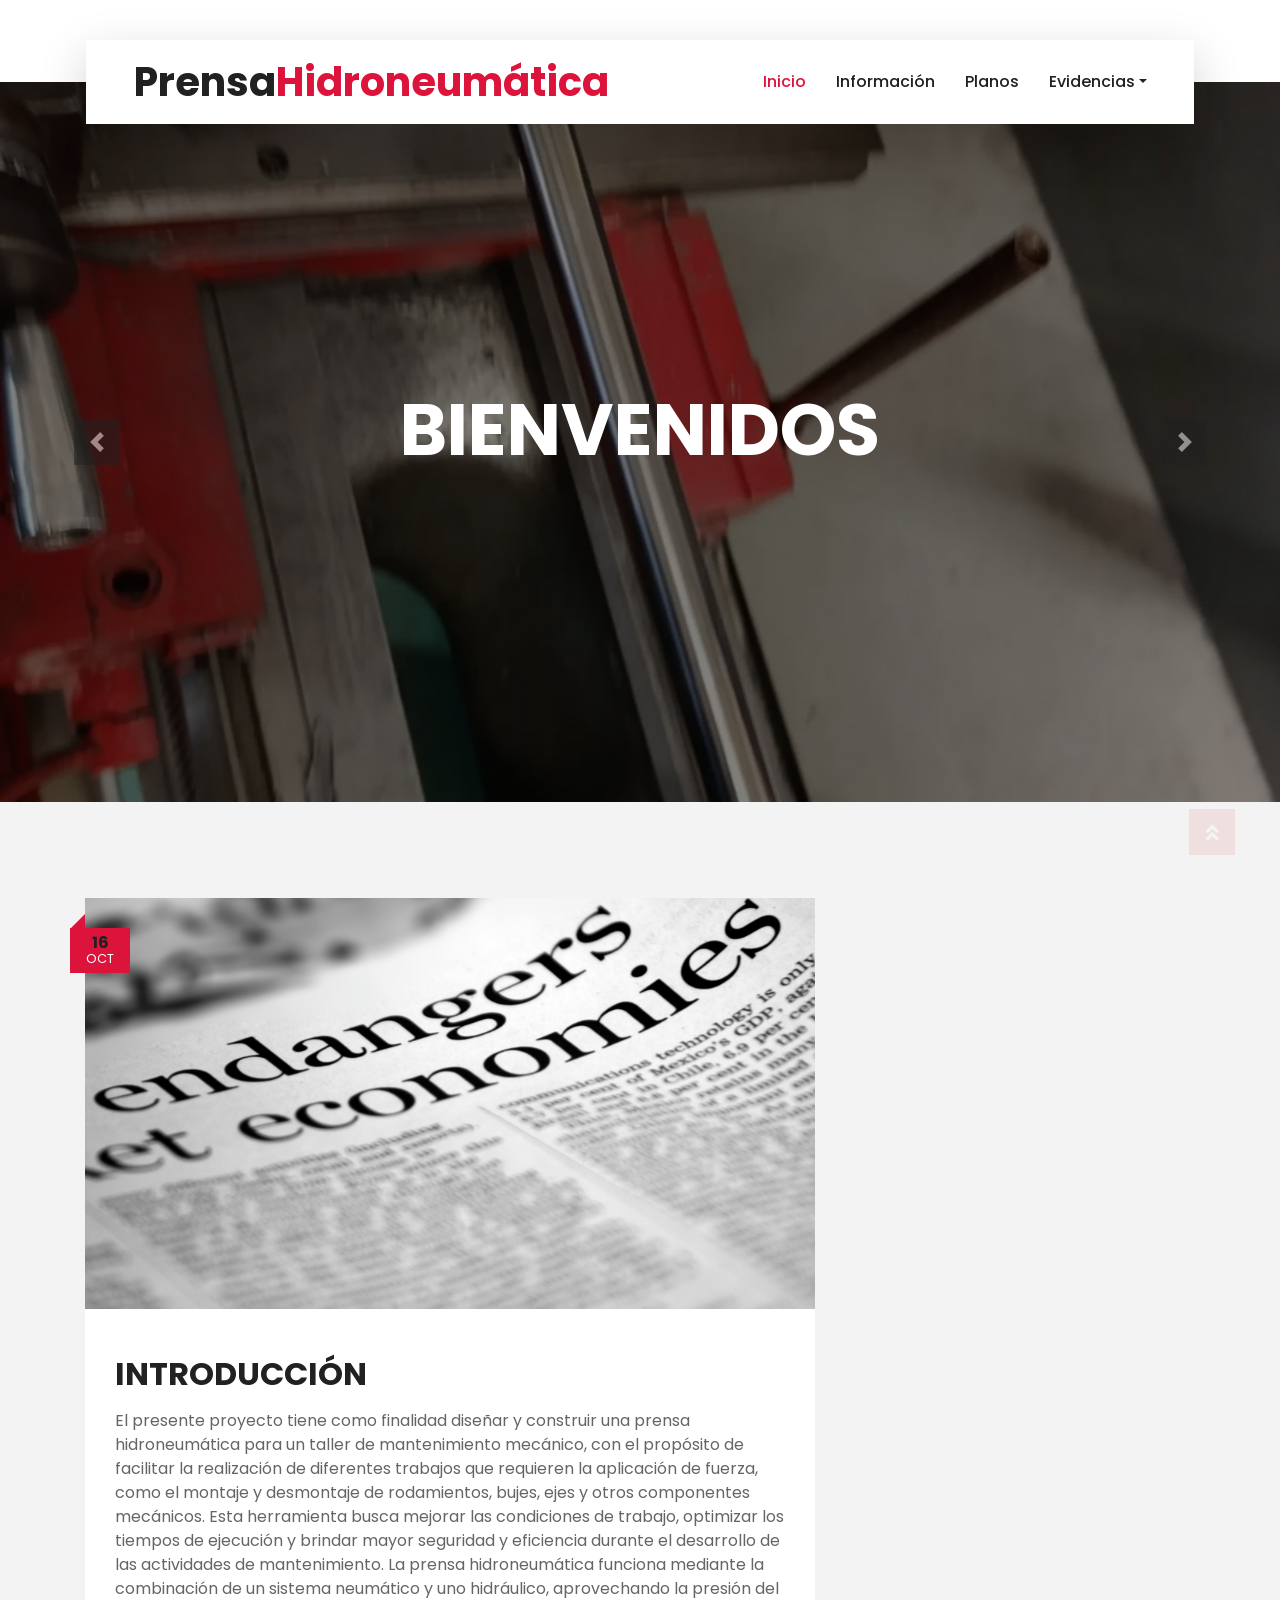
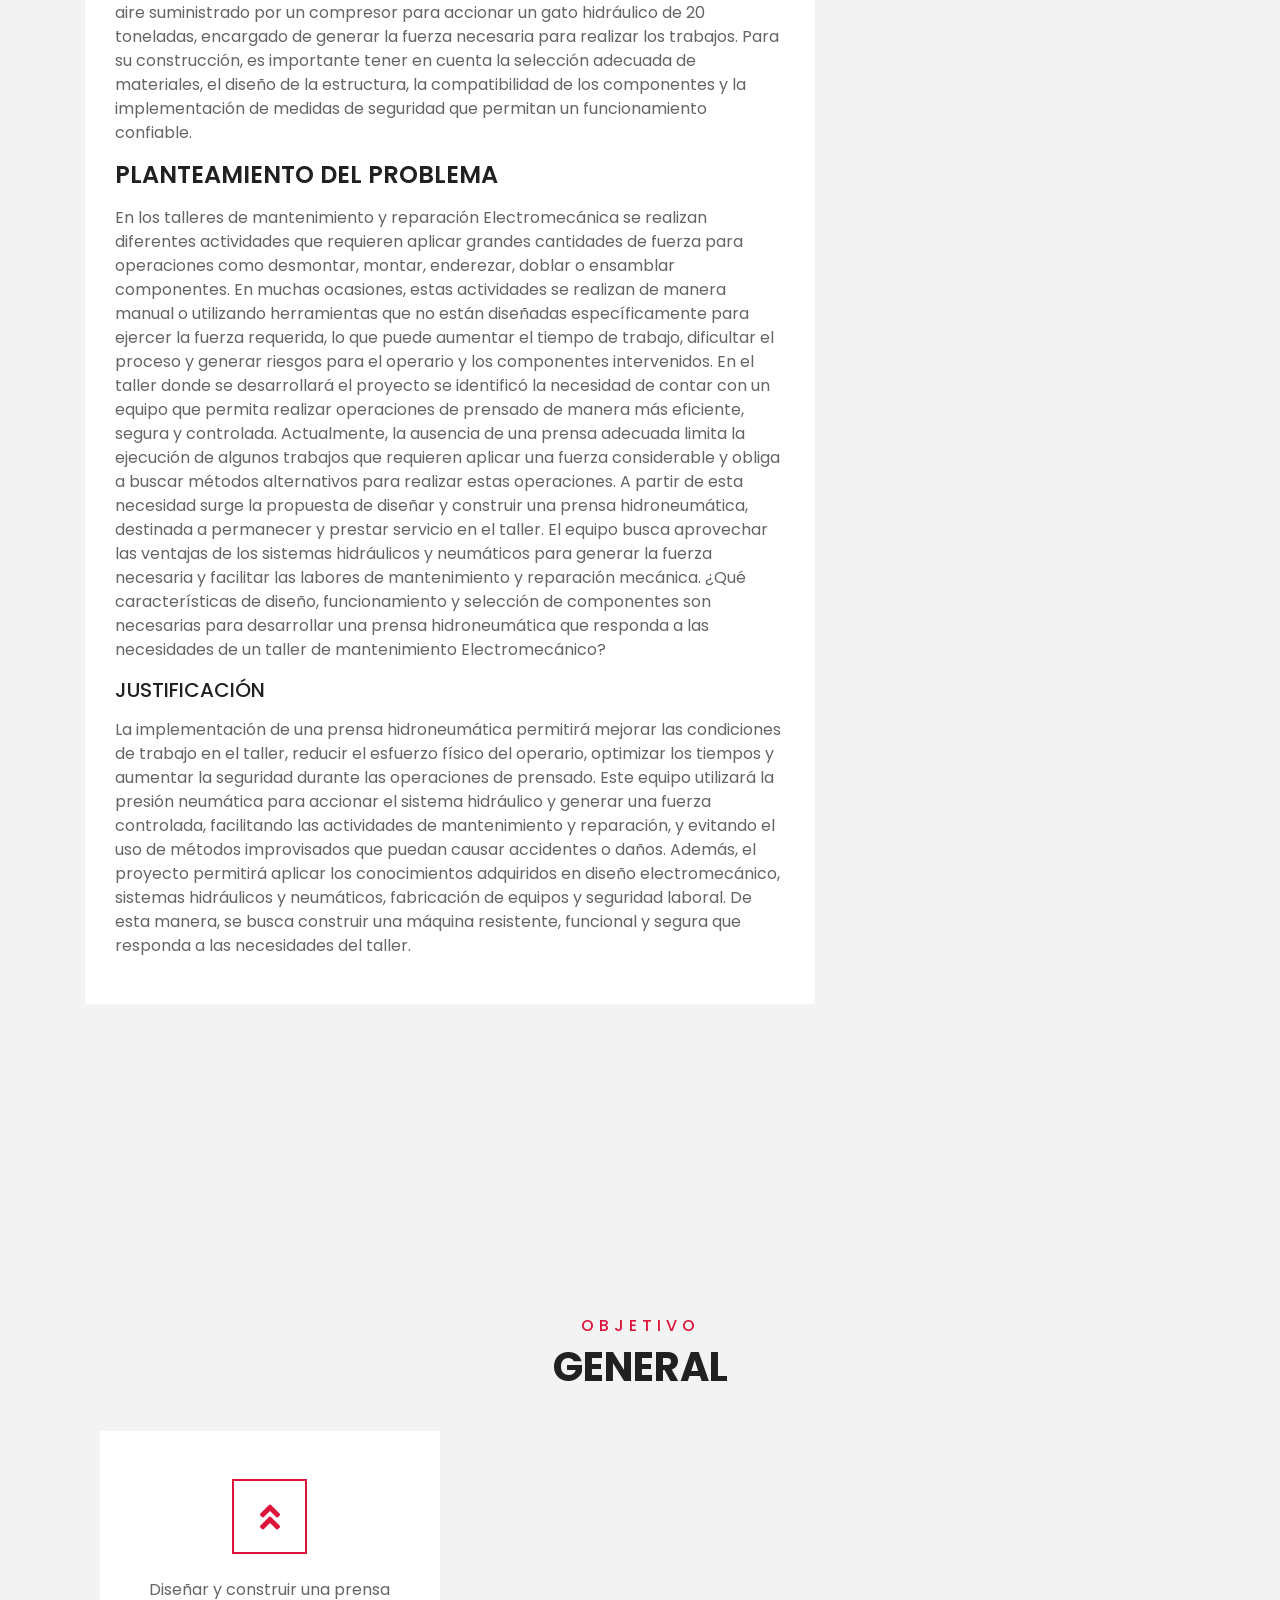
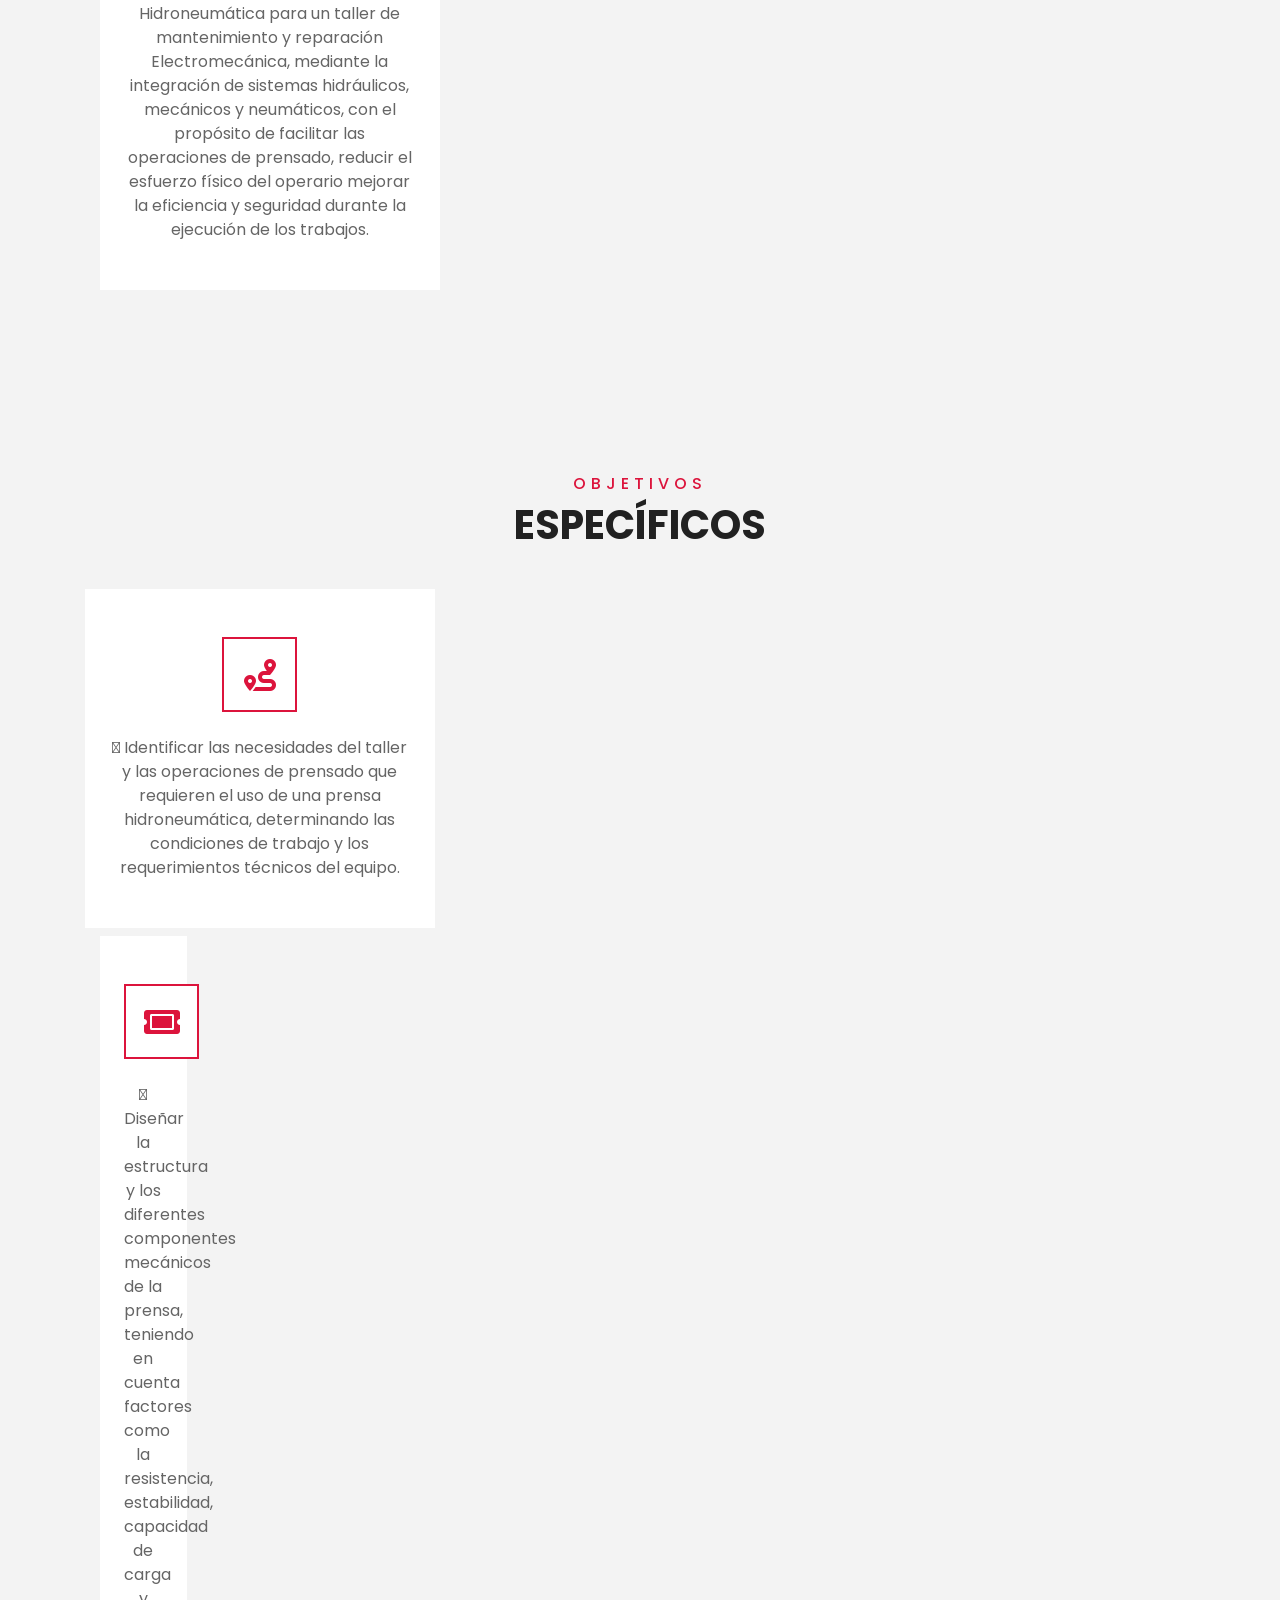
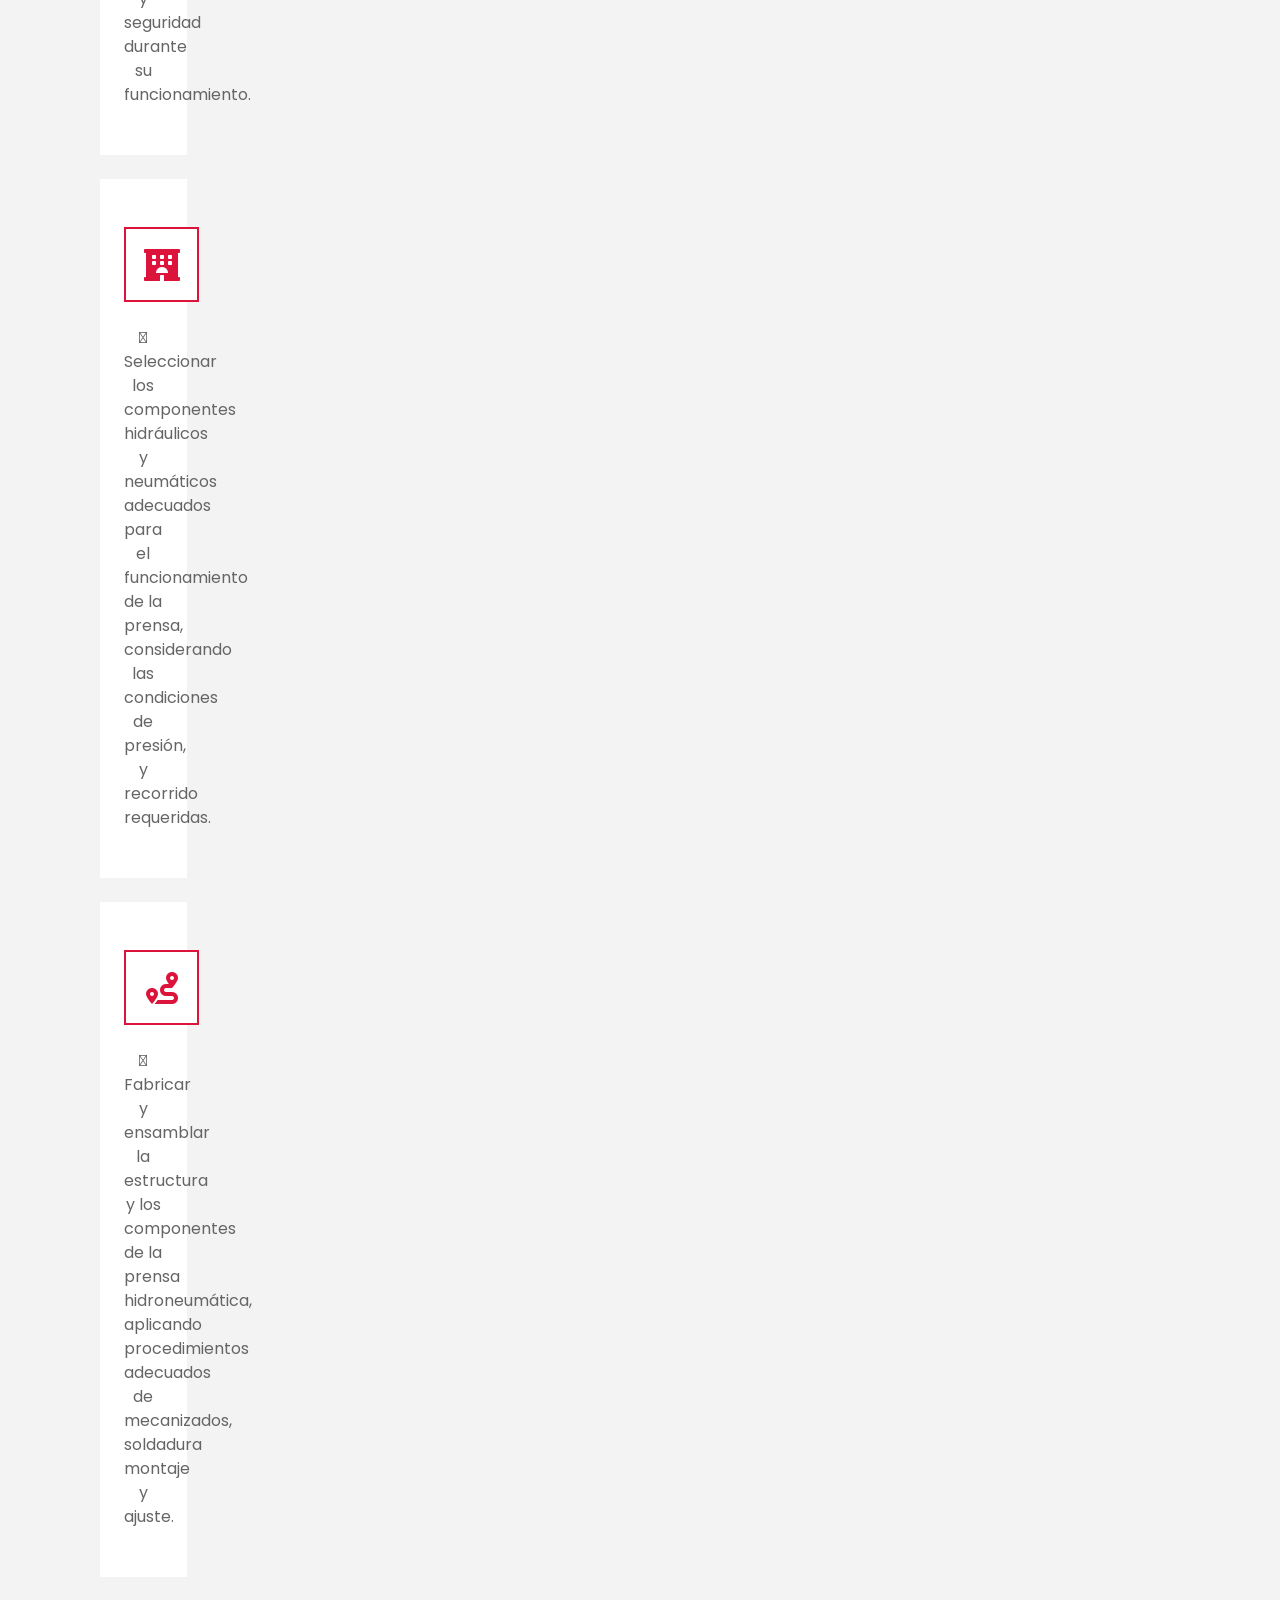
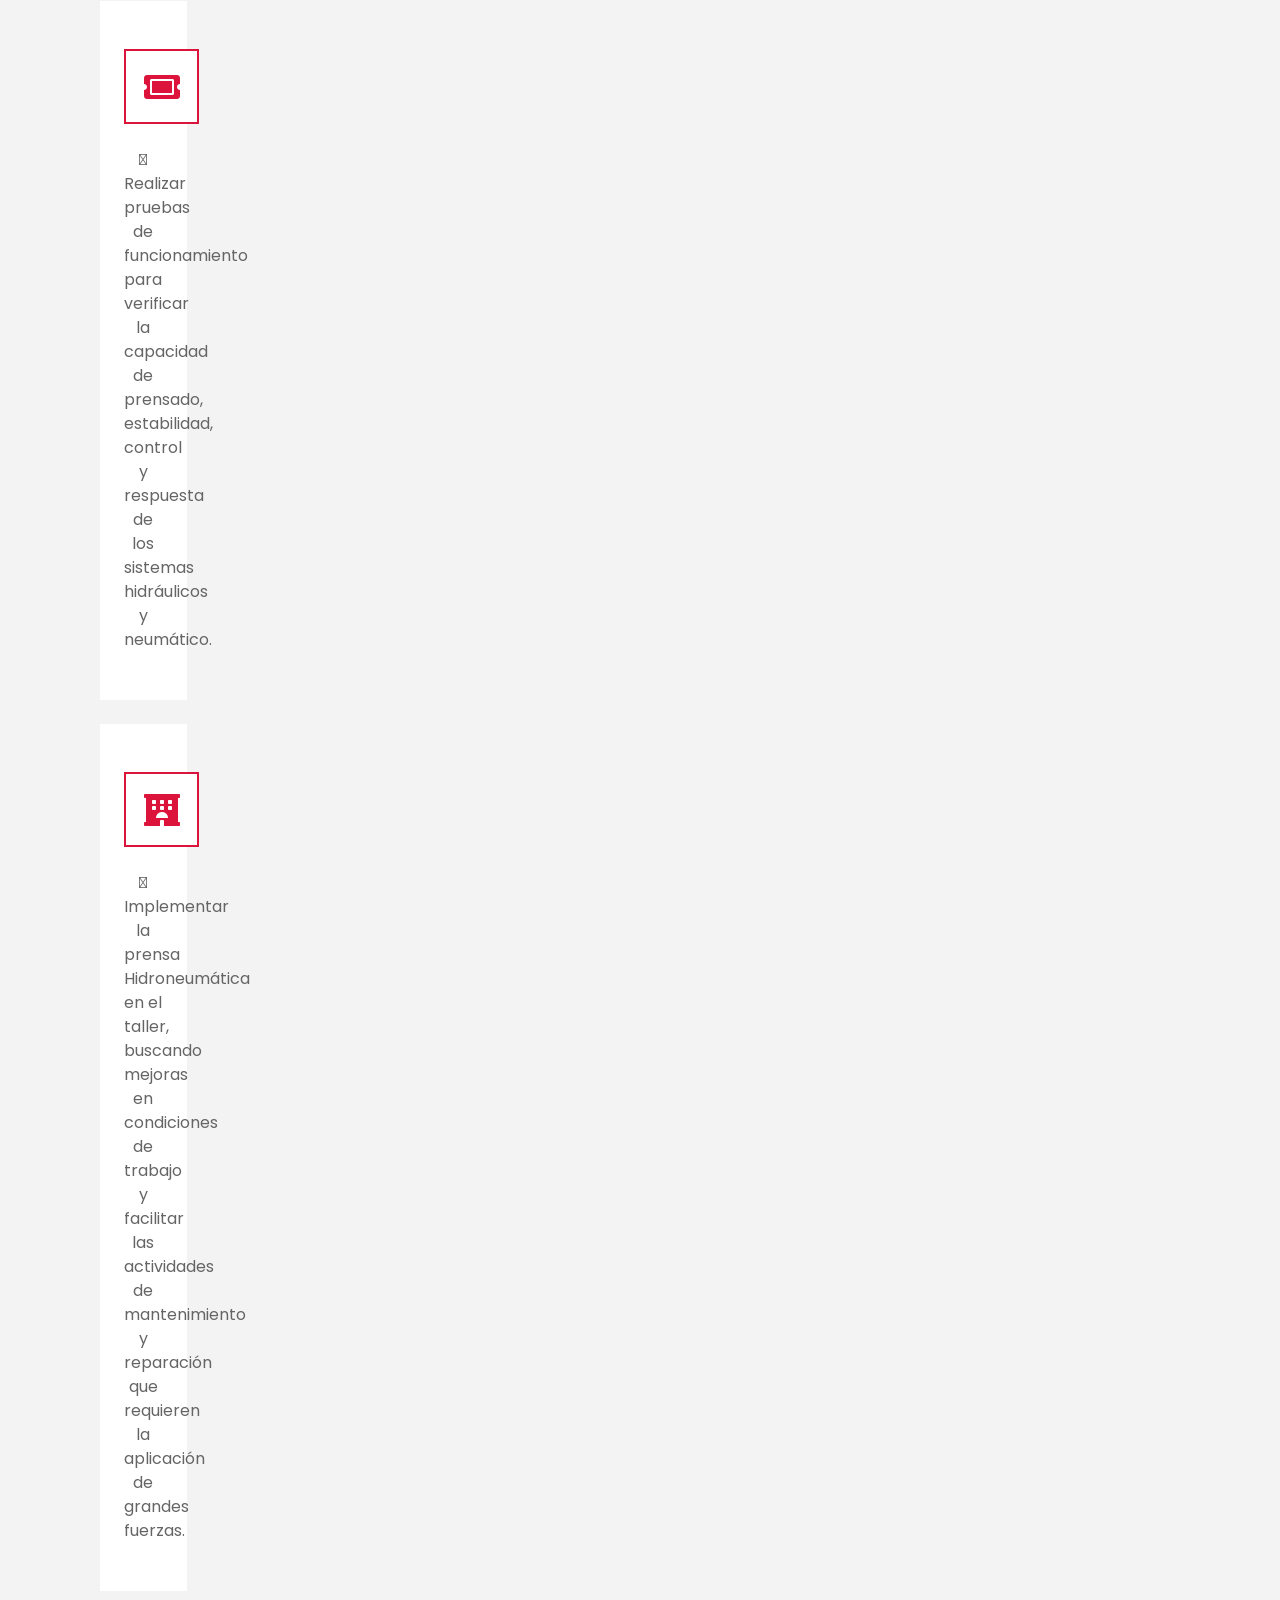
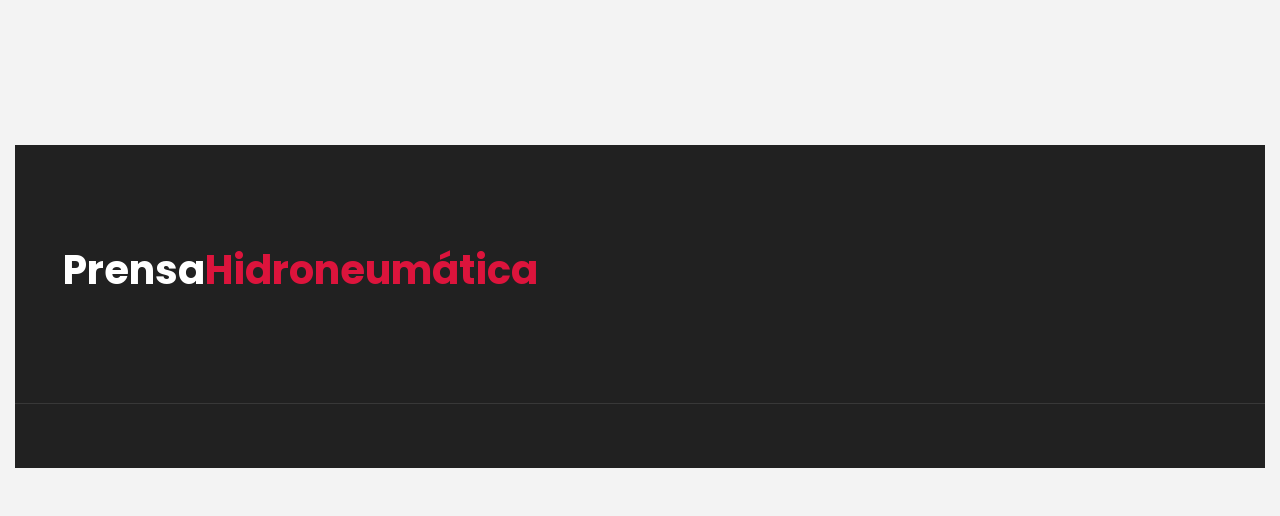
<file: index.html>
<!DOCTYPE html>
<html lang="en">

<head>
    <meta charset="utf-8">
    <title>Prensa Hidroneumática</title>
    <meta content="width=device-width, initial-scale=1.0" name="viewport">
    <meta content="Free HTML Templates" name="keywords">
    <meta content="Free HTML Templates" name="description">

    <!-- Favicon -->
    <link href="img/Banner 00.jpg" rel="icon">

    <!-- Google Web Fonts -->
    <link rel="preconnect" href="https://fonts.gstatic.com">
    <link href="https://fonts.googleapis.com/css2?family=Poppins:wght@400;500;600;700&display=swap" rel="stylesheet"> 

    <!-- Font Awesome -->
    <link href="https://cdnjs.cloudflare.com/ajax/libs/font-awesome/5.10.0/css/all.min.css" rel="stylesheet">

    <!-- Libraries Stylesheet -->
    <link href="lib/owlcarousel/assets/owl.carousel.min.css" rel="stylesheet">
    <link href="lib/tempusdominus/css/tempusdominus-bootstrap-4.min.css" rel="stylesheet" />

    <!-- Customized Bootstrap Stylesheet -->
    <link href="css/style.css" rel="stylesheet">
</head>

<body>
    <!-- Topbar Start -->
    <div class="container-fluid bg-light pt-3 d-none d-lg-block">
        <div class="container">
            <div class="row">
                <div class="col-lg-6 text-center text-lg-left mb-2 mb-lg-0">
                    <div class="d-inline-flex align-items-center">
                    </div>
                </div>
                <div class="col-lg-6 text-center text-lg-right">
                    <div class="d-inline-flex align-items-center">
                    </div>
                </div>
            </div>
        </div>
    </div>
    <!-- Topbar End -->


    <!-- Navbar Start -->
    <div class="container-fluid position-relative nav-bar p-0">
        <div class="container-lg position-relative p-0 px-lg-3" style="z-index: 9;">
            <nav class="navbar navbar-expand-lg bg-light navbar-light shadow-lg py-3 py-lg-0 pl-3 pl-lg-5">
                <a href="" class="navbar-brand">
                    <h1 class="m-0 text-primary"><span class="text-dark">Prensa</span>Hidroneumática</h1>
                </a>
                <button type="button" class="navbar-toggler" data-toggle="collapse" data-target="#navbarCollapse">
                    <span class="navbar-toggler-icon"></span>
                </button>
                <div class="collapse navbar-collapse justify-content-between px-3" id="navbarCollapse">
                    <div class="navbar-nav ml-auto py-0">
                        <a href="index.html" class="nav-item nav-link active">Inicio</a>
                        <a href="about.html" class="nav-item nav-link">Información</a>
                        <a href="package.html" class="nav-item nav-link">Planos</a>
                        <div class="nav-item dropdown">
                            <a href="#" class="nav-link dropdown-toggle" data-toggle="dropdown">Evidencias</a>
                            <div class="dropdown-menu border-0 rounded-0 m-0">
                                <a href="blog.html" class="dropdown-item">Evidencias</a>
                            </div>
                        </div>
                    </div>
                </div>
            </nav>
        </div>
    </div>
    <!-- Navbar End -->


    <!-- Carousel Start -->
    <div class="container-fluid p-0">
        <div id="header-carousel" class="carousel slide" data-ride="carousel">
            <div class="carousel-inner">
                <div class="carousel-item active">
                    <img class="w-100" src="img/carousel-1.jpg" alt="Image">
                    <div class="carousel-caption d-flex flex-column align-items-center justify-content-center">
                        <div class="p-3" style="max-width: 900px;">
                            <h1 class="display-3 text-white mb-md-4">BIENVENIDOS</h1>
                        </div>
                    </div>
                </div>
                <div class="carousel-item">
                    <img class="w-100" src="img/carousel-2.jpg" alt="Image">
                    <div class="carousel-caption d-flex flex-column align-items-center justify-content-center">
                        <div class="p-3" style="max-width: 900px;">
                            <h1 class="display-3 text-white mb-md-4">CONOCE NUESTRO PROYECTO FINAL </h1>
                        </div>
                    </div>
                </div>
            </div>
            <a class="carousel-control-prev" href="#header-carousel" data-slide="prev">
                <div class="btn btn-dark" style="width: 45px; height: 45px;">
                    <span class="carousel-control-prev-icon mb-n2"></span>
                </div>
            </a>
            <a class="carousel-control-next" href="#header-carousel" data-slide="next">
                <div class="btn btn-dark" style="width: 45px; height: 45px;">
                    <span class="carousel-control-next-icon mb-n2"></span>
                </div>
            </a>
        </div>
    </div>
    <!-- Carousel End -->
      <!-- Blog Start -->
    <div class="container-fluid py-5">
        <div class="container py-5">
            <div class="row">
                <div class="col-lg-8">
                    <!-- Blog Detail Start -->
                    <div class="pb-3">
                        <div class="blog-item">
                            <div class="position-relative">
                                <img class="img-fluid w-100" src="img/blog-1.jpg" alt="">
                                <div class="blog-date">
                                    <h6 class="font-weight-bold mb-n1">16</h6>
                                    <small class="text-white text-uppercase">OCT</small>
                                </div>
                            </div>
                        </div>
                        <div class="bg-white mb-3" style="padding: 30px;">
                            <div class="d-flex mb-3">
                                <span class="text-primary px-2"></span>
                            </div>
                            <h2 class="mb-3">INTRODUCCIÓN</h2>
                            <p>El presente proyecto tiene como finalidad diseñar y construir una prensa hidroneumática para un taller de mantenimiento mecánico, con el propósito de facilitar la realización de diferentes trabajos que requieren la aplicación de fuerza, como el montaje y desmontaje de rodamientos, bujes, ejes y otros componentes mecánicos. Esta herramienta busca mejorar las condiciones de trabajo, optimizar los tiempos de ejecución y brindar mayor seguridad y eficiencia durante el desarrollo de las actividades de mantenimiento.
La prensa hidroneumática funciona mediante la combinación de un sistema neumático y uno hidráulico, aprovechando la presión del aire suministrado por un compresor para accionar un gato hidráulico de 20 toneladas, encargado de generar la fuerza necesaria para realizar los trabajos. Para su construcción, es importante tener en cuenta la selección adecuada de materiales, el diseño de la estructura, la compatibilidad de los componentes y la implementación de medidas de seguridad que permitan un funcionamiento confiable.
</p>
                            <h4 class="mb-3">PLANTEAMIENTO DEL PROBLEMA</h4>
                            <p>En los talleres de mantenimiento y reparación Electromecánica se realizan diferentes actividades que requieren aplicar grandes cantidades de fuerza para operaciones como desmontar, montar, enderezar, doblar o ensamblar componentes. En muchas ocasiones, estas actividades se realizan de manera manual o utilizando herramientas que no están diseñadas específicamente para ejercer la fuerza requerida, lo que puede aumentar el tiempo de trabajo, dificultar el proceso y generar riesgos para el operario y los componentes intervenidos.
En el taller donde se desarrollará el proyecto se identificó la necesidad de contar con un equipo que permita realizar operaciones de prensado de manera más eficiente, segura y controlada. Actualmente, la ausencia de una prensa adecuada limita la ejecución de algunos trabajos que requieren aplicar una fuerza considerable y obliga a buscar métodos alternativos para realizar estas operaciones.
A partir de esta necesidad surge la propuesta de diseñar y construir una prensa hidroneumática, destinada a permanecer y prestar servicio en el taller. El equipo busca aprovechar las ventajas de los sistemas hidráulicos y neumáticos para generar la fuerza necesaria y facilitar las labores de mantenimiento y reparación mecánica.
¿Qué características de diseño, funcionamiento y selección de componentes son necesarias para desarrollar una prensa hidroneumática que responda a las necesidades de un taller de mantenimiento Electromecánico?
</p>
                            <h5 class="mb-3">JUSTIFICACIÓN</h5>
                            <p>La implementación de una prensa hidroneumática permitirá mejorar las condiciones de trabajo en el taller, reducir el esfuerzo físico del operario, optimizar los tiempos y aumentar la seguridad durante las operaciones de prensado.

Este equipo utilizará la presión neumática para accionar el sistema hidráulico y generar una fuerza controlada, facilitando las actividades de mantenimiento y reparación, y evitando el uso de métodos improvisados que puedan causar accidentes o daños.

Además, el proyecto permitirá aplicar los conocimientos adquiridos en diseño electromecánico, sistemas hidráulicos y neumáticos, fabricación de equipos y seguridad laboral. De esta manera, se busca construir una máquina resistente, funcional y segura que responda a las necesidades del taller.</p>
                        </div>
                    </div>
                    <!-- Blog Detail End -->

                
                    <!-- Recent Post -->
                    <div class="mb-5">
                            <div class="pl-3">
                            </div>
                        </a>
                        <a class="d-flex align-items-center text-decoration-none bg-white mb-3" href="">
                            <div class="pl-3">
                            </div>
                        </a>
                            <div class="pl-3">
                            </div>
                        </a>
                    </div>
    
                    <!-- Tag Cloud -->
                    <div class="mb-5">
                        <div class="d-flex flex-wrap m-n1">
                        </div>
                    </div>
                </div>
            </div>
        </div>
    </div>
    <!-- Blog End -->

  


    <!-- Service Start -->
    <div class="container-fluid py-5">
        <div class="container pt-5 pb-3">
            <div class="text-center mb-3 pb-3">
                <h6 class="text-primary text-uppercase" style="letter-spacing: 5px;">OBJETIVO</h6>
                <h1>GENERAL</h1>
            </div>
                <div class="col-lg-4 col-md-6 mb-4">
                    <div class="service-item bg-white text-center mb-2 py-5 px-4">
                        <i class="fa fa-2x fa-angle-double-up mx-auto mb-4"></i>
                        <p class="m-0">         Diseñar y construir una prensa Hidroneumática para un taller de mantenimiento y reparación Electromecánica, mediante la integración de sistemas hidráulicos, mecánicos y neumáticos, con el propósito de facilitar las operaciones de prensado, reducir el esfuerzo físico del operario mejorar la eficiencia y seguridad durante la ejecución de los trabajos. </p>
                    </div>
                </div>
            </div>
        </div>
    </div>
    <!-- Service End -->
       <!-- Service Start -->
    <div class="container-fluid py-5">
        <div class="container pt-5 pb-3">
            <div class="text-center mb-3 pb-3">
                <h6 class="text-primary text-uppercase" style="letter-spacing: 5px;">OBJETIVOS</h6>
                <h1>ESPECÍFICOS</h1>
            </div>
            <div class="row">
                <div class="col-lg-4 col-md-6 mb-4">
                    <div class="service-item bg-white text-center mb-2 py-5 px-4">
                        <i class="fa fa-2x fa-route mx-auto mb-4"></i>
                        <p class="m-0">	Identificar las necesidades del taller y las operaciones de prensado que requieren el uso de una prensa hidroneumática,
                             determinando las condiciones de trabajo y los requerimientos técnicos del equipo.
                </div>
                <div class="col-lg-4 col-md-6 mb-4">
                    <div class="service-item bg-white text-center mb-2 py-5 px-4">
                        <i class="fa fa-2x fa-ticket-alt mx-auto mb-4"></i>
                        <p class="m-0">	Diseñar la estructura y los diferentes componentes mecánicos de la prensa, teniendo en cuenta factores como la resistencia,
                             estabilidad, capacidad de carga y seguridad durante su funcionamiento.</p>
                    </div>
                </div>
                <div class="col-lg-4 col-md-6 mb-4">
                    <div class="service-item bg-white text-center mb-2 py-5 px-4">
                        <i class="fa fa-2x fa-hotel mx-auto mb-4"></i>
                        <p class="m-0">	Seleccionar los componentes hidráulicos y neumáticos adecuados para el funcionamiento de la prensa, considerando
                             las condiciones de presión, y recorrido requeridas.</p>
                    </div>
                </div>
                <div class="col-lg-4 col-md-6 mb-4">
                    <div class="service-item bg-white text-center mb-2 py-5 px-4">
                        <i class="fa fa-2x fa-route mx-auto mb-4"></i>
                        <p class="m-0">	Fabricar y ensamblar la estructura y los componentes de la prensa hidroneumática, aplicando
                             procedimientos adecuados de mecanizados, soldadura montaje y ajuste.</p>
                    </div>
                </div>
                <div class="col-lg-4 col-md-6 mb-4">
                    <div class="service-item bg-white text-center mb-2 py-5 px-4">
                        <i class="fa fa-2x fa-ticket-alt mx-auto mb-4"></i>
                        <p class="m-0">	Realizar pruebas de funcionamiento para verificar la capacidad de prensado, estabilidad, control y respuesta de los sistemas hidráulicos y
                             neumático.</p>
                    </div>
                </div>
                <div class="col-lg-4 col-md-6 mb-4">
                    <div class="service-item bg-white text-center mb-2 py-5 px-4">
                        <i class="fa fa-2x fa-hotel mx-auto mb-4"></i>
                        <p class="m-0">	Implementar la prensa Hidroneumática en el taller, buscando mejoras en condiciones de trabajo y
                             facilitar las actividades de mantenimiento y reparación que requieren la aplicación de grandes fuerzas.</p>
                    </div>
                </div>
            </div>
        </div>
    </div>
    <!-- Service End -->

   




    <!-- Footer Start -->
    <div class="container-fluid bg-dark text-white-50 py-5 px-sm-3 px-lg-5" style="margin-top: 90px;">
        <div class="row pt-5">
            <div class="col-lg-3 col-md-6 mb-5">
                <a href="" class="navbar-brand">
                    <h1 class="text-primary"><span class="text-white">Prensa</span>Hidroneumática</h1>
                </a>
                <div class="d-flex justify-content-start">

                </div>
            </div>
            <div class="col-lg-3 col-md-6 mb-5">
                <div class="d-flex flex-column justify-content-start">
                </div>
            </div>
            <div class="col-lg-3 col-md-6 mb-5">
            
                <div class="d-flex flex-column justify-content-start">
                </div>
            </div>
            <div class="col-lg-3 col-md-6 mb-5">
        
                <div class="w-100">
                    <div class="input-group">
                        <div class="input-group-append">
                        </div>
                    </div>
                </div>
            </div>
        </div>
    </div>
    <div class="container-fluid bg-dark text-white border-top py-4 px-sm-3 px-md-5" style="border-color: rgba(256, 256, 256, .1) !important;">
        <div class="row">
            <div class="col-lg-6 text-center text-md-left mb-3 mb-md-0">
                </p>
            </div>
            <div class="col-lg-6 text-center text-md-right">
                </p>
            </div>
        </div>
    </div>
    <!-- Footer End -->


    <!-- Back to Top -->
    <a href="#" class="btn btn-lg btn-primary btn-lg-square back-to-top"><i class="fa fa-angle-double-up"></i></a>


    <!-- JavaScript Libraries -->
    <script src="https://code.jquery.com/jquery-3.4.1.min.js"></script>
    <script src="https://stackpath.bootstrapcdn.com/bootstrap/4.4.1/js/bootstrap.bundle.min.js"></script>
    <script src="lib/easing/easing.min.js"></script>
    <script src="lib/owlcarousel/owl.carousel.min.js"></script>
    <script src="lib/tempusdominus/js/moment.min.js"></script>
    <script src="lib/tempusdominus/js/moment-timezone.min.js"></script>
    <script src="lib/tempusdominus/js/tempusdominus-bootstrap-4.min.js"></script>

    <!-- Contact Javascript File -->
    <script src="mail/jqBootstrapValidation.min.js"></script>
    <script src="mail/contact.js"></script>

    <!-- Template Javascript -->
    <script src="js/main.js"></script>
</body>

</html>
</file>
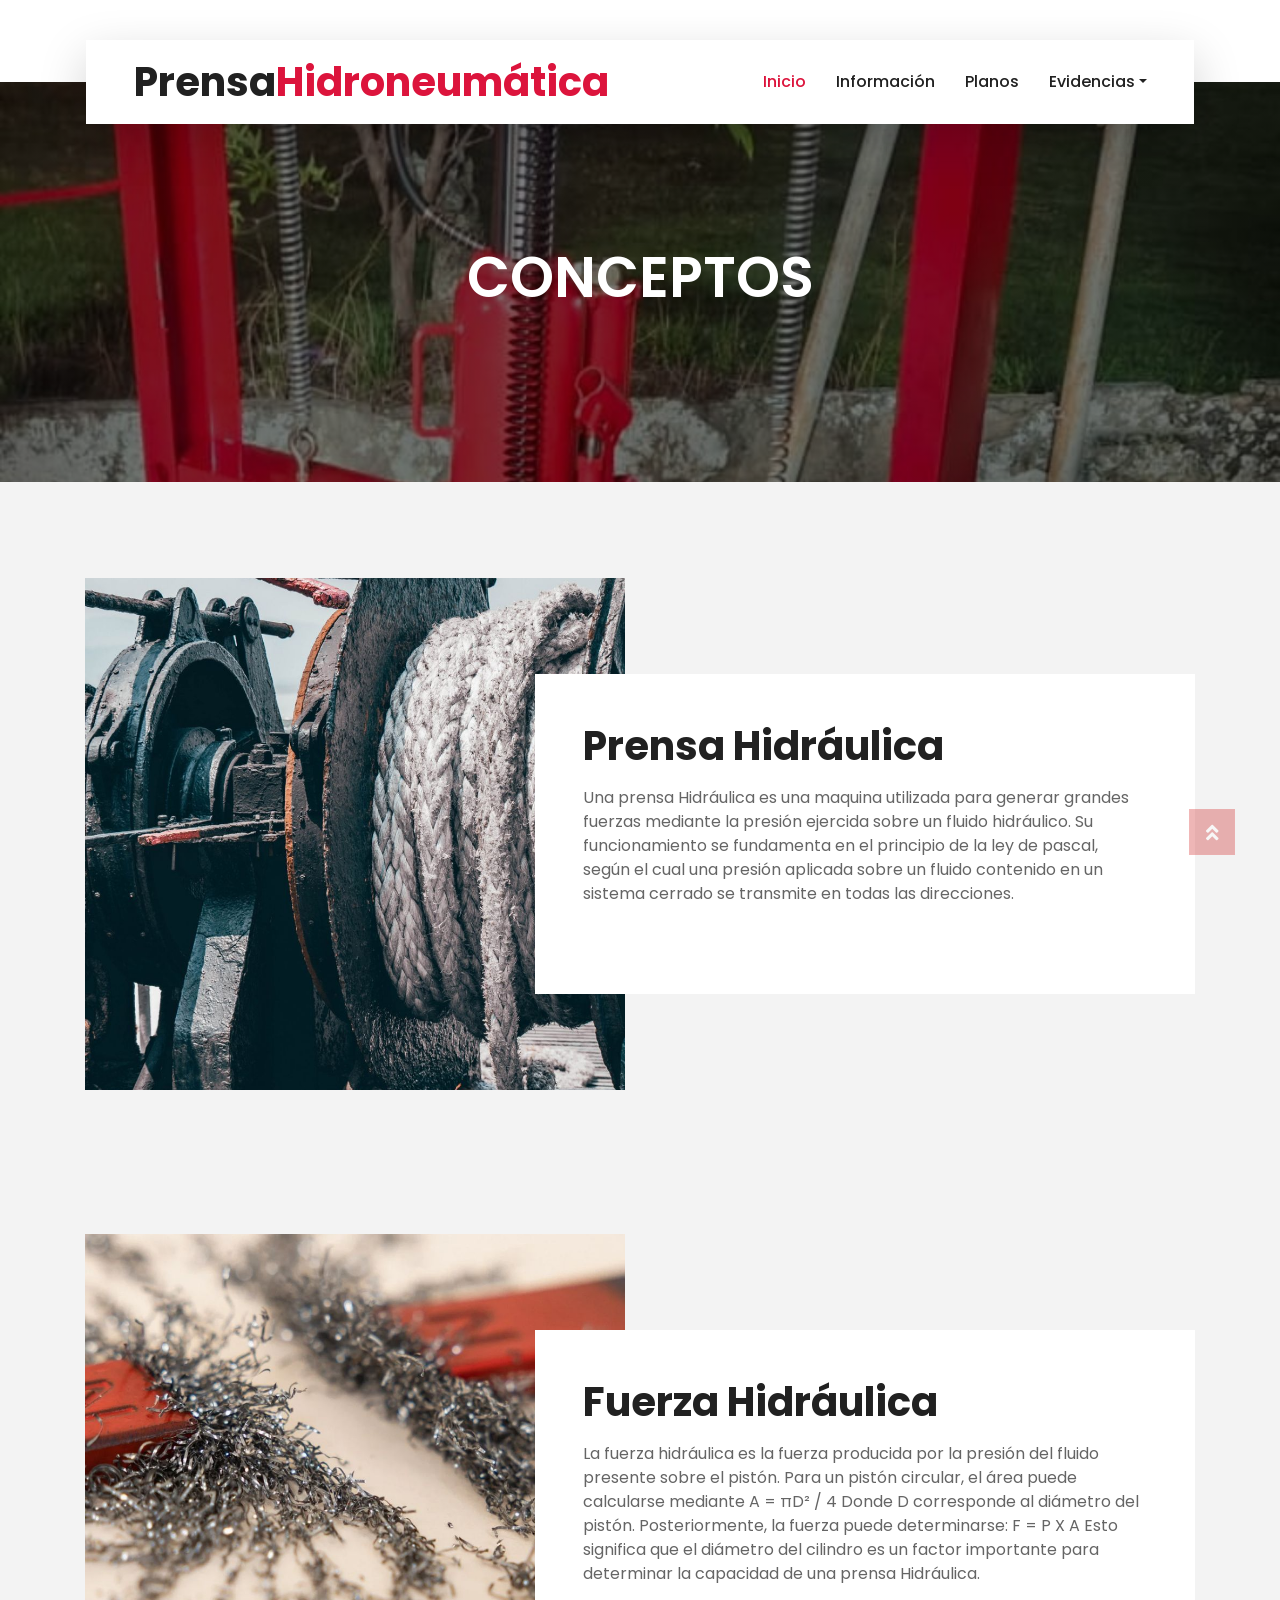
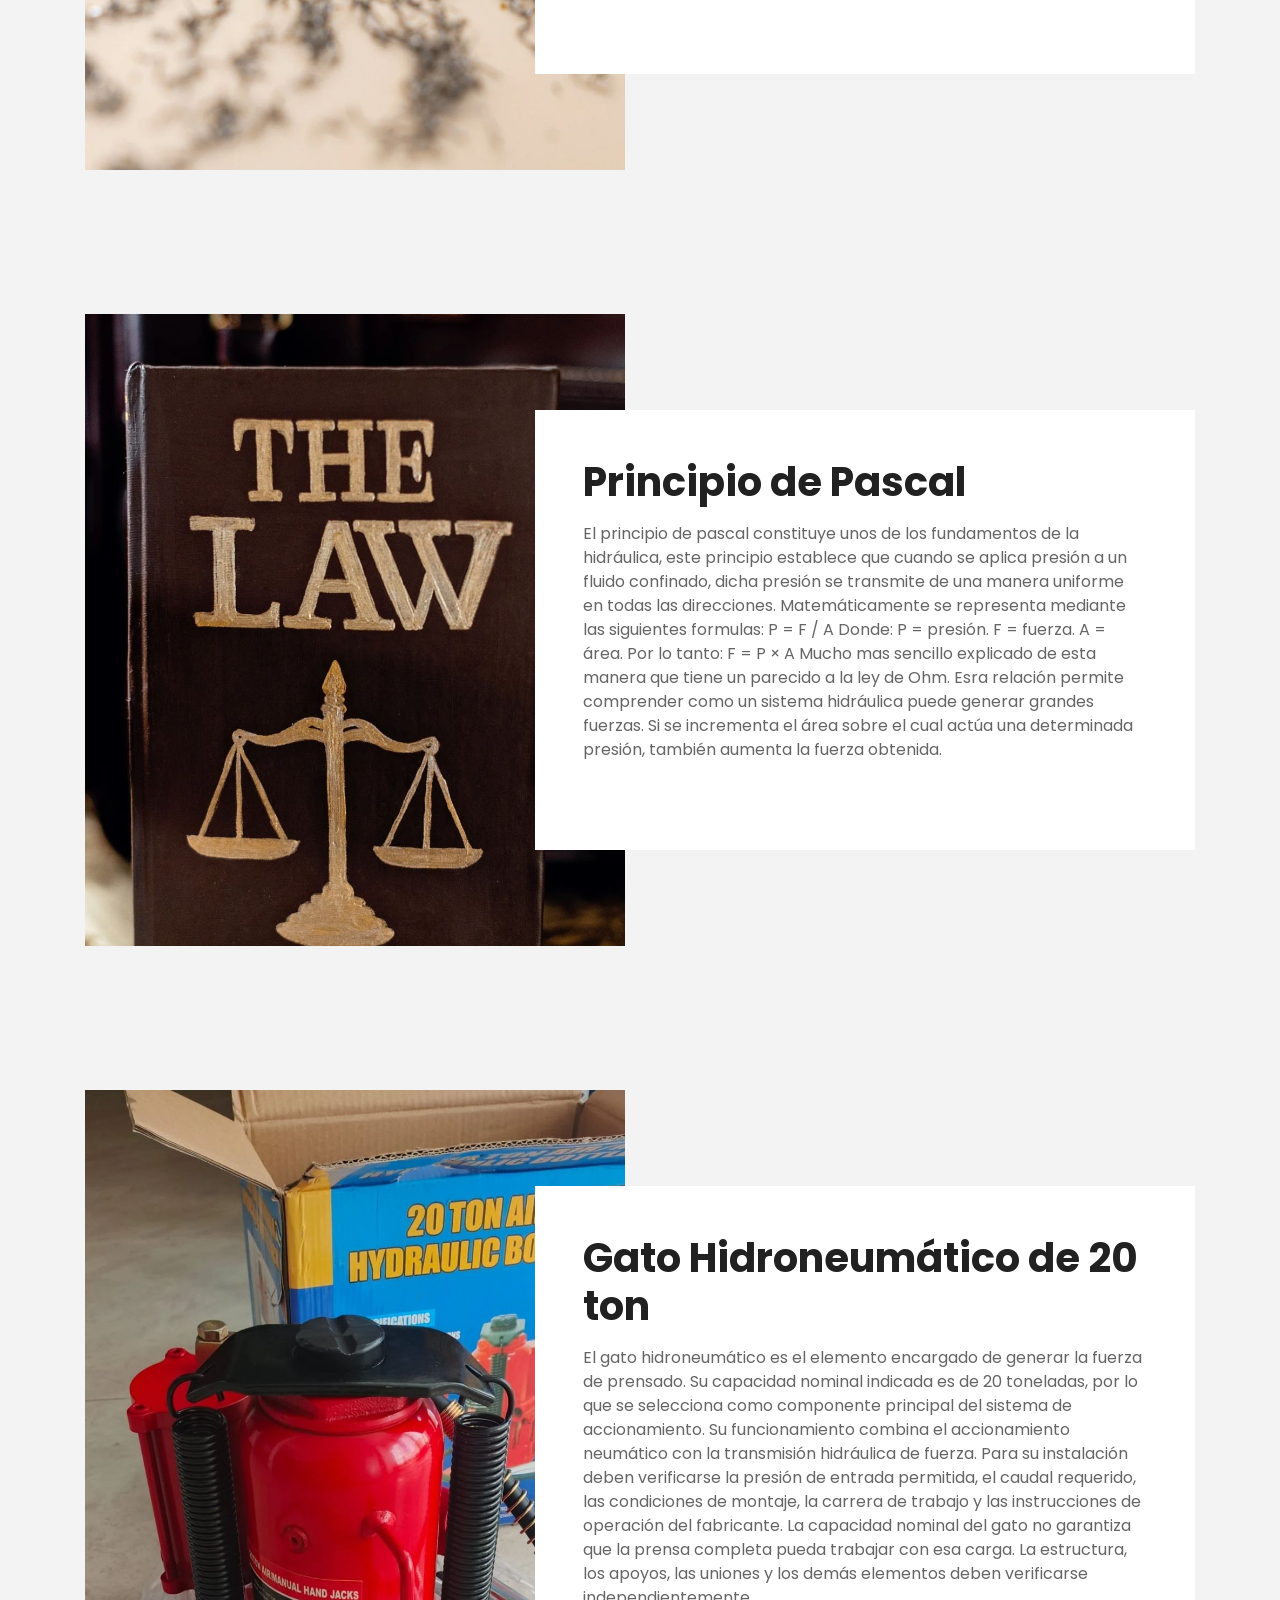
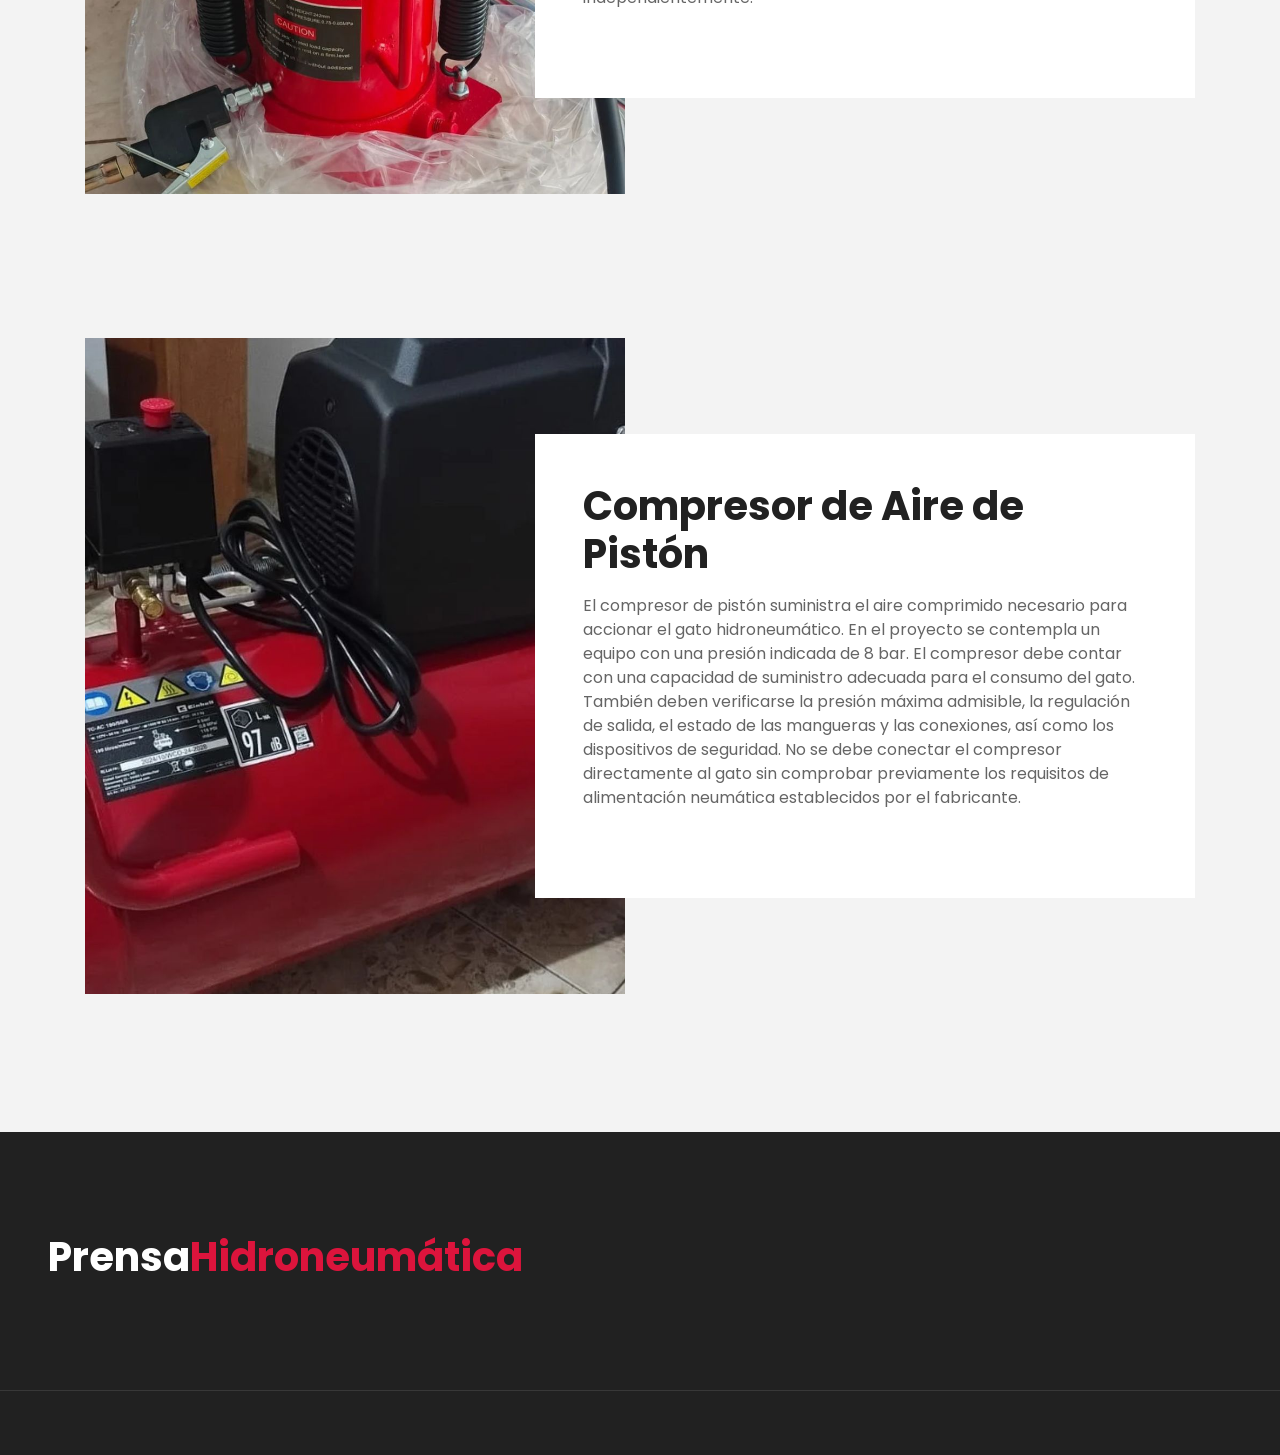
<file: about.html>
<!DOCTYPE html>
<html lang="en">

<head>
    <meta charset="utf-8">
    <title>Prensa Hidroneumática</title>
    <meta content="width=device-width, initial-scale=1.0" name="viewport">
    <meta content="Free HTML Templates" name="keywords">
    <meta content="Free HTML Templates" name="description">

    <!-- Favicon -->
    <link href="img/Banner 00.jpg" rel="icon">

    <!-- Google Web Fonts -->
    <link rel="preconnect" href="https://fonts.gstatic.com">
    <link href="https://fonts.googleapis.com/css2?family=Poppins:wght@400;500;600;700&display=swap" rel="stylesheet"> 

    <!-- Font Awesome -->
    <link href="https://cdnjs.cloudflare.com/ajax/libs/font-awesome/5.10.0/css/all.min.css" rel="stylesheet">

    <!-- Libraries Stylesheet -->
    <link href="lib/owlcarousel/assets/owl.carousel.min.css" rel="stylesheet">
    <link href="lib/tempusdominus/css/tempusdominus-bootstrap-4.min.css" rel="stylesheet" />

    <!-- Customized Bootstrap Stylesheet -->
    <link href="css/style.css" rel="stylesheet">
</head>

<body>
    <!-- Topbar Start -->
    <div class="container-fluid bg-light pt-3 d-none d-lg-block">
        <div class="container">
            <div class="row">
                <div class="col-lg-6 text-center text-lg-left mb-2 mb-lg-0">
                    <div class="d-inline-flex align-items-center">
                    </div>
                </div>
                <div class="col-lg-6 text-center text-lg-right">
                    <div class="d-inline-flex align-items-center">
                    </div>
                </div>
            </div>
        </div>
    </div>
    <!-- Topbar End -->


    <!-- Navbar Start -->
    <div class="container-fluid position-relative nav-bar p-0">
        <div class="container-lg position-relative p-0 px-lg-3" style="z-index: 9;">
            <nav class="navbar navbar-expand-lg bg-light navbar-light shadow-lg py-3 py-lg-0 pl-3 pl-lg-5">
                <a href="" class="navbar-brand">
                    <h1 class="m-0 text-primary"><span class="text-dark">Prensa</span>Hidroneumática</h1>
                </a>
                <button type="button" class="navbar-toggler" data-toggle="collapse" data-target="#navbarCollapse">
                    <span class="navbar-toggler-icon"></span>
                </button>
                <div class="collapse navbar-collapse justify-content-between px-3" id="navbarCollapse">
                    <div class="navbar-nav ml-auto py-0">
                        <a href="index.html" class="nav-item nav-link active">Inicio</a>
                        <a href="about.html" class="nav-item nav-link">Información</a>
                        <a href="package.html" class="nav-item nav-link">Planos</a>
                        <div class="nav-item dropdown">
                            <a href="#" class="nav-link dropdown-toggle" data-toggle="dropdown">Evidencias</a>
                            <div class="dropdown-menu border-0 rounded-0 m-0">
                                <a href="blog.html" class="dropdown-item">Evidencias</a>
                            </div>
                        </div>
                    </div>
                </div>
            </nav>
        </div>
    </div>
    <!-- Navbar End -->

    <!-- Header Start -->
    <div class="container-fluid page-header">
        <div class="container">
            <div class="d-flex flex-column align-items-center justify-content-center" style="min-height: 400px">
                <h3 class="display-4 text-white text-uppercase">CONCEPTOS</h3>
                <div class="d-inline-flex text-white">
                </div>
            </div>
        </div>
    </div>
    <!-- Header End -->





    <!-- About Start -->
    <div class="container-fluid py-5">
        <div class="container pt-5">
            <div class="row">
                <div class="col-lg-6" style="min-height: 500px;">
                    <div class="position-relative h-100">
                        <img class="position-absolute w-100 h-100" src="img/Banner 1.jpg" style="object-fit: cover;">
                    </div>
                </div>
                <div class="col-lg-6 pt-5 pb-lg-5">
                    <div class="about-text bg-white p-4 p-lg-5 my-lg-5">
                        <h1 class="mb-3">Prensa Hidráulica</h1>
                        <p>Una prensa Hidráulica es una maquina utilizada para generar grandes fuerzas mediante la presión ejercida sobre un fluido hidráulico. Su funcionamiento se fundamenta en el principio de la ley de pascal, según el cual una presión aplicada sobre un fluido contenido en un sistema cerrado se transmite en todas las direcciones.</p>
                        <div class="row mb-4">
                            <div class="col-6">
                            </div>
                            <div class="col-6">
                            </div>
                        </div>
                    </div>
                </div>
            </div>
        </div>
    </div>
    <!-- About End -->
      <!-- About Start -->
    <div class="container-fluid py-5">
        <div class="container pt-5">
            <div class="row">
                <div class="col-lg-6" style="min-height: 500px;">
                    <div class="position-relative h-100">
                        <img class="position-absolute w-100 h-100" src="img/Banner 2.jpg" style="object-fit: cover;">
                    </div>
                </div>
                <div class="col-lg-6 pt-5 pb-lg-5">
                    <div class="about-text bg-white p-4 p-lg-5 my-lg-5">
                        <h1 class="mb-3">Fuerza Hidráulica</h1>
                        <p>La fuerza hidráulica es la fuerza producida por la presión del fluido presente sobre el pistón.
Para un pistón circular, el área puede calcularse mediante 
A = πD² / 4
Donde D corresponde al diámetro del pistón.
Posteriormente, la fuerza puede determinarse:
F = P X A
Esto significa que el diámetro del cilindro es un factor importante para determinar la capacidad de una prensa Hidráulica.
</p>
                        <div class="row mb-4">
                            <div class="col-6">
                            </div>
                            <div class="col-6">
                            </div>
                        </div>
                    </div>
                </div>
            </div>
        </div>
    </div>
    <!-- About End -->
      <!-- About Start -->
    <div class="container-fluid py-5">
        <div class="container pt-5">
            <div class="row">
                <div class="col-lg-6" style="min-height: 500px;">
                    <div class="position-relative h-100">
                        <img class="position-absolute w-100 h-100" src="img/Banner 3.jpg" style="object-fit: cover;">
                    </div>
                </div>
                <div class="col-lg-6 pt-5 pb-lg-5">
                    <div class="about-text bg-white p-4 p-lg-5 my-lg-5">
                        <h1 class="mb-3">Principio de Pascal </h1>
                        <p>El principio de pascal constituye unos de los fundamentos de la hidráulica, este principio establece que cuando se aplica presión a un fluido confinado, dicha presión se transmite de una manera uniforme en todas las direcciones.
Matemáticamente se representa mediante las siguientes formulas: 

P = F / A
Donde:
P = presión.
F = fuerza.
A = área.
Por lo tanto:
F = P × A
Mucho mas sencillo explicado de esta manera que tiene un parecido a la ley de Ohm.
Esra relación permite comprender como un sistema hidráulica puede generar grandes fuerzas. Si se incrementa el área sobre el cual actúa una determinada presión, también aumenta la fuerza obtenida.
</p>
                        <div class="row mb-4">
                            <div class="col-6">
                            </div>
                            <div class="col-6">
                            </div>
                        </div>
                    </div>
                </div>
            </div>
        </div>
    </div>
    <!-- About End -->
      <!-- About Start -->
    <div class="container-fluid py-5">
        <div class="container pt-5">
            <div class="row">
                <div class="col-lg-6" style="min-height: 500px;">
                    <div class="position-relative h-100">
                        <img class="position-absolute w-100 h-100" src="img/Banner 4.jpg" style="object-fit: cover;">
                    </div>
                </div>
                <div class="col-lg-6 pt-5 pb-lg-5">
                    <div class="about-text bg-white p-4 p-lg-5 my-lg-5">
                        <h1 class="mb-3">Gato Hidroneumático de 20 ton</h1>
                        <p>El gato hidroneumático es el elemento encargado de generar la fuerza de prensado. Su capacidad nominal indicada es de 20 toneladas, por lo que se selecciona como componente principal del sistema de accionamiento.
Su funcionamiento combina el accionamiento neumático con la transmisión hidráulica de fuerza. Para su instalación deben verificarse la presión de entrada permitida, el caudal requerido, las condiciones de montaje, la carrera de trabajo y las instrucciones de operación del fabricante.
La capacidad nominal del gato no garantiza que la prensa completa pueda trabajar con esa carga. La estructura, los apoyos, las uniones y los demás elementos deben verificarse independientemente.
</p>
                        <div class="row mb-4">
                            <div class="col-6">
                            </div>
                            <div class="col-6">
                            </div>
                        </div>
                    </div>
                </div>
            </div>
        </div>
    </div>
    <!-- About End -->
      <!-- About Start -->
    <div class="container-fluid py-5">
        <div class="container pt-5">
            <div class="row">
                <div class="col-lg-6" style="min-height: 500px;">
                    <div class="position-relative h-100">
                        <img class="position-absolute w-100 h-100" src="img/Banner 5.jpg" style="object-fit: cover;">
                    </div>
                </div>
                <div class="col-lg-6 pt-5 pb-lg-5">
                    <div class="about-text bg-white p-4 p-lg-5 my-lg-5">
                        <h1 class="mb-3">Compresor de Aire de Pistón</h1>
                        <p>El compresor de pistón suministra el aire comprimido necesario para accionar el gato hidroneumático. En el proyecto se contempla un equipo con una presión indicada de 8 bar.
El compresor debe contar con una capacidad de suministro adecuada para el consumo del gato. También deben verificarse la presión máxima admisible, la regulación de salida, el estado de las mangueras y las conexiones, así como los dispositivos de seguridad.
No se debe conectar el compresor directamente al gato sin comprobar previamente los requisitos de alimentación neumática establecidos por el fabricante.
</p>
                        <div class="row mb-4">
                            <div class="col-6">
                            </div>
                            <div class="col-6">
                            </div>
                        </div>
                    </div>
                </div>
            </div>
        </div>
    </div>
    <!-- About End -->

     <!-- Footer Start -->
    <div class="container-fluid bg-dark text-white-50 py-5 px-sm-3 px-lg-5" style="margin-top: 90px;">
        <div class="row pt-5">
            <div class="col-lg-3 col-md-6 mb-5">
                <a href="" class="navbar-brand">
                    <h1 class="text-primary"><span class="text-white">Prensa</span>Hidroneumática</h1>
                </a>
                <div class="d-flex justify-content-start">

                </div>
            </div>
            <div class="col-lg-3 col-md-6 mb-5">
                <div class="d-flex flex-column justify-content-start">
                </div>
            </div>
            <div class="col-lg-3 col-md-6 mb-5">
            
                <div class="d-flex flex-column justify-content-start">
                </div>
            </div>
            <div class="col-lg-3 col-md-6 mb-5">
        
                <div class="w-100">
                    <div class="input-group">
                        <div class="input-group-append">
                        </div>
                    </div>
                </div>
            </div>
        </div>
    </div>
    <div class="container-fluid bg-dark text-white border-top py-4 px-sm-3 px-md-5" style="border-color: rgba(256, 256, 256, .1) !important;">
        <div class="row">
            <div class="col-lg-6 text-center text-md-left mb-3 mb-md-0">
                </p>
            </div>
            <div class="col-lg-6 text-center text-md-right">
                </p>
            </div>
        </div>
    </div>
    <!-- Footer End -->


    <!-- Back to Top -->
    <a href="#" class="btn btn-lg btn-primary btn-lg-square back-to-top"><i class="fa fa-angle-double-up"></i></a>


    <!-- JavaScript Libraries -->
    <script src="https://code.jquery.com/jquery-3.4.1.min.js"></script>
    <script src="https://stackpath.bootstrapcdn.com/bootstrap/4.4.1/js/bootstrap.bundle.min.js"></script>
    <script src="lib/easing/easing.min.js"></script>
    <script src="lib/owlcarousel/owl.carousel.min.js"></script>
    <script src="lib/tempusdominus/js/moment.min.js"></script>
    <script src="lib/tempusdominus/js/moment-timezone.min.js"></script>
    <script src="lib/tempusdominus/js/tempusdominus-bootstrap-4.min.js"></script>

    <!-- Contact Javascript File -->
    <script src="mail/jqBootstrapValidation.min.js"></script>
    <script src="mail/contact.js"></script>

    <!-- Template Javascript -->
    <script src="js/main.js"></script>
</body>

</html>
</file>
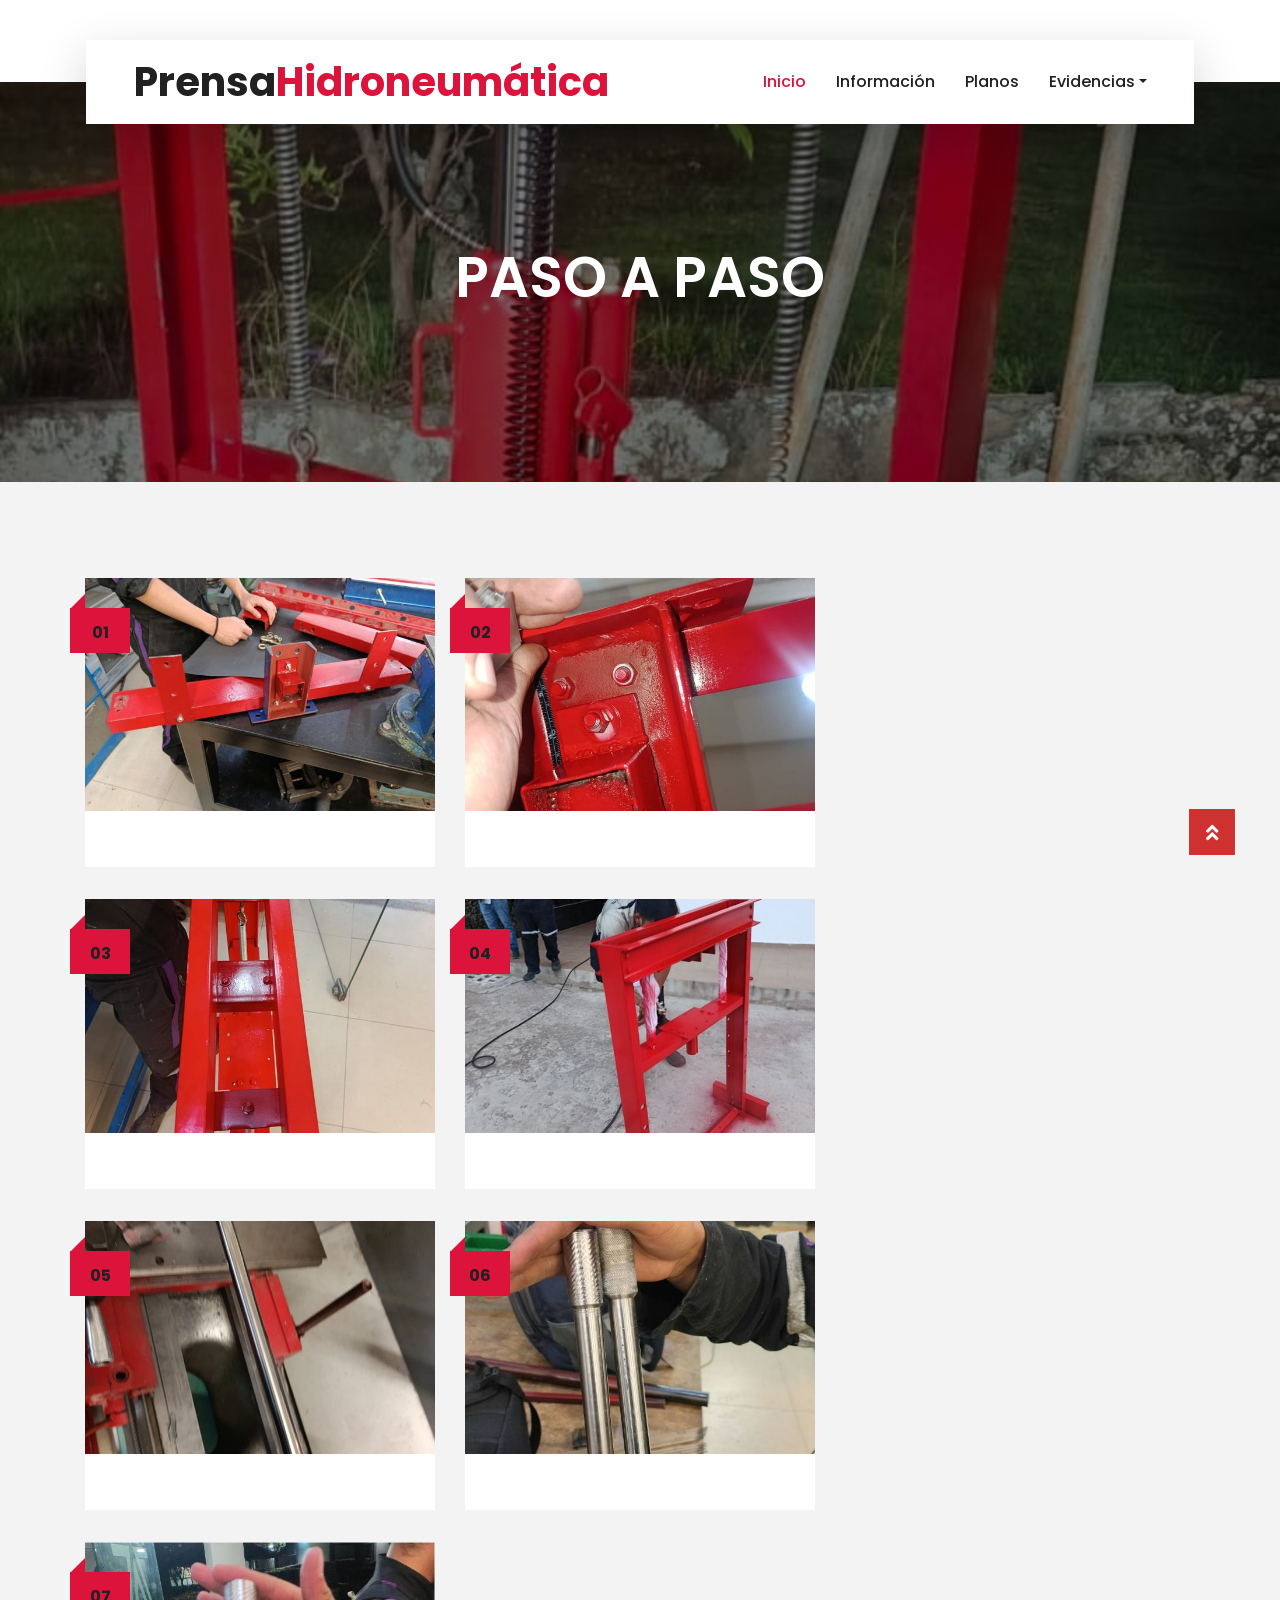
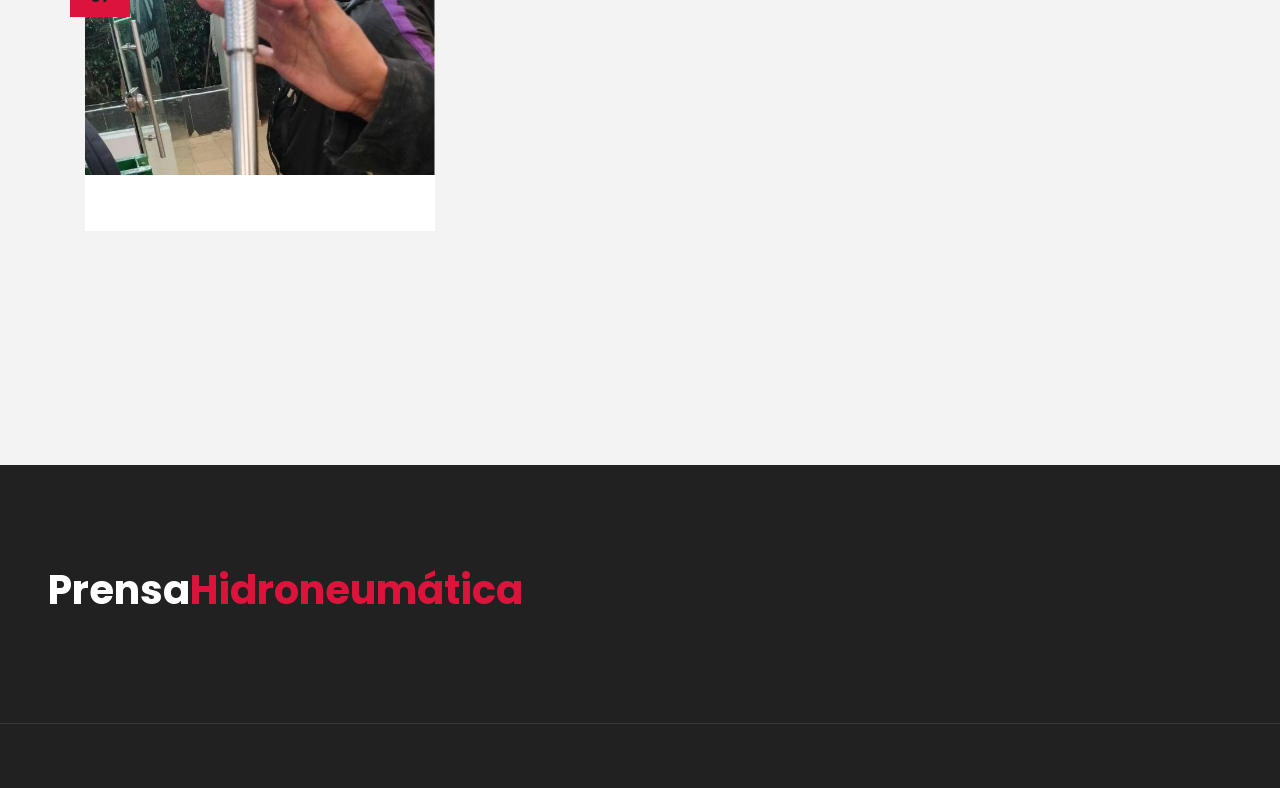
<file: blog.html>
<!DOCTYPE html>
<html lang="en">

<head>
    <meta charset="utf-8">
    <title>Prensa Hidroneumática</title>
    <meta content="width=device-width, initial-scale=1.0" name="viewport">
    <meta content="Free HTML Templates" name="keywords">
    <meta content="Free HTML Templates" name="description">

    <!-- Favicon -->
    <link href="img/Banner 00.jpg" rel="icon">

    <!-- Google Web Fonts -->
    <link rel="preconnect" href="https://fonts.gstatic.com">
    <link href="https://fonts.googleapis.com/css2?family=Poppins:wght@400;500;600;700&display=swap" rel="stylesheet"> 

    <!-- Font Awesome -->
    <link href="https://cdnjs.cloudflare.com/ajax/libs/font-awesome/5.10.0/css/all.min.css" rel="stylesheet">

    <!-- Libraries Stylesheet -->
    <link href="lib/owlcarousel/assets/owl.carousel.min.css" rel="stylesheet">
    <link href="lib/tempusdominus/css/tempusdominus-bootstrap-4.min.css" rel="stylesheet" />

    <!-- Customized Bootstrap Stylesheet -->
    <link href="css/style.css" rel="stylesheet">
</head>

<body>
    <!-- Topbar Start -->
    <div class="container-fluid bg-light pt-3 d-none d-lg-block">
        <div class="container">
            <div class="row">
                <div class="col-lg-6 text-center text-lg-left mb-2 mb-lg-0">
                    <div class="d-inline-flex align-items-center">
                    </div>
                </div>
                <div class="col-lg-6 text-center text-lg-right">
                    <div class="d-inline-flex align-items-center">
                    </div>
                </div>
            </div>
        </div>
    </div>
    <!-- Topbar End -->


    <!-- Navbar Start -->
    <div class="container-fluid position-relative nav-bar p-0">
        <div class="container-lg position-relative p-0 px-lg-3" style="z-index: 9;">
            <nav class="navbar navbar-expand-lg bg-light navbar-light shadow-lg py-3 py-lg-0 pl-3 pl-lg-5">
                <a href="" class="navbar-brand">
                    <h1 class="m-0 text-primary"><span class="text-dark">Prensa</span>Hidroneumática</h1>
                </a>
                <button type="button" class="navbar-toggler" data-toggle="collapse" data-target="#navbarCollapse">
                    <span class="navbar-toggler-icon"></span>
                </button>
                <div class="collapse navbar-collapse justify-content-between px-3" id="navbarCollapse">
                    <div class="navbar-nav ml-auto py-0">
                        <a href="index.html" class="nav-item nav-link active">Inicio</a>
                        <a href="about.html" class="nav-item nav-link">Información</a>
                        <a href="package.html" class="nav-item nav-link">Planos</a>
                        <div class="nav-item dropdown">
                            <a href="#" class="nav-link dropdown-toggle" data-toggle="dropdown">Evidencias</a>
                            <div class="dropdown-menu border-0 rounded-0 m-0">
                                <a href="blog.html" class="dropdown-item">Evidencias</a>
                            </div>
                        </div>
                    </div>
                </div>
            </nav>
        </div>
    </div>
    <!-- Navbar End -->



    <!-- Header Start -->
    <div class="container-fluid page-header">
        <div class="container">
            <div class="d-flex flex-column align-items-center justify-content-center" style="min-height: 400px">
                <h3 class="display-4 text-white text-uppercase">PASO A PASO</h3>
                </div>
            </div>
        </div>
    </div>
    <!-- Header End -->




    <!-- Blog Start -->
    <div class="container-fluid py-5">
        <div class="container py-5">
            <div class="row">
                <div class="col-lg-8">
                    <div class="row pb-3">
                        <div class="col-md-6 mb-4 pb-2">
                            <div class="blog-item">
                                <div class="position-relative">
                                    <img class="img-fluid w-100" src="img/Banner 6.jpg" alt="">
                                    <div class="blog-date">
                                        <h6 class="font-weight-bold mb-n1">01</h6>
                                    </div>
                                </div>
                                <div class="bg-white p-4">
                                    <div class="d-flex mb-2">
                                        <span class="text-primary px-2"></span>
                                    </div>
                                </div>
                            </div>
                        </div>
                        <div class="col-md-6 mb-4 pb-2">
                            <div class="blog-item">
                                <div class="position-relative">
                                    <img class="img-fluid w-100" src="img/Banner 7.jpg" alt="">
                                    <div class="blog-date">
                                        <h6 class="font-weight-bold mb-n1">02</h6>
                                    </div>
                                </div>
                                <div class="bg-white p-4">
                                    <div class="d-flex mb-2">
                                        <span class="text-primary px-2"></span>
                                    </div>
                                </div>
                            </div>
                        </div>
                        <div class="col-md-6 mb-4 pb-2">
                            <div class="blog-item">
                                <div class="position-relative">
                                    <img class="img-fluid w-100" src="img/Banner 8.jpg" alt="">
                                    <div class="blog-date">
                                        <h6 class="font-weight-bold mb-n1">03</h6>
                                    </div>
                                </div>
                                <div class="bg-white p-4">
                                    <div class="d-flex mb-2">
                                        <span class="text-primary px-2"></span>
                                    </div>
                                </div>
                            </div>
                        </div>
                        <div class="col-md-6 mb-4 pb-2">
                            <div class="blog-item">
                                <div class="position-relative">
                                    <img class="img-fluid w-100" src="img/Banner 9.jpg" alt="">
                                    <div class="blog-date">
                                        <h6 class="font-weight-bold mb-n1">04</h6>
                                    </div>
                                </div>
                                <div class="bg-white p-4">
                                    <div class="d-flex mb-2">
                                        <span class="text-primary px-2"></span>
                                    </div>
                                </div>
                            </div>
                        </div>
                        <div class="col-md-6 mb-4 pb-2">
                            <div class="blog-item">
                                <div class="position-relative">
                                    <img class="img-fluid w-100" src="img/Banner 10.jpg" alt="">
                                    <div class="blog-date">
                                        <h6 class="font-weight-bold mb-n1">05</h6>
                                    </div>
                                </div>
                                <div class="bg-white p-4">
                                    <div class="d-flex mb-2">
                                        <span class="text-primary px-2"></span>
                                    </div>
                                </div>
                            </div>
                        </div>
                        <div class="col-md-6 mb-4 pb-2">
                            <div class="blog-item">
                                <div class="position-relative">
                                    <img class="img-fluid w-100" src="img/Banner 11.jpg" alt="">
                                    <div class="blog-date">
                                        <h6 class="font-weight-bold mb-n1">06</h6>
                                    </div>
                                </div>
                                <div class="bg-white p-4">
                                    <div class="d-flex mb-2">
                                        <span class="text-primary px-2"></span>
                                    </div>
                                </div>
                            </div>
                        </div>
                        <div class="col-md-6 mb-4 pb-2">
                            <div class="blog-item">
                                <div class="position-relative">
                                    <img class="img-fluid w-100" src="img/Banner 12.jpg" alt="">
                                    <div class="blog-date">
                                        <h6 class="font-weight-bold mb-n1">07</h6>
                                    </div>
                                </div>
                                <div class="bg-white p-4">
                                    <div class="d-flex mb-2">
                                        <span class="text-primary px-2"></span>
                                    </div>
                                </div>
                            </div>
                        </div>
                        <div class="col-md-6 mb-4 pb-2">

                                    </div>
                                </div>

                                    <div class="d-flex mb-2">
                                    </div>
                                </div>
                            </div>
                        </div>
                        <div class="col-12">
                            <nav aria-label="Page navigation">
                                    </a>
                                  </li>
                                    </a>
                                  </li>
                                </ul>
                              </nav>
                        </div>
                    </div>
                </div>
    
                <div class="col-lg-4 mt-5 mt-lg-0">

    
                 
                    <!-- Tag Cloud -->
                    <div class="mb-5">
                        <div class="d-flex flex-wrap m-n1">
                        </div>
                    </div>
                </div>
            </div>
        </div>
    </div>
    <!-- Blog End -->


    <!-- Footer Start -->
    <div class="container-fluid bg-dark text-white-50 py-5 px-sm-3 px-lg-5" style="margin-top: 90px;">
        <div class="row pt-5">
            <div class="col-lg-3 col-md-6 mb-5">
                <a href="" class="navbar-brand">
                    <h1 class="text-primary"><span class="text-white">Prensa</span>Hidroneumática</h1>
                </a>
                <div class="d-flex justify-content-start">

                </div>
            </div>
            <div class="col-lg-3 col-md-6 mb-5">
                <div class="d-flex flex-column justify-content-start">
                </div>
            </div>
            <div class="col-lg-3 col-md-6 mb-5">
            
                <div class="d-flex flex-column justify-content-start">
                </div>
            </div>
            <div class="col-lg-3 col-md-6 mb-5">
        
                <div class="w-100">
                    <div class="input-group">
                        <div class="input-group-append">
                        </div>
                    </div>
                </div>
            </div>
        </div>
    </div>
    <div class="container-fluid bg-dark text-white border-top py-4 px-sm-3 px-md-5" style="border-color: rgba(256, 256, 256, .1) !important;">
        <div class="row">
            <div class="col-lg-6 text-center text-md-left mb-3 mb-md-0">
                </p>
            </div>
            <div class="col-lg-6 text-center text-md-right">
                </p>
            </div>
        </div>
    </div>
    <!-- Footer End -->


    <!-- Back to Top -->
    <a href="#" class="btn btn-lg btn-primary btn-lg-square back-to-top"><i class="fa fa-angle-double-up"></i></a>


    <!-- JavaScript Libraries -->
    <script src="https://code.jquery.com/jquery-3.4.1.min.js"></script>
    <script src="https://stackpath.bootstrapcdn.com/bootstrap/4.4.1/js/bootstrap.bundle.min.js"></script>
    <script src="lib/easing/easing.min.js"></script>
    <script src="lib/owlcarousel/owl.carousel.min.js"></script>
    <script src="lib/tempusdominus/js/moment.min.js"></script>
    <script src="lib/tempusdominus/js/moment-timezone.min.js"></script>
    <script src="lib/tempusdominus/js/tempusdominus-bootstrap-4.min.js"></script>

    <!-- Contact Javascript File -->
    <script src="mail/jqBootstrapValidation.min.js"></script>
    <script src="mail/contact.js"></script>

    <!-- Template Javascript -->
    <script src="js/main.js"></script>
</body>

</html>
</file>
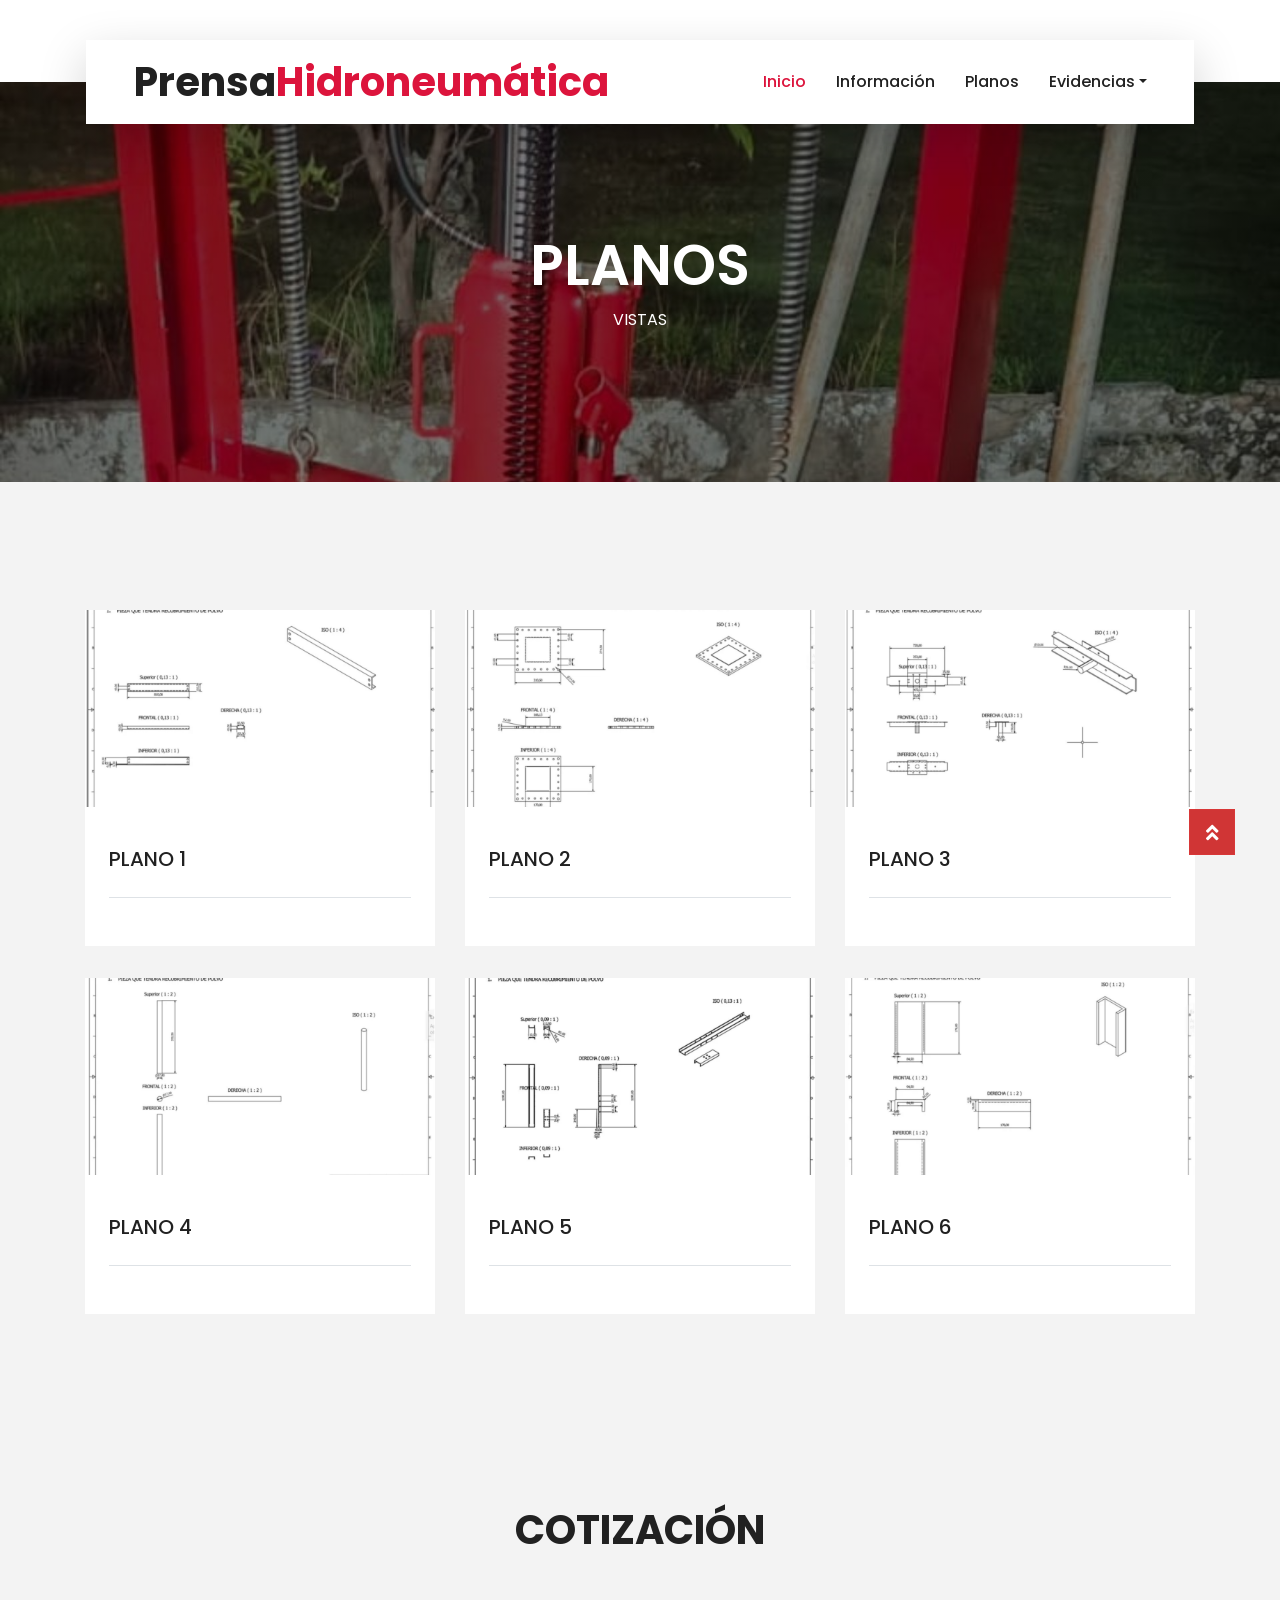
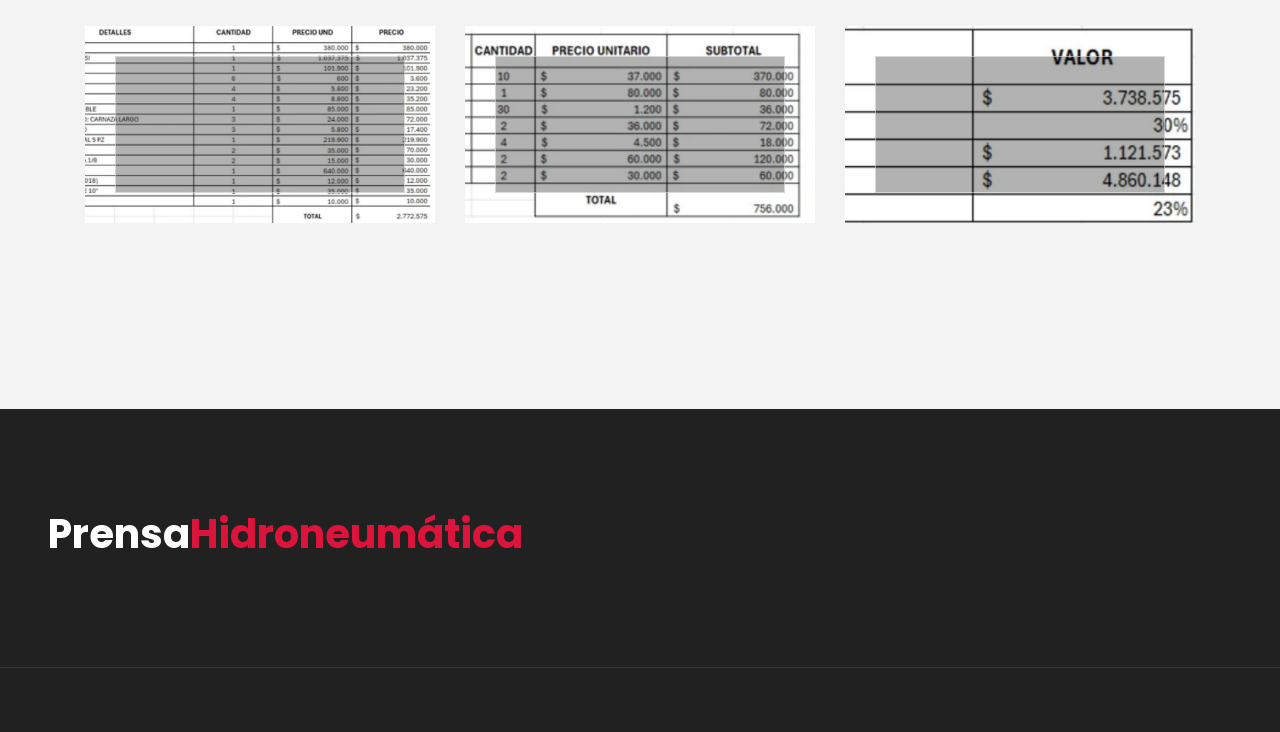
<file: package.html>
<!DOCTYPE html>
<html lang="en">

<head>
    <meta charset="utf-8">
    <title>Prensa Hidroneumática</title>
    <meta content="width=device-width, initial-scale=1.0" name="viewport">
    <meta content="Free HTML Templates" name="keywords">
    <meta content="Free HTML Templates" name="description">

    <!-- Favicon -->
    <link href="img/Banner 00.jpg" rel="icon">

    <!-- Google Web Fonts -->
    <link rel="preconnect" href="https://fonts.gstatic.com">
    <link href="https://fonts.googleapis.com/css2?family=Poppins:wght@400;500;600;700&display=swap" rel="stylesheet"> 

    <!-- Font Awesome -->
    <link href="https://cdnjs.cloudflare.com/ajax/libs/font-awesome/5.10.0/css/all.min.css" rel="stylesheet">

    <!-- Libraries Stylesheet -->
    <link href="lib/owlcarousel/assets/owl.carousel.min.css" rel="stylesheet">
    <link href="lib/tempusdominus/css/tempusdominus-bootstrap-4.min.css" rel="stylesheet" />

    <!-- Customized Bootstrap Stylesheet -->
    <link href="css/style.css" rel="stylesheet">
</head>

<body>
    <!-- Topbar Start -->
    <div class="container-fluid bg-light pt-3 d-none d-lg-block">
        <div class="container">
            <div class="row">
                <div class="col-lg-6 text-center text-lg-left mb-2 mb-lg-0">
                    <div class="d-inline-flex align-items-center">
                    </div>
                </div>
                <div class="col-lg-6 text-center text-lg-right">
                    <div class="d-inline-flex align-items-center">
                    </div>
                </div>
            </div>
        </div>
    </div>
    <!-- Topbar End -->


    <!-- Navbar Start -->
    <div class="container-fluid position-relative nav-bar p-0">
        <div class="container-lg position-relative p-0 px-lg-3" style="z-index: 9;">
            <nav class="navbar navbar-expand-lg bg-light navbar-light shadow-lg py-3 py-lg-0 pl-3 pl-lg-5">
                <a href="" class="navbar-brand">
                    <h1 class="m-0 text-primary"><span class="text-dark">Prensa</span>Hidroneumática</h1>
                </a>
                <button type="button" class="navbar-toggler" data-toggle="collapse" data-target="#navbarCollapse">
                    <span class="navbar-toggler-icon"></span>
                </button>
                <div class="collapse navbar-collapse justify-content-between px-3" id="navbarCollapse">
                    <div class="navbar-nav ml-auto py-0">
                        <a href="index.html" class="nav-item nav-link active">Inicio</a>
                        <a href="about.html" class="nav-item nav-link">Información</a>
                        <a href="package.html" class="nav-item nav-link">Planos</a>
                        <div class="nav-item dropdown">
                            <a href="#" class="nav-link dropdown-toggle" data-toggle="dropdown">Evidencias</a>
                            <div class="dropdown-menu border-0 rounded-0 m-0">
                                <a href="blog.html" class="dropdown-item">Evidencias</a>
                            </div>
                        </div>
                    </div>
                </div>
            </nav>
        </div>
    </div>
    <!-- Navbar End -->



    <!-- Header Start -->
    <div class="container-fluid page-header">
        <div class="container">
            <div class="d-flex flex-column align-items-center justify-content-center" style="min-height: 400px">
                <h3 class="display-4 text-white text-uppercase">Planos</h3>
                <div class="d-inline-flex text-white">
                    <p class="m-0 text-uppercase">Vistas</p>
                </div>
            </div>
        </div>
    </div>
    <!-- Header End -->


    <!-- Packages Start -->
    <div class="container-fluid py-5">
        <div class="container pt-5 pb-3">
            <div class="text-center mb-3 pb-3">
            </div>
            <div class="row">
                <div class="col-lg-4 col-md-6 mb-4">
                    <div class="package-item bg-white mb-2">
                        <img class="img-fluid" src="img/package-1.jpg" alt="">
                        <div class="p-4">
                            <div class="d-flex justify-content-between mb-3">
                            </div>
                            <a class="h5 text-decoration-none" href="#">PLANO 1</a>
                            <div class="border-top mt-4 pt-4">
                                <div class="d-flex justify-content-between">
                                </div>
                            </div>
                        </div>
                    </div>
                </div>
                <div class="col-lg-4 col-md-6 mb-4">
                    <div class="package-item bg-white mb-2">
                        <img class="img-fluid" src="img/package-2.jpg" alt="">
                        <div class="p-4">
                            <div class="d-flex justify-content-between mb-3">
                            </div>
                            <a class="h5 text-decoration-none" href="">PLANO 2</a>
                            <div class="border-top mt-4 pt-4">
                                <div class="d-flex justify-content-between">
                                </div>
                            </div>
                        </div>
                    </div>
                </div>
                <div class="col-lg-4 col-md-6 mb-4">
                    <div class="package-item bg-white mb-2">
                        <img class="img-fluid" src="img/package-3.jpg" alt="">
                        <div class="p-4">
                            <div class="d-flex justify-content-between mb-3">
                            </div>
                            <a class="h5 text-decoration-none" href="">PLANO 3</a>
                            <div class="border-top mt-4 pt-4">
                                <div class="d-flex justify-content-between">
                                </div>
                            </div>
                        </div>
                    </div>
                </div>
                <div class="col-lg-4 col-md-6 mb-4">
                    <div class="package-item bg-white mb-2">
                        <img class="img-fluid" src="img/package-4.jpg" alt="">
                        <div class="p-4">
                            <div class="d-flex justify-content-between mb-3">
                            </div>
                            <a class="h5 text-decoration-none" href="">PLANO 4</a>
                            <div class="border-top mt-4 pt-4">
                                <div class="d-flex justify-content-between">
                                </div>
                            </div>
                        </div>
                    </div>
                </div>
                <div class="col-lg-4 col-md-6 mb-4">
                    <div class="package-item bg-white mb-2">
                        <img class="img-fluid" src="img/package-5.jpg" alt="">
                        <div class="p-4">
                            <div class="d-flex justify-content-between mb-3">
                            </div>
                            <a class="h5 text-decoration-none" href="">PLANO 5</a>
                            <div class="border-top mt-4 pt-4">
                                <div class="d-flex justify-content-between">
                                </div>
                            </div>
                        </div>
                    </div>
                </div>
                <div class="col-lg-4 col-md-6 mb-4">
                    <div class="package-item bg-white mb-2">
                        <img class="img-fluid" src="img/package-6.jpg" alt="">
                        <div class="p-4">
                            <div class="d-flex justify-content-between mb-3">
                            </div>
                            <a class="h5 text-decoration-none" href="">PLANO 6</a>
                            <div class="border-top mt-4 pt-4">
                                <div class="d-flex justify-content-between">
                                </div>
                            </div>
                        </div>
                    </div>
                </div>
            </div>
        </div>
    </div>
    <!-- Packages End -->


    <!-- Destination Start -->
    <div class="container-fluid py-5">
        <div class="container pt-5 pb-3">
            <div class="text-center mb-3 pb-3">
                <h1>COTIZACIÓN</h1>
            </div>
            <div class="row">
                <div class="col-lg-4 col-md-6 mb-4">
                    <div class="destination-item position-relative overflow-hidden mb-2">

                    </div>
                </div>
                <div class="col-lg-4 col-md-6 mb-4">
                    <div class="destination-item position-relative overflow-hidden mb-2">
                        </a>
                    </div>
                </div>
                <div class="col-lg-4 col-md-6 mb-4">
                    <div class="destination-item position-relative overflow-hidden mb-2">
                        </a>
                    </div>
                </div>
                <div class="col-lg-4 col-md-6 mb-4">
                    <div class="destination-item position-relative overflow-hidden mb-2">
                        <img class="img-fluid" src="img/destination-4.jpg" alt="">
                        <a class="destination-overlay text-white text-decoration-none" href="">
                        </a>
                    </div>
                </div>
                <div class="col-lg-4 col-md-6 mb-4">
                    <div class="destination-item position-relative overflow-hidden mb-2">
                        <img class="img-fluid" src="img/destination-5.jpg" alt="">
                        <a class="destination-overlay text-white text-decoration-none" href="">
                        </a>
                    </div>
                </div>
                <div class="col-lg-4 col-md-6 mb-4">
                    <div class="destination-item position-relative overflow-hidden mb-2">
                        <img class="img-fluid" src="img/destination-6.jpg" alt="">
                        <a class="destination-overlay text-white text-decoration-none" href="">
                        </a>
                    </div>
                </div>
            </div>
        </div>
    </div>
    <!-- Destination Start -->


   <!-- Footer Start -->
    <div class="container-fluid bg-dark text-white-50 py-5 px-sm-3 px-lg-5" style="margin-top: 90px;">
        <div class="row pt-5">
            <div class="col-lg-3 col-md-6 mb-5">
                <a href="" class="navbar-brand">
                    <h1 class="text-primary"><span class="text-white">Prensa</span>Hidroneumática</h1>
                </a>
                <div class="d-flex justify-content-start">

                </div>
            </div>
            <div class="col-lg-3 col-md-6 mb-5">
                <div class="d-flex flex-column justify-content-start">
                </div>
            </div>
            <div class="col-lg-3 col-md-6 mb-5">
            
                <div class="d-flex flex-column justify-content-start">
                </div>
            </div>
            <div class="col-lg-3 col-md-6 mb-5">
        
                <div class="w-100">
                    <div class="input-group">
                        <div class="input-group-append">
                        </div>
                    </div>
                </div>
            </div>
        </div>
    </div>
    <div class="container-fluid bg-dark text-white border-top py-4 px-sm-3 px-md-5" style="border-color: rgba(256, 256, 256, .1) !important;">
        <div class="row">
            <div class="col-lg-6 text-center text-md-left mb-3 mb-md-0">
                </p>
            </div>
            <div class="col-lg-6 text-center text-md-right">
                </p>
            </div>
        </div>
    </div>
    <!-- Footer End -->


    <!-- Back to Top -->
    <a href="#" class="btn btn-lg btn-primary btn-lg-square back-to-top"><i class="fa fa-angle-double-up"></i></a>


    <!-- JavaScript Libraries -->
    <script src="https://code.jquery.com/jquery-3.4.1.min.js"></script>
    <script src="https://stackpath.bootstrapcdn.com/bootstrap/4.4.1/js/bootstrap.bundle.min.js"></script>
    <script src="lib/easing/easing.min.js"></script>
    <script src="lib/owlcarousel/owl.carousel.min.js"></script>
    <script src="lib/tempusdominus/js/moment.min.js"></script>
    <script src="lib/tempusdominus/js/moment-timezone.min.js"></script>
    <script src="lib/tempusdominus/js/tempusdominus-bootstrap-4.min.js"></script>

    <!-- Contact Javascript File -->
    <script src="mail/jqBootstrapValidation.min.js"></script>
    <script src="mail/contact.js"></script>

    <!-- Template Javascript -->
    <script src="js/main.js"></script>
</body>

</html>
</file>
<file: css/style.css>
/******* Bootstrap Theming ********/
/*!
 * Bootstrap v4.5.3 (https://getbootstrap.com/)
 * Copyright 2011-2020 The Bootstrap Authors
 * Copyright 2011-2020 Twitter, Inc.
 * Licensed under MIT (https://github.com/twbs/bootstrap/blob/main/LICENSE)
 */
:root {
  --blue: #007bff;
  --indigo: #6610f2;
  --purple: #6f42c1;
  --pink: #e83e8c;
  --red: hsl(354, 70%, 54%);
  --orange: #fd7e14;
  --yellow: #ffc107;
  --green: #28a745;
  --teal: #20c997;
  --cyan: #17a2b8;
  --white: #fff;
  --gray: #6c757d;
  --gray-dark: #343a40;
  --primary: #7AB730;
  --secondary: #f4faec;
  --success: #28a745;
  --info: #17a2b8;
  --warning: #ffc107;
  --danger: #dc3545;
  --light: #FFFFFF;
  --dark: #212121;
  --breakpoint-xs: 0;
  --breakpoint-sm: 576px;
  --breakpoint-md: 768px;
  --breakpoint-lg: 992px;
  --breakpoint-xl: 1200px;
  --font-family-sans-serif: "Poppins", sans-serif;
  --font-family-monospace: SFMono-Regular, Menlo, Monaco, Consolas, "Liberation Mono", "Courier New", monospace;
}

*,
*::before,
*::after {
  box-sizing: border-box;
}

html {
  font-family: sans-serif;
  line-height: 1.15;
  -webkit-text-size-adjust: 100%;
  -webkit-tap-highlight-color: rgba(0, 0, 0, 0);
}

article, aside, figcaption, figure, footer, header, hgroup, main, nav, section {
  display: block;
}

body {
  margin: 0;
  font-family: "Poppins", sans-serif;
  font-size: 1rem;
  font-weight: 400;
  line-height: 1.5;
  color: #656565;
  text-align: left;
  background-color: #F3F3F3;
}

[tabindex="-1"]:focus:not(:focus-visible) {
  outline: 0 !important;
}

hr {
  box-sizing: content-box;
  height: 0;
  overflow: visible;
}

h1, h2, h3, h4, h5, h6 {
  margin-top: 0;
  margin-bottom: 0.5rem;
}

p {
  margin-top: 0;
  margin-bottom: 1rem;
}

abbr[title],
abbr[data-original-title] {
  text-decoration: underline;
  text-decoration: underline dotted;
  cursor: help;
  border-bottom: 0;
  text-decoration-skip-ink: none;
}

address {
  margin-bottom: 1rem;
  font-style: normal;
  line-height: inherit;
}

ol,
ul,
dl {
  margin-top: 0;
  margin-bottom: 1rem;
}

ol ol,
ul ul,
ol ul,
ul ol {
  margin-bottom: 0;
}

dt {
  font-weight: 700;
}

dd {
  margin-bottom: .5rem;
  margin-left: 0;
}

blockquote {
  margin: 0 0 1rem;
}

b,
strong {
  font-weight: bolder;
}

small {
  font-size: 80%;
}

sub,
sup {
  position: relative;
  font-size: 75%;
  line-height: 0;
  vertical-align: baseline;
}

sub {
  bottom: -.25em;
}

sup {
  top: -.5em;
}

a {
  color: #8a1919;
  text-decoration: none;
  background-color: transparent;
}

a:hover {
  color: #a21c1c;
  text-decoration: underline;
}

a:not([href]):not([class]) {
  color: inherit;
  text-decoration: none;
}

a:not([href]):not([class]):hover {
  color: inherit;
  text-decoration: none;
}

pre,
code,
kbd,
samp {
  font-family: SFMono-Regular, Menlo, Monaco, Consolas, "Liberation Mono", "Courier New", monospace;
  font-size: 1em;
}

pre {
  margin-top: 0;
  margin-bottom: 1rem;
  overflow: auto;
  -ms-overflow-style: scrollbar;
}

figure {
  margin: 0 0 1rem;
}

img {
  vertical-align: middle;
  border-style: none;
}

svg {
  overflow: hidden;
  vertical-align: middle;
}

table {
  border-collapse: collapse;
}

caption {
  padding-top: 0.75rem;
  padding-bottom: 0.75rem;
  color: #6c757d;
  text-align: left;
  caption-side: bottom;
}

th {
  text-align: inherit;
  text-align: -webkit-match-parent;
}

label {
  display: inline-block;
  margin-bottom: 0.5rem;
}

button {
  border-radius: 0;
}

button:focus {
  outline: 1px dotted;
  outline: 5px auto -webkit-focus-ring-color;
}

input,
button,
select,
optgroup,
textarea {
  margin: 0;
  font-family: inherit;
  font-size: inherit;
  line-height: inherit;
}

button,
input {
  overflow: visible;
}

button,
select {
  text-transform: none;
}

[role="button"] {
  cursor: pointer;
}

select {
  word-wrap: normal;
}

button,
[type="button"],
[type="reset"],
[type="submit"] {
  -webkit-appearance: button;
}

button:not(:disabled),
[type="button"]:not(:disabled),
[type="reset"]:not(:disabled),
[type="submit"]:not(:disabled) {
  cursor: pointer;
}

button::-moz-focus-inner,
[type="button"]::-moz-focus-inner,
[type="reset"]::-moz-focus-inner,
[type="submit"]::-moz-focus-inner {
  padding: 0;
  border-style: none;
}

input[type="radio"],
input[type="checkbox"] {
  box-sizing: border-box;
  padding: 0;
}

textarea {
  overflow: auto;
  resize: vertical;
}

fieldset {
  min-width: 0;
  padding: 0;
  margin: 0;
  border: 0;
}

legend {
  display: block;
  width: 100%;
  max-width: 100%;
  padding: 0;
  margin-bottom: .5rem;
  font-size: 1.5rem;
  line-height: inherit;
  color: inherit;
  white-space: normal;
}

@media (max-width: 1200px) {
  legend {
    font-size: calc(1.275rem + 0.3vw) ;
  }
}

progress {
  vertical-align: baseline;
}

[type="number"]::-webkit-inner-spin-button,
[type="number"]::-webkit-outer-spin-button {
  height: auto;
}

[type="search"] {
  outline-offset: -2px;
  -webkit-appearance: none;
}

[type="search"]::-webkit-search-decoration {
  -webkit-appearance: none;
}

::-webkit-file-upload-button {
  font: inherit;
  -webkit-appearance: button;
}

output {
  display: inline-block;
}

summary {
  display: list-item;
  cursor: pointer;
}

template {
  display: none;
}

[hidden] {
  display: none !important;
}

h1, h2, h3, h4, h5, h6,
.h1, .h2, .h3, .h4, .h5, .h6 {
  margin-bottom: 0.5rem;
  font-weight: 500;
  line-height: 1.2;
  color: #212121;
}

h1, .h1 {
  font-size: 2.5rem;
}

@media (max-width: 1200px) {
  h1, .h1 {
    font-size: calc(1.375rem + 1.5vw) ;
  }
}

h2, .h2 {
  font-size: 2rem;
}

@media (max-width: 1200px) {
  h2, .h2 {
    font-size: calc(1.325rem + 0.9vw) ;
  }
}

h3, .h3 {
  font-size: 1.75rem;
}

@media (max-width: 1200px) {
  h3, .h3 {
    font-size: calc(1.3rem + 0.6vw) ;
  }
}

h4, .h4 {
  font-size: 1.5rem;
}

@media (max-width: 1200px) {
  h4, .h4 {
    font-size: calc(1.275rem + 0.3vw) ;
  }
}

h5, .h5 {
  font-size: 1.25rem;
}

h6, .h6 {
  font-size: 1rem;
}

.lead {
  font-size: 1.25rem;
  font-weight: 300;
}

.display-1 {
  font-size: 6rem;
  font-weight: 300;
  line-height: 1.2;
}

@media (max-width: 1200px) {
  .display-1 {
    font-size: calc(1.725rem + 5.7vw) ;
  }
}

.display-2 {
  font-size: 5.5rem;
  font-weight: 300;
  line-height: 1.2;
}

@media (max-width: 1200px) {
  .display-2 {
    font-size: calc(1.675rem + 5.1vw) ;
  }
}

.display-3 {
  font-size: 4.5rem;
  font-weight: 300;
  line-height: 1.2;
}

@media (max-width: 1200px) {
  .display-3 {
    font-size: calc(1.575rem + 3.9vw) ;
  }
}

.display-4 {
  font-size: 3.5rem;
  font-weight: 300;
  line-height: 1.2;
}

@media (max-width: 1200px) {
  .display-4 {
    font-size: calc(1.475rem + 2.7vw) ;
  }
}

hr {
  margin-top: 1rem;
  margin-bottom: 1rem;
  border: 0;
  border-top: 1px solid rgba(0, 0, 0, 0.1);
}

small,
.small {
  font-size: 80%;
  font-weight: 400;
}

mark,
.mark {
  padding: 0.2em;
  background-color: #fcf8e3;
}

.list-unstyled {
  padding-left: 0;
  list-style: none;
}

.list-inline {
  padding-left: 0;
  list-style: none;
}

.list-inline-item {
  display: inline-block;
}

.list-inline-item:not(:last-child) {
  margin-right: 0.5rem;
}

.initialism {
  font-size: 90%;
  text-transform: uppercase;
}

.blockquote {
  margin-bottom: 1rem;
  font-size: 1.25rem;
}

.blockquote-footer {
  display: block;
  font-size: 80%;
  color: #6c757d;
}

.blockquote-footer::before {
  content: "\2014\00A0";
}

.img-fluid {
  max-width: 100%;
  height: auto;
}

.img-thumbnail {
  padding: 0.25rem;
  background-color: #F3F3F3;
  border: 1px solid #dee2e6;
  max-width: 100%;
  height: auto;
}

.figure {
  display: inline-block;
}

.figure-img {
  margin-bottom: 0.5rem;
  line-height: 1;
}

.figure-caption {
  font-size: 90%;
  color: #6c757d;
}

code {
  font-size: 87.5%;
  color: #e83e8c;
  word-wrap: break-word;
}

a > code {
  color: inherit;
}

kbd {
  padding: 0.2rem 0.4rem;
  font-size: 87.5%;
  color: #fff;
  background-color: #212529;
}

kbd kbd {
  padding: 0;
  font-size: 100%;
  font-weight: 700;
}

pre {
  display: block;
  font-size: 87.5%;
  color: #212529;
}

pre code {
  font-size: inherit;
  color: inherit;
  word-break: normal;
}

.pre-scrollable {
  max-height: 340px;
  overflow-y: scroll;
}

.container,
.container-fluid,
.container-sm,
.container-md,
.container-lg,
.container-xl {
  width: 100%;
  padding-right: 15px;
  padding-left: 15px;
  margin-right: auto;
  margin-left: auto;
}

@media (min-width: 576px) {
  .container, .container-sm {
    max-width: 540px;
  }
}

@media (min-width: 768px) {
  .container, .container-sm, .container-md {
    max-width: 720px;
  }
}

@media (min-width: 992px) {
  .container, .container-sm, .container-md, .container-lg {
    max-width: 960px;
  }
}

@media (min-width: 1200px) {
  .container, .container-sm, .container-md, .container-lg, .container-xl {
    max-width: 1140px;
  }
}

.row {
  display: flex;
  flex-wrap: wrap;
  margin-right: -15px;
  margin-left: -15px;
}

.no-gutters {
  margin-right: 0;
  margin-left: 0;
}

.no-gutters > .col,
.no-gutters > [class*="col-"] {
  padding-right: 0;
  padding-left: 0;
}

.col-1, .col-2, .col-3, .col-4, .col-5, .col-6, .col-7, .col-8, .col-9, .col-10, .col-11, .col-12, .col,
.col-auto, .col-sm-1, .col-sm-2, .col-sm-3, .col-sm-4, .col-sm-5, .col-sm-6, .col-sm-7, .col-sm-8, .col-sm-9, .col-sm-10, .col-sm-11, .col-sm-12, .col-sm,
.col-sm-auto, .col-md-1, .col-md-2, .col-md-3, .col-md-4, .col-md-5, .col-md-6, .col-md-7, .col-md-8, .col-md-9, .col-md-10, .col-md-11, .col-md-12, .col-md,
.col-md-auto, .col-lg-1, .col-lg-2, .col-lg-3, .col-lg-4, .col-lg-5, .col-lg-6, .col-lg-7, .col-lg-8, .col-lg-9, .col-lg-10, .col-lg-11, .col-lg-12, .col-lg,
.col-lg-auto, .col-xl-1, .col-xl-2, .col-xl-3, .col-xl-4, .col-xl-5, .col-xl-6, .col-xl-7, .col-xl-8, .col-xl-9, .col-xl-10, .col-xl-11, .col-xl-12, .col-xl,
.col-xl-auto {
  position: relative;
  width: 100%;
  padding-right: 15px;
  padding-left: 15px;
}

.col {
  flex-basis: 0;
  flex-grow: 1;
  max-width: 100%;
}

.row-cols-1 > * {
  flex: 0 0 100%;
  max-width: 100%;
}

.row-cols-2 > * {
  flex: 0 0 50%;
  max-width: 50%;
}

.row-cols-3 > * {
  flex: 0 0 33.33333%;
  max-width: 33.33333%;
}

.row-cols-4 > * {
  flex: 0 0 25%;
  max-width: 25%;
}

.row-cols-5 > * {
  flex: 0 0 20%;
  max-width: 20%;
}

.row-cols-6 > * {
  flex: 0 0 16.66667%;
  max-width: 16.66667%;
}

.col-auto {
  flex: 0 0 auto;
  width: auto;
  max-width: 100%;
}

.col-1 {
  flex: 0 0 8.33333%;
  max-width: 8.33333%;
}

.col-2 {
  flex: 0 0 16.66667%;
  max-width: 16.66667%;
}

.col-3 {
  flex: 0 0 25%;
  max-width: 25%;
}

.col-4 {
  flex: 0 0 33.33333%;
  max-width: 33.33333%;
}

.col-5 {
  flex: 0 0 41.66667%;
  max-width: 41.66667%;
}

.col-6 {
  flex: 0 0 50%;
  max-width: 50%;
}

.col-7 {
  flex: 0 0 58.33333%;
  max-width: 58.33333%;
}

.col-8 {
  flex: 0 0 66.66667%;
  max-width: 66.66667%;
}

.col-9 {
  flex: 0 0 75%;
  max-width: 75%;
}

.col-10 {
  flex: 0 0 83.33333%;
  max-width: 83.33333%;
}

.col-11 {
  flex: 0 0 91.66667%;
  max-width: 91.66667%;
}

.col-12 {
  flex: 0 0 100%;
  max-width: 100%;
}

.order-first {
  order: -1;
}

.order-last {
  order: 13;
}

.order-0 {
  order: 0;
}

.order-1 {
  order: 1;
}

.order-2 {
  order: 2;
}

.order-3 {
  order: 3;
}

.order-4 {
  order: 4;
}

.order-5 {
  order: 5;
}

.order-6 {
  order: 6;
}

.order-7 {
  order: 7;
}

.order-8 {
  order: 8;
}

.order-9 {
  order: 9;
}

.order-10 {
  order: 10;
}

.order-11 {
  order: 11;
}

.order-12 {
  order: 12;
}

.offset-1 {
  margin-left: 8.33333%;
}

.offset-2 {
  margin-left: 16.66667%;
}

.offset-3 {
  margin-left: 25%;
}

.offset-4 {
  margin-left: 33.33333%;
}

.offset-5 {
  margin-left: 41.66667%;
}

.offset-6 {
  margin-left: 50%;
}

.offset-7 {
  margin-left: 58.33333%;
}

.offset-8 {
  margin-left: 66.66667%;
}

.offset-9 {
  margin-left: 75%;
}

.offset-10 {
  margin-left: 83.33333%;
}

.offset-11 {
  margin-left: 91.66667%;
}

@media (min-width: 576px) {
  .col-sm {
    flex-basis: 0;
    flex-grow: 1;
    max-width: 100%;
  }
  .row-cols-sm-1 > * {
    flex: 0 0 100%;
    max-width: 100%;
  }
  .row-cols-sm-2 > * {
    flex: 0 0 50%;
    max-width: 50%;
  }
  .row-cols-sm-3 > * {
    flex: 0 0 33.33333%;
    max-width: 33.33333%;
  }
  .row-cols-sm-4 > * {
    flex: 0 0 25%;
    max-width: 25%;
  }
  .row-cols-sm-5 > * {
    flex: 0 0 20%;
    max-width: 20%;
  }
  .row-cols-sm-6 > * {
    flex: 0 0 16.66667%;
    max-width: 16.66667%;
  }
  .col-sm-auto {
    flex: 0 0 auto;
    width: auto;
    max-width: 100%;
  }
  .col-sm-1 {
    flex: 0 0 8.33333%;
    max-width: 8.33333%;
  }
  .col-sm-2 {
    flex: 0 0 16.66667%;
    max-width: 16.66667%;
  }
  .col-sm-3 {
    flex: 0 0 25%;
    max-width: 25%;
  }
  .col-sm-4 {
    flex: 0 0 33.33333%;
    max-width: 33.33333%;
  }
  .col-sm-5 {
    flex: 0 0 41.66667%;
    max-width: 41.66667%;
  }
  .col-sm-6 {
    flex: 0 0 50%;
    max-width: 50%;
  }
  .col-sm-7 {
    flex: 0 0 58.33333%;
    max-width: 58.33333%;
  }
  .col-sm-8 {
    flex: 0 0 66.66667%;
    max-width: 66.66667%;
  }
  .col-sm-9 {
    flex: 0 0 75%;
    max-width: 75%;
  }
  .col-sm-10 {
    flex: 0 0 83.33333%;
    max-width: 83.33333%;
  }
  .col-sm-11 {
    flex: 0 0 91.66667%;
    max-width: 91.66667%;
  }
  .col-sm-12 {
    flex: 0 0 100%;
    max-width: 100%;
  }
  .order-sm-first {
    order: -1;
  }
  .order-sm-last {
    order: 13;
  }
  .order-sm-0 {
    order: 0;
  }
  .order-sm-1 {
    order: 1;
  }
  .order-sm-2 {
    order: 2;
  }
  .order-sm-3 {
    order: 3;
  }
  .order-sm-4 {
    order: 4;
  }
  .order-sm-5 {
    order: 5;
  }
  .order-sm-6 {
    order: 6;
  }
  .order-sm-7 {
    order: 7;
  }
  .order-sm-8 {
    order: 8;
  }
  .order-sm-9 {
    order: 9;
  }
  .order-sm-10 {
    order: 10;
  }
  .order-sm-11 {
    order: 11;
  }
  .order-sm-12 {
    order: 12;
  }
  .offset-sm-0 {
    margin-left: 0;
  }
  .offset-sm-1 {
    margin-left: 8.33333%;
  }
  .offset-sm-2 {
    margin-left: 16.66667%;
  }
  .offset-sm-3 {
    margin-left: 25%;
  }
  .offset-sm-4 {
    margin-left: 33.33333%;
  }
  .offset-sm-5 {
    margin-left: 41.66667%;
  }
  .offset-sm-6 {
    margin-left: 50%;
  }
  .offset-sm-7 {
    margin-left: 58.33333%;
  }
  .offset-sm-8 {
    margin-left: 66.66667%;
  }
  .offset-sm-9 {
    margin-left: 75%;
  }
  .offset-sm-10 {
    margin-left: 83.33333%;
  }
  .offset-sm-11 {
    margin-left: 91.66667%;
  }
}

@media (min-width: 768px) {
  .col-md {
    flex-basis: 0;
    flex-grow: 1;
    max-width: 100%;
  }
  .row-cols-md-1 > * {
    flex: 0 0 100%;
    max-width: 100%;
  }
  .row-cols-md-2 > * {
    flex: 0 0 50%;
    max-width: 50%;
  }
  .row-cols-md-3 > * {
    flex: 0 0 33.33333%;
    max-width: 33.33333%;
  }
  .row-cols-md-4 > * {
    flex: 0 0 25%;
    max-width: 25%;
  }
  .row-cols-md-5 > * {
    flex: 0 0 20%;
    max-width: 20%;
  }
  .row-cols-md-6 > * {
    flex: 0 0 16.66667%;
    max-width: 16.66667%;
  }
  .col-md-auto {
    flex: 0 0 auto;
    width: auto;
    max-width: 100%;
  }
  .col-md-1 {
    flex: 0 0 8.33333%;
    max-width: 8.33333%;
  }
  .col-md-2 {
    flex: 0 0 16.66667%;
    max-width: 16.66667%;
  }
  .col-md-3 {
    flex: 0 0 25%;
    max-width: 25%;
  }
  .col-md-4 {
    flex: 0 0 33.33333%;
    max-width: 33.33333%;
  }
  .col-md-5 {
    flex: 0 0 41.66667%;
    max-width: 41.66667%;
  }
  .col-md-6 {
    flex: 0 0 50%;
    max-width: 50%;
  }
  .col-md-7 {
    flex: 0 0 58.33333%;
    max-width: 58.33333%;
  }
  .col-md-8 {
    flex: 0 0 66.66667%;
    max-width: 66.66667%;
  }
  .col-md-9 {
    flex: 0 0 75%;
    max-width: 75%;
  }
  .col-md-10 {
    flex: 0 0 83.33333%;
    max-width: 83.33333%;
  }
  .col-md-11 {
    flex: 0 0 91.66667%;
    max-width: 91.66667%;
  }
  .col-md-12 {
    flex: 0 0 100%;
    max-width: 100%;
  }
  .order-md-first {
    order: -1;
  }
  .order-md-last {
    order: 13;
  }
  .order-md-0 {
    order: 0;
  }
  .order-md-1 {
    order: 1;
  }
  .order-md-2 {
    order: 2;
  }
  .order-md-3 {
    order: 3;
  }
  .order-md-4 {
    order: 4;
  }
  .order-md-5 {
    order: 5;
  }
  .order-md-6 {
    order: 6;
  }
  .order-md-7 {
    order: 7;
  }
  .order-md-8 {
    order: 8;
  }
  .order-md-9 {
    order: 9;
  }
  .order-md-10 {
    order: 10;
  }
  .order-md-11 {
    order: 11;
  }
  .order-md-12 {
    order: 12;
  }
  .offset-md-0 {
    margin-left: 0;
  }
  .offset-md-1 {
    margin-left: 8.33333%;
  }
  .offset-md-2 {
    margin-left: 16.66667%;
  }
  .offset-md-3 {
    margin-left: 25%;
  }
  .offset-md-4 {
    margin-left: 33.33333%;
  }
  .offset-md-5 {
    margin-left: 41.66667%;
  }
  .offset-md-6 {
    margin-left: 50%;
  }
  .offset-md-7 {
    margin-left: 58.33333%;
  }
  .offset-md-8 {
    margin-left: 66.66667%;
  }
  .offset-md-9 {
    margin-left: 75%;
  }
  .offset-md-10 {
    margin-left: 83.33333%;
  }
  .offset-md-11 {
    margin-left: 91.66667%;
  }
}

@media (min-width: 992px) {
  .col-lg {
    flex-basis: 0;
    flex-grow: 1;
    max-width: 100%;
  }
  .row-cols-lg-1 > * {
    flex: 0 0 100%;
    max-width: 100%;
  }
  .row-cols-lg-2 > * {
    flex: 0 0 50%;
    max-width: 50%;
  }
  .row-cols-lg-3 > * {
    flex: 0 0 33.33333%;
    max-width: 33.33333%;
  }
  .row-cols-lg-4 > * {
    flex: 0 0 25%;
    max-width: 25%;
  }
  .row-cols-lg-5 > * {
    flex: 0 0 20%;
    max-width: 20%;
  }
  .row-cols-lg-6 > * {
    flex: 0 0 16.66667%;
    max-width: 16.66667%;
  }
  .col-lg-auto {
    flex: 0 0 auto;
    width: auto;
    max-width: 100%;
  }
  .col-lg-1 {
    flex: 0 0 8.33333%;
    max-width: 8.33333%;
  }
  .col-lg-2 {
    flex: 0 0 16.66667%;
    max-width: 16.66667%;
  }
  .col-lg-3 {
    flex: 0 0 25%;
    max-width: 25%;
  }
  .col-lg-4 {
    flex: 0 0 33.33333%;
    max-width: 33.33333%;
  }
  .col-lg-5 {
    flex: 0 0 41.66667%;
    max-width: 41.66667%;
  }
  .col-lg-6 {
    flex: 0 0 50%;
    max-width: 50%;
  }
  .col-lg-7 {
    flex: 0 0 58.33333%;
    max-width: 58.33333%;
  }
  .col-lg-8 {
    flex: 0 0 66.66667%;
    max-width: 66.66667%;
  }
  .col-lg-9 {
    flex: 0 0 75%;
    max-width: 75%;
  }
  .col-lg-10 {
    flex: 0 0 83.33333%;
    max-width: 83.33333%;
  }
  .col-lg-11 {
    flex: 0 0 91.66667%;
    max-width: 91.66667%;
  }
  .col-lg-12 {
    flex: 0 0 100%;
    max-width: 100%;
  }
  .order-lg-first {
    order: -1;
  }
  .order-lg-last {
    order: 13;
  }
  .order-lg-0 {
    order: 0;
  }
  .order-lg-1 {
    order: 1;
  }
  .order-lg-2 {
    order: 2;
  }
  .order-lg-3 {
    order: 3;
  }
  .order-lg-4 {
    order: 4;
  }
  .order-lg-5 {
    order: 5;
  }
  .order-lg-6 {
    order: 6;
  }
  .order-lg-7 {
    order: 7;
  }
  .order-lg-8 {
    order: 8;
  }
  .order-lg-9 {
    order: 9;
  }
  .order-lg-10 {
    order: 10;
  }
  .order-lg-11 {
    order: 11;
  }
  .order-lg-12 {
    order: 12;
  }
  .offset-lg-0 {
    margin-left: 0;
  }
  .offset-lg-1 {
    margin-left: 8.33333%;
  }
  .offset-lg-2 {
    margin-left: 16.66667%;
  }
  .offset-lg-3 {
    margin-left: 25%;
  }
  .offset-lg-4 {
    margin-left: 33.33333%;
  }
  .offset-lg-5 {
    margin-left: 41.66667%;
  }
  .offset-lg-6 {
    margin-left: 50%;
  }
  .offset-lg-7 {
    margin-left: 58.33333%;
  }
  .offset-lg-8 {
    margin-left: 66.66667%;
  }
  .offset-lg-9 {
    margin-left: 75%;
  }
  .offset-lg-10 {
    margin-left: 83.33333%;
  }
  .offset-lg-11 {
    margin-left: 91.66667%;
  }
}

@media (min-width: 1200px) {
  .col-xl {
    flex-basis: 0;
    flex-grow: 1;
    max-width: 100%;
  }
  .row-cols-xl-1 > * {
    flex: 0 0 100%;
    max-width: 100%;
  }
  .row-cols-xl-2 > * {
    flex: 0 0 50%;
    max-width: 50%;
  }
  .row-cols-xl-3 > * {
    flex: 0 0 33.33333%;
    max-width: 33.33333%;
  }
  .row-cols-xl-4 > * {
    flex: 0 0 25%;
    max-width: 25%;
  }
  .row-cols-xl-5 > * {
    flex: 0 0 20%;
    max-width: 20%;
  }
  .row-cols-xl-6 > * {
    flex: 0 0 16.66667%;
    max-width: 16.66667%;
  }
  .col-xl-auto {
    flex: 0 0 auto;
    width: auto;
    max-width: 100%;
  }
  .col-xl-1 {
    flex: 0 0 8.33333%;
    max-width: 8.33333%;
  }
  .col-xl-2 {
    flex: 0 0 16.66667%;
    max-width: 16.66667%;
  }
  .col-xl-3 {
    flex: 0 0 25%;
    max-width: 25%;
  }
  .col-xl-4 {
    flex: 0 0 33.33333%;
    max-width: 33.33333%;
  }
  .col-xl-5 {
    flex: 0 0 41.66667%;
    max-width: 41.66667%;
  }
  .col-xl-6 {
    flex: 0 0 50%;
    max-width: 50%;
  }
  .col-xl-7 {
    flex: 0 0 58.33333%;
    max-width: 58.33333%;
  }
  .col-xl-8 {
    flex: 0 0 66.66667%;
    max-width: 66.66667%;
  }
  .col-xl-9 {
    flex: 0 0 75%;
    max-width: 75%;
  }
  .col-xl-10 {
    flex: 0 0 83.33333%;
    max-width: 83.33333%;
  }
  .col-xl-11 {
    flex: 0 0 91.66667%;
    max-width: 91.66667%;
  }
  .col-xl-12 {
    flex: 0 0 100%;
    max-width: 100%;
  }
  .order-xl-first {
    order: -1;
  }
  .order-xl-last {
    order: 13;
  }
  .order-xl-0 {
    order: 0;
  }
  .order-xl-1 {
    order: 1;
  }
  .order-xl-2 {
    order: 2;
  }
  .order-xl-3 {
    order: 3;
  }
  .order-xl-4 {
    order: 4;
  }
  .order-xl-5 {
    order: 5;
  }
  .order-xl-6 {
    order: 6;
  }
  .order-xl-7 {
    order: 7;
  }
  .order-xl-8 {
    order: 8;
  }
  .order-xl-9 {
    order: 9;
  }
  .order-xl-10 {
    order: 10;
  }
  .order-xl-11 {
    order: 11;
  }
  .order-xl-12 {
    order: 12;
  }
  .offset-xl-0 {
    margin-left: 0;
  }
  .offset-xl-1 {
    margin-left: 8.33333%;
  }
  .offset-xl-2 {
    margin-left: 16.66667%;
  }
  .offset-xl-3 {
    margin-left: 25%;
  }
  .offset-xl-4 {
    margin-left: 33.33333%;
  }
  .offset-xl-5 {
    margin-left: 41.66667%;
  }
  .offset-xl-6 {
    margin-left: 50%;
  }
  .offset-xl-7 {
    margin-left: 58.33333%;
  }
  .offset-xl-8 {
    margin-left: 66.66667%;
  }
  .offset-xl-9 {
    margin-left: 75%;
  }
  .offset-xl-10 {
    margin-left: 83.33333%;
  }
  .offset-xl-11 {
    margin-left: 91.66667%;
  }
}

.table {
  width: 100%;
  margin-bottom: 1rem;
  color: #656565;
}

.table th,
.table td {
  padding: 0.75rem;
  vertical-align: top;
  border-top: 1px solid #dee2e6;
}

.table thead th {
  vertical-align: bottom;
  border-bottom: 2px solid #dee2e6;
}

.table tbody + tbody {
  border-top: 2px solid #dee2e6;
}

.table-sm th,
.table-sm td {
  padding: 0.3rem;
}

.table-bordered {
  border: 1px solid #dee2e6;
}

.table-bordered th,
.table-bordered td {
  border: 1px solid #dee2e6;
}

.table-bordered thead th,
.table-bordered thead td {
  border-bottom-width: 2px;
}

.table-borderless th,
.table-borderless td,
.table-borderless thead th,
.table-borderless tbody + tbody {
  border: 0;
}

.table-striped tbody tr:nth-of-type(odd) {
  background-color: rgba(0, 0, 0, 0.05);
}

.table-hover tbody tr:hover {
  color: #656565;
  background-color: rgba(0, 0, 0, 0.075);
}

.table-primary,
.table-primary > th,
.table-primary > td {
  background-color: #daebc5;
}

.table-primary th,
.table-primary td,
.table-primary thead th,
.table-primary tbody + tbody {
  border-color: #bada93;
}

.table-hover .table-primary:hover {
  background-color: #cee4b2;
}

.table-hover .table-primary:hover > td,
.table-hover .table-primary:hover > th {
  background-color: #cee4b2;
}

.table-secondary,
.table-secondary > th,
.table-secondary > td {
  background-color: #fcfefa;
}

.table-secondary th,
.table-secondary td,
.table-secondary thead th,
.table-secondary tbody + tbody {
  border-color: #f9fcf5;
}

.table-hover .table-secondary:hover {
  background-color: #effae5;
}

.table-hover .table-secondary:hover > td,
.table-hover .table-secondary:hover > th {
  background-color: #effae5;
}

.table-success,
.table-success > th,
.table-success > td {
  background-color: #c3e6cb;
}

.table-success th,
.table-success td,
.table-success thead th,
.table-success tbody + tbody {
  border-color: #c32c2c;
}

.table-hover .table-success:hover {
  background-color: #DC143C;
}

.table-hover .table-success:hover > td,
.table-hover .table-success:hover > th {
  background-color: #DC143C;
}

.table-info,
.table-info > th,
.table-info > td {
  background-color: #DC143C;
}

.table-info th,
.table-info td,
.table-info thead th,
.table-info tbody + tbody {
  border-color: #86cfda;
}

.table-hover .table-info:hover {
  background-color: #abdde5;
}

.table-hover .table-info:hover > td,
.table-hover .table-info:hover > th {
  background-color: #abdde5;
}

.table-warning,
.table-warning > th,
.table-warning > td {
  background-color: #ffeeba;
}

.table-warning th,
.table-warning td,
.table-warning thead th,
.table-warning tbody + tbody {
  border-color: #ffdf7e;
}

.table-hover .table-warning:hover {
  background-color: #ffe8a1;
}

.table-hover .table-warning:hover > td,
.table-hover .table-warning:hover > th {
  background-color: #ffe8a1;
}

.table-danger,
.table-danger > th,
.table-danger > td {
  background-color: #f5c6cb;
}

.table-danger th,
.table-danger td,
.table-danger thead th,
.table-danger tbody + tbody {
  border-color: #ed969e;
}

.table-hover .table-danger:hover {
  background-color: #f1b0b7;
}

.table-hover .table-danger:hover > td,
.table-hover .table-danger:hover > th {
  background-color: #f1b0b7;
}

.table-light,
.table-light > th,
.table-light > td {
  background-color: white;
}

.table-light th,
.table-light td,
.table-light thead th,
.table-light tbody + tbody {
  border-color: white;
}

.table-hover .table-light:hover {
  background-color: #f2f2f2;
}

.table-hover .table-light:hover > td,
.table-hover .table-light:hover > th {
  background-color: #f2f2f2;
}

.table-dark,
.table-dark > th,
.table-dark > td {
  background-color: #c1c1c1;
}

.table-dark th,
.table-dark td,
.table-dark thead th,
.table-dark tbody + tbody {
  border-color: #8c8c8c;
}

.table-hover .table-dark:hover {
  background-color: #b4b4b4;
}

.table-hover .table-dark:hover > td,
.table-hover .table-dark:hover > th {
  background-color: #b4b4b4;
}

.table-active,
.table-active > th,
.table-active > td {
  background-color: rgba(0, 0, 0, 0.075);
}

.table-hover .table-active:hover {
  background-color: rgba(0, 0, 0, 0.075);
}

.table-hover .table-active:hover > td,
.table-hover .table-active:hover > th {
  background-color: rgba(0, 0, 0, 0.075);
}

.table .thead-dark th {
  color: #fff;
  background-color: #343a40;
  border-color: #454d55;
}

.table .thead-light th {
  color: #495057;
  background-color: #e9ecef;
  border-color: #dee2e6;
}

.table-dark {
  color: #fff;
  background-color: #343a40;
}

.table-dark th,
.table-dark td,
.table-dark thead th {
  border-color: #454d55;
}

.table-dark.table-bordered {
  border: 0;
}

.table-dark.table-striped tbody tr:nth-of-type(odd) {
  background-color: rgba(255, 255, 255, 0.05);
}

.table-dark.table-hover tbody tr:hover {
  color: #fff;
  background-color: rgba(255, 255, 255, 0.075);
}

@media (max-width: 575.98px) {
  .table-responsive-sm {
    display: block;
    width: 100%;
    overflow-x: auto;
    -webkit-overflow-scrolling: touch;
  }
  .table-responsive-sm > .table-bordered {
    border: 0;
  }
}

@media (max-width: 767.98px) {
  .table-responsive-md {
    display: block;
    width: 100%;
    overflow-x: auto;
    -webkit-overflow-scrolling: touch;
  }
  .table-responsive-md > .table-bordered {
    border: 0;
  }
}

@media (max-width: 991.98px) {
  .table-responsive-lg {
    display: block;
    width: 100%;
    overflow-x: auto;
    -webkit-overflow-scrolling: touch;
  }
  .table-responsive-lg > .table-bordered {
    border: 0;
  }
}

@media (max-width: 1199.98px) {
  .table-responsive-xl {
    display: block;
    width: 100%;
    overflow-x: auto;
    -webkit-overflow-scrolling: touch;
  }
  .table-responsive-xl > .table-bordered {
    border: 0;
  }
}

.table-responsive {
  display: block;
  width: 100%;
  overflow-x: auto;
  -webkit-overflow-scrolling: touch;
}

.table-responsive > .table-bordered {
  border: 0;
}

.form-control {
  display: block;
  width: 100%;
  height: calc(1.5em + 0.75rem + 2px);
  padding: 0.375rem 0.75rem;
  font-size: 1rem;
  font-weight: 400;
  line-height: 1.5;
  color: #495057;
  background-color: #fff;
  background-clip: padding-box;
  border: 1px solid #ced4da;
  border-radius: 0;
  transition: border-color 0.15s ease-in-out, box-shadow 0.15s ease-in-out;
}

@media (prefers-reduced-motion: reduce) {
  .form-control {
    transition: none;
  }
}

.form-control::-ms-expand {
  background-color: transparent;
  border: 0;
}

.form-control:-moz-focusring {
  color: transparent;
  text-shadow: 0 0 0 #495057;
}

.form-control:focus {
  color: #495057;
  background-color: #fff;
  border-color: #e13c3c;
  outline: 0;
  box-shadow: 0 0 0 0.2rem rgba(122, 183, 48, 0.25);
}

.form-control::placeholder {
  color: #6c757d;
  opacity: 1;
}

.form-control:disabled, .form-control[readonly] {
  background-color: #e9ecef;
  opacity: 1;
}

input[type="date"].form-control,
input[type="time"].form-control,
input[type="datetime-local"].form-control,
input[type="month"].form-control {
  appearance: none;
}

select.form-control:focus::-ms-value {
  color: #495057;
  background-color: #fff;
}

.form-control-file,
.form-control-range {
  display: block;
  width: 100%;
}

.col-form-label {
  padding-top: calc(0.375rem + 1px);
  padding-bottom: calc(0.375rem + 1px);
  margin-bottom: 0;
  font-size: inherit;
  line-height: 1.5;
}

.col-form-label-lg {
  padding-top: calc(0.5rem + 1px);
  padding-bottom: calc(0.5rem + 1px);
  font-size: 1.25rem;
  line-height: 1.5;
}

.col-form-label-sm {
  padding-top: calc(0.25rem + 1px);
  padding-bottom: calc(0.25rem + 1px);
  font-size: 0.875rem;
  line-height: 1.5;
}

.form-control-plaintext {
  display: block;
  width: 100%;
  padding: 0.375rem 0;
  margin-bottom: 0;
  font-size: 1rem;
  line-height: 1.5;
  color: #656565;
  background-color: transparent;
  border: solid transparent;
  border-width: 1px 0;
}

.form-control-plaintext.form-control-sm, .form-control-plaintext.form-control-lg {
  padding-right: 0;
  padding-left: 0;
}

.form-control-sm {
  height: calc(1.5em + 0.5rem + 2px);
  padding: 0.25rem 0.5rem;
  font-size: 0.875rem;
  line-height: 1.5;
}

.form-control-lg {
  height: calc(1.5em + 1rem + 2px);
  padding: 0.5rem 1rem;
  font-size: 1.25rem;
  line-height: 1.5;
}

select.form-control[size], select.form-control[multiple] {
  height: auto;
}

textarea.form-control {
  height: auto;
}

.form-group {
  margin-bottom: 1rem;
}

.form-text {
  display: block;
  margin-top: 0.25rem;
}

.form-row {
  display: flex;
  flex-wrap: wrap;
  margin-right: -5px;
  margin-left: -5px;
}

.form-row > .col,
.form-row > [class*="col-"] {
  padding-right: 5px;
  padding-left: 5px;
}

.form-check {
  position: relative;
  display: block;
  padding-left: 1.25rem;
}

.form-check-input {
  position: absolute;
  margin-top: 0.3rem;
  margin-left: -1.25rem;
}

.form-check-input[disabled] ~ .form-check-label,
.form-check-input:disabled ~ .form-check-label {
  color: #6c757d;
}

.form-check-label {
  margin-bottom: 0;
}

.form-check-inline {
  display: inline-flex;
  align-items: center;
  padding-left: 0;
  margin-right: 0.75rem;
}

.form-check-inline .form-check-input {
  position: static;
  margin-top: 0;
  margin-right: 0.3125rem;
  margin-left: 0;
}

.valid-feedback {
  display: none;
  width: 100%;
  margin-top: 0.25rem;
  font-size: 80%;
  color: #a81f1f;
}

.valid-tooltip {
  position: absolute;
  top: 100%;
  left: 0;
  z-index: 5;
  display: none;
  max-width: 100%;
  padding: 0.25rem 0.5rem;
  margin-top: .1rem;
  font-size: 0.875rem;
  line-height: 1.5;
  color: #fff;
  background-color: rgba(197, 36, 36, 0.9);
}

.was-validated :valid ~ .valid-feedback,
.was-validated :valid ~ .valid-tooltip,
.is-valid ~ .valid-feedback,
.is-valid ~ .valid-tooltip {
  display: block;
}

.was-validated .form-control:valid, .form-control.is-valid {
  border-color: #af2424;
  padding-right: calc(1.5em + 0.75rem);
  background-image: url("data:image/svg+xml,%3csvg xmlns='http://www.w3.org/2000/svg' width='8' height='8' viewBox='0 0 8 8'%3e%3cpath fill='%2328a745' d='M2.3 6.73L.6 4.53c-.4-1.04.46-1.4 1.1-.8l1.1 1.4 3.4-3.8c.6-.63 1.6-.27 1.2.7l-4 4.6c-.43.5-.8.4-1.1.1z'/%3e%3c/svg%3e");
  background-repeat: no-repeat;
  background-position: right calc(0.375em + 0.1875rem) center;
  background-size: calc(0.75em + 0.375rem) calc(0.75em + 0.375rem);
}

.was-validated .form-control:valid:focus, .form-control.is-valid:focus {
  border-color: #b02727;
  box-shadow: 0 0 0 0.2rem rgba(40, 167, 69, 0.25);
}

.was-validated textarea.form-control:valid, textarea.form-control.is-valid {
  padding-right: calc(1.5em + 0.75rem);
  background-position: top calc(0.375em + 0.1875rem) right calc(0.375em + 0.1875rem);
}

.was-validated .custom-select:valid, .custom-select.is-valid {
  border-color: #a12424;
  padding-right: calc(0.75em + 2.3125rem);
  background: url("data:image/svg+xml,%3csvg xmlns='http://www.w3.org/2000/svg' width='4' height='5' viewBox='0 0 4 5'%3e%3cpath fill='%23343a40' d='M2 0L0 2h4zm0 5L0 3h4z'/%3e%3c/svg%3e") no-repeat right 0.75rem center/8px 10px, url("data:image/svg+xml,%3csvg xmlns='http://www.w3.org/2000/svg' width='8' height='8' viewBox='0 0 8 8'%3e%3cpath fill='%2328a745' d='M2.3 6.73L.6 4.53c-.4-1.04.46-1.4 1.1-.8l1.1 1.4 3.4-3.8c.6-.63 1.6-.27 1.2.7l-4 4.6c-.43.5-.8.4-1.1.1z'/%3e%3c/svg%3e") #fff no-repeat center right 1.75rem/calc(0.75em + 0.375rem) calc(0.75em + 0.375rem);
}

.was-validated .custom-select:valid:focus, .custom-select.is-valid:focus {
  border-color: #a82727;
  box-shadow: 0 0 0 0.2rem rgba(40, 167, 69, 0.25);
}

.was-validated .form-check-input:valid ~ .form-check-label, .form-check-input.is-valid ~ .form-check-label {
  color: #ad2121;
}

.was-validated .form-check-input:valid ~ .valid-feedback,
.was-validated .form-check-input:valid ~ .valid-tooltip, .form-check-input.is-valid ~ .valid-feedback,
.form-check-input.is-valid ~ .valid-tooltip {
  display: block;
}

.was-validated .custom-control-input:valid ~ .custom-control-label, .custom-control-input.is-valid ~ .custom-control-label {
  color: #be1e1e;
}

.was-validated .custom-control-input:valid ~ .custom-control-label::before, .custom-control-input.is-valid ~ .custom-control-label::before {
  border-color: #cd1f1f;
}

.was-validated .custom-control-input:valid:checked ~ .custom-control-label::before, .custom-control-input.is-valid:checked ~ .custom-control-label::before {
  border-color: #b22121;
  background-color: #ba2020;
}

.was-validated .custom-control-input:valid:focus ~ .custom-control-label::before, .custom-control-input.is-valid:focus ~ .custom-control-label::before {
  box-shadow: 0 0 0 0.2rem rgba(40, 167, 69, 0.25);
}

.was-validated .custom-control-input:valid:focus:not(:checked) ~ .custom-control-label::before, .custom-control-input.is-valid:focus:not(:checked) ~ .custom-control-label::before {
  border-color: #ca2626;
}

.was-validated .custom-file-input:valid ~ .custom-file-label, .custom-file-input.is-valid ~ .custom-file-label {
  border-color: #cc2a2a;
}

.was-validated .custom-file-input:valid:focus ~ .custom-file-label, .custom-file-input.is-valid:focus ~ .custom-file-label {
  border-color: #d23232;
  box-shadow: 0 0 0 0.2rem rgba(40, 167, 69, 0.25);
}

.invalid-feedback {
  display: none;
  width: 100%;
  margin-top: 0.25rem;
  font-size: 80%;
  color: #dc3545;
}

.invalid-tooltip {
  position: absolute;
  top: 100%;
  left: 0;
  z-index: 5;
  display: none;
  max-width: 100%;
  padding: 0.25rem 0.5rem;
  margin-top: .1rem;
  font-size: 0.875rem;
  line-height: 1.5;
  color: #fff;
  background-color: rgba(220, 53, 69, 0.9);
}

.was-validated :invalid ~ .invalid-feedback,
.was-validated :invalid ~ .invalid-tooltip,
.is-invalid ~ .invalid-feedback,
.is-invalid ~ .invalid-tooltip {
  display: block;
}

.was-validated .form-control:invalid, .form-control.is-invalid {
  border-color: #dc3545;
  padding-right: calc(1.5em + 0.75rem);
  background-image: url("data:image/svg+xml,%3csvg xmlns='http://www.w3.org/2000/svg' width='12' height='12' fill='none' stroke='%23dc3545' viewBox='0 0 12 12'%3e%3ccircle cx='6' cy='6' r='4.5'/%3e%3cpath stroke-linejoin='round' d='M5.8 3.6h.4L6 6.5z'/%3e%3ccircle cx='6' cy='8.2' r='.6' fill='%23dc3545' stroke='none'/%3e%3c/svg%3e");
  background-repeat: no-repeat;
  background-position: right calc(0.375em + 0.1875rem) center;
  background-size: calc(0.75em + 0.375rem) calc(0.75em + 0.375rem);
}

.was-validated .form-control:invalid:focus, .form-control.is-invalid:focus {
  border-color: #dc3545;
  box-shadow: 0 0 0 0.2rem rgba(220, 53, 69, 0.25);
}

.was-validated textarea.form-control:invalid, textarea.form-control.is-invalid {
  padding-right: calc(1.5em + 0.75rem);
  background-position: top calc(0.375em + 0.1875rem) right calc(0.375em + 0.1875rem);
}

.was-validated .custom-select:invalid, .custom-select.is-invalid {
  border-color: #dc3545;
  padding-right: calc(0.75em + 2.3125rem);
  background: url("data:image/svg+xml,%3csvg xmlns='http://www.w3.org/2000/svg' width='4' height='5' viewBox='0 0 4 5'%3e%3cpath fill='%23343a40' d='M2 0L0 2h4zm0 5L0 3h4z'/%3e%3c/svg%3e") no-repeat right 0.75rem center/8px 10px, url("data:image/svg+xml,%3csvg xmlns='http://www.w3.org/2000/svg' width='12' height='12' fill='none' stroke='%23dc3545' viewBox='0 0 12 12'%3e%3ccircle cx='6' cy='6' r='4.5'/%3e%3cpath stroke-linejoin='round' d='M5.8 3.6h.4L6 6.5z'/%3e%3ccircle cx='6' cy='8.2' r='.6' fill='%23dc3545' stroke='none'/%3e%3c/svg%3e") #fff no-repeat center right 1.75rem/calc(0.75em + 0.375rem) calc(0.75em + 0.375rem);
}

.was-validated .custom-select:invalid:focus, .custom-select.is-invalid:focus {
  border-color: #dc3545;
  box-shadow: 0 0 0 0.2rem rgba(220, 53, 69, 0.25);
}

.was-validated .form-check-input:invalid ~ .form-check-label, .form-check-input.is-invalid ~ .form-check-label {
  color: #dc3545;
}

.was-validated .form-check-input:invalid ~ .invalid-feedback,
.was-validated .form-check-input:invalid ~ .invalid-tooltip, .form-check-input.is-invalid ~ .invalid-feedback,
.form-check-input.is-invalid ~ .invalid-tooltip {
  display: block;
}

.was-validated .custom-control-input:invalid ~ .custom-control-label, .custom-control-input.is-invalid ~ .custom-control-label {
  color: #dc3545;
}

.was-validated .custom-control-input:invalid ~ .custom-control-label::before, .custom-control-input.is-invalid ~ .custom-control-label::before {
  border-color: #dc3545;
}

.was-validated .custom-control-input:invalid:checked ~ .custom-control-label::before, .custom-control-input.is-invalid:checked ~ .custom-control-label::before {
  border-color: #e4606d;
  background-color: #e4606d;
}

.was-validated .custom-control-input:invalid:focus ~ .custom-control-label::before, .custom-control-input.is-invalid:focus ~ .custom-control-label::before {
  box-shadow: 0 0 0 0.2rem rgba(220, 53, 69, 0.25);
}

.was-validated .custom-control-input:invalid:focus:not(:checked) ~ .custom-control-label::before, .custom-control-input.is-invalid:focus:not(:checked) ~ .custom-control-label::before {
  border-color: #dc3545;
}

.was-validated .custom-file-input:invalid ~ .custom-file-label, .custom-file-input.is-invalid ~ .custom-file-label {
  border-color: #dc3545;
}

.was-validated .custom-file-input:invalid:focus ~ .custom-file-label, .custom-file-input.is-invalid:focus ~ .custom-file-label {
  border-color: #dc3545;
  box-shadow: 0 0 0 0.2rem rgba(220, 53, 69, 0.25);
}

.form-inline {
  display: flex;
  flex-flow: row wrap;
  align-items: center;
}

.form-inline .form-check {
  width: 100%;
}

@media (min-width: 576px) {
  .form-inline label {
    display: flex;
    align-items: center;
    justify-content: center;
    margin-bottom: 0;
  }
  .form-inline .form-group {
    display: flex;
    flex: 0 0 auto;
    flex-flow: row wrap;
    align-items: center;
    margin-bottom: 0;
  }
  .form-inline .form-control {
    display: inline-block;
    width: auto;
    vertical-align: middle;
  }
  .form-inline .form-control-plaintext {
    display: inline-block;
  }
  .form-inline .input-group,
  .form-inline .custom-select {
    width: auto;
  }
  .form-inline .form-check {
    display: flex;
    align-items: center;
    justify-content: center;
    width: auto;
    padding-left: 0;
  }
  .form-inline .form-check-input {
    position: relative;
    flex-shrink: 0;
    margin-top: 0;
    margin-right: 0.25rem;
    margin-left: 0;
  }
  .form-inline .custom-control {
    align-items: center;
    justify-content: center;
  }
  .form-inline .custom-control-label {
    margin-bottom: 0;
  }
}

.btn {
  display: inline-block;
  font-weight: 400;
  color: #656565;
  text-align: center;
  vertical-align: middle;
  user-select: none;
  background-color: transparent;
  border: 1px solid transparent;
  padding: 0.375rem 0.75rem;
  font-size: 1rem;
  line-height: 1.5;
  border-radius: 0;
  transition: color 0.15s ease-in-out, background-color 0.15s ease-in-out, border-color 0.15s ease-in-out, box-shadow 0.15s ease-in-out;
}

@media (prefers-reduced-motion: reduce) {
  .btn {
    transition: none;
  }
}

.btn:hover {
  color: #656565;
  text-decoration: none;
}

.btn:focus, .btn.focus {
  outline: 0;
  box-shadow: 0 0 0 0.2rem rgba(197, 43, 43, 0.941);
}

.btn.disabled, .btn:disabled {
  opacity: 0.65;
}

.btn:not(:disabled):not(.disabled) {
  cursor: pointer;
}

a.btn.disabled,
fieldset:disabled a.btn {
  pointer-events: none;
}

.btn-primary {
  color: #fff;
  background-color: #cf2e2e;
  border-color: #d73030;
}

.btn-primary:hover {
  color: #fff;
  background-color: #ca3838;
  border-color: #c52d2d;
}

.btn-primary:focus, .btn-primary.focus {
  color: #fff;
  background-color: #c73631;
  border-color: #c83434;
  box-shadow: 0 0 0 0.2rem rgba(206, 55, 55, 0.64);
}

.btn-primary.disabled, .btn-primary:disabled {
  color: #fff;
  background-color: #d13434;
  border-color: #b73030;
}

.btn-primary:not(:disabled):not(.disabled):active, .btn-primary:not(:disabled):not(.disabled).active,
.show > .btn-primary.dropdown-toggle {
  color: #fff;
  background-color: #b73333;
  border-color: #781818;
}

.btn-primary:not(:disabled):not(.disabled):active:focus, .btn-primary:not(:disabled):not(.disabled).active:focus,
.show > .btn-primary.dropdown-toggle:focus {
  box-shadow: 0 0 0 0.2rem rgba(219, 43, 43, 0.916);
}

.btn-secondary {
  color: #212529;
  background-color: #f4faec;
  border-color: #f4faec;
}

.btn-secondary:hover {
  color: #212529;
  background-color: #e2f2ce;
  border-color: #dcefc4;
}

.btn-secondary:focus, .btn-secondary.focus {
  color: #212529;
  background-color: #e2f2ce;
  border-color: #dcefc4;
  box-shadow: 0 0 0 0.2rem rgba(212, 218, 207, 0.5);
}

.btn-secondary.disabled, .btn-secondary:disabled {
  color: #212529;
  background-color: #f4faec;
  border-color: #f4faec;
}

.btn-secondary:not(:disabled):not(.disabled):active, .btn-secondary:not(:disabled):not(.disabled).active,
.show > .btn-secondary.dropdown-toggle {
  color: #212529;
  background-color: #dcefc4;
  border-color: #d6edb9;
}

.btn-secondary:not(:disabled):not(.disabled):active:focus, .btn-secondary:not(:disabled):not(.disabled).active:focus,
.show > .btn-secondary.dropdown-toggle:focus {
  box-shadow: 0 0 0 0.2rem rgba(212, 218, 207, 0.5);
}

.btn-success {
  color: #fff;
  background-color: #c82626;
  border-color: #c32828;
}

.btn-success:hover {
  color: #fff;
  background-color: #bd2c2c;
  border-color: #bb2c2c;
}

.btn-success:focus, .btn-success.focus {
  color: #fff;
  background-color: #c13d3d;
  border-color: #e43f3f;
  box-shadow: 0 0 0 0.2rem rgba(196, 40, 40, 0.5);
}

.btn-success.disabled, .btn-success:disabled {
  color: #fff;
  background-color: #bb1b1b;
  border-color: #cb2525;
}

.btn-success:not(:disabled):not(.disabled):active, .btn-success:not(:disabled):not(.disabled).active,
.show > .btn-success.dropdown-toggle {
  color: #fff;
  background-color: #a11414;
  border-color: #a80d0d;
}

.btn-success:not(:disabled):not(.disabled):active:focus, .btn-success:not(:disabled):not(.disabled).active:focus,
.show > .btn-success.dropdown-toggle:focus {
  box-shadow: 0 0 0 0.2rem rgba(201, 39, 33, 0.5);
}

.btn-info {
  color: #fff;
  background-color: #17a2b8;
  border-color: #17a2b8;
}

.btn-info:hover {
  color: #fff;
  background-color: #138496;
  border-color: #117a8b;
}

.btn-info:focus, .btn-info.focus {
  color: #fff;
  background-color: #138496;
  border-color: #117a8b;
  box-shadow: 0 0 0 0.2rem rgba(58, 176, 195, 0.5);
}

.btn-info.disabled, .btn-info:disabled {
  color: #fff;
  background-color: #17a2b8;
  border-color: #17a2b8;
}

.btn-info:not(:disabled):not(.disabled):active, .btn-info:not(:disabled):not(.disabled).active,
.show > .btn-info.dropdown-toggle {
  color: #fff;
  background-color: #117a8b;
  border-color: #10707f;
}

.btn-info:not(:disabled):not(.disabled):active:focus, .btn-info:not(:disabled):not(.disabled).active:focus,
.show > .btn-info.dropdown-toggle:focus {
  box-shadow: 0 0 0 0.2rem rgba(58, 176, 195, 0.5);
}

.btn-warning {
  color: #212529;
  background-color: #ffc107;
  border-color: #ffc107;
}

.btn-warning:hover {
  color: #212529;
  background-color: #e0a800;
  border-color: #d39e00;
}

.btn-warning:focus, .btn-warning.focus {
  color: #212529;
  background-color: #e0a800;
  border-color: #d39e00;
  box-shadow: 0 0 0 0.2rem rgba(222, 170, 12, 0.5);
}

.btn-warning.disabled, .btn-warning:disabled {
  color: #212529;
  background-color: #ffc107;
  border-color: #ffc107;
}

.btn-warning:not(:disabled):not(.disabled):active, .btn-warning:not(:disabled):not(.disabled).active,
.show > .btn-warning.dropdown-toggle {
  color: #212529;
  background-color: #d39e00;
  border-color: #c69500;
}

.btn-warning:not(:disabled):not(.disabled):active:focus, .btn-warning:not(:disabled):not(.disabled).active:focus,
.show > .btn-warning.dropdown-toggle:focus {
  box-shadow: 0 0 0 0.2rem rgba(222, 170, 12, 0.5);
}

.btn-danger {
  color: #fff;
  background-color: #dc3545;
  border-color: #dc3545;
}

.btn-danger:hover {
  color: #fff;
  background-color: #c82333;
  border-color: #bd2130;
}

.btn-danger:focus, .btn-danger.focus {
  color: #fff;
  background-color: #c82333;
  border-color: #bd2130;
  box-shadow: 0 0 0 0.2rem rgba(225, 83, 97, 0.5);
}

.btn-danger.disabled, .btn-danger:disabled {
  color: #fff;
  background-color: #dc3545;
  border-color: #dc3545;
}

.btn-danger:not(:disabled):not(.disabled):active, .btn-danger:not(:disabled):not(.disabled).active,
.show > .btn-danger.dropdown-toggle {
  color: #fff;
  background-color: #bd2130;
  border-color: #b21f2d;
}

.btn-danger:not(:disabled):not(.disabled):active:focus, .btn-danger:not(:disabled):not(.disabled).active:focus,
.show > .btn-danger.dropdown-toggle:focus {
  box-shadow: 0 0 0 0.2rem rgba(225, 83, 97, 0.5);
}

.btn-light {
  color: #212529;
  background-color: #FFFFFF;
  border-color: #FFFFFF;
}

.btn-light:hover {
  color: #212529;
  background-color: #ececec;
  border-color: #e6e6e6;
}

.btn-light:focus, .btn-light.focus {
  color: #212529;
  background-color: #ececec;
  border-color: #e6e6e6;
  box-shadow: 0 0 0 0.2rem rgba(222, 222, 223, 0.5);
}

.btn-light.disabled, .btn-light:disabled {
  color: #212529;
  background-color: #FFFFFF;
  border-color: #FFFFFF;
}

.btn-light:not(:disabled):not(.disabled):active, .btn-light:not(:disabled):not(.disabled).active,
.show > .btn-light.dropdown-toggle {
  color: #212529;
  background-color: #e6e6e6;
  border-color: #dfdfdf;
}

.btn-light:not(:disabled):not(.disabled):active:focus, .btn-light:not(:disabled):not(.disabled).active:focus,
.show > .btn-light.dropdown-toggle:focus {
  box-shadow: 0 0 0 0.2rem rgba(222, 222, 223, 0.5);
}

.btn-dark {
  color: #fff;
  background-color: #212121;
  border-color: #212121;
}

.btn-dark:hover {
  color: #fff;
  background-color: #0e0e0e;
  border-color: #080808;
}

.btn-dark:focus, .btn-dark.focus {
  color: #fff;
  background-color: #0e0e0e;
  border-color: #080808;
  box-shadow: 0 0 0 0.2rem rgba(66, 66, 66, 0.5);
}

.btn-dark.disabled, .btn-dark:disabled {
  color: #fff;
  background-color: #212121;
  border-color: #212121;
}

.btn-dark:not(:disabled):not(.disabled):active, .btn-dark:not(:disabled):not(.disabled).active,
.show > .btn-dark.dropdown-toggle {
  color: #fff;
  background-color: #080808;
  border-color: #010101;
}

.btn-dark:not(:disabled):not(.disabled):active:focus, .btn-dark:not(:disabled):not(.disabled).active:focus,
.show > .btn-dark.dropdown-toggle:focus {
  box-shadow: 0 0 0 0.2rem rgba(216, 43, 43, 0.893);
}

.btn-outline-primary {
  color: #d62828;
  border-color: #db2828;
}

.btn-outline-primary:hover {
  color: #fff;
  background-color: #c72626;
  border-color: #dc4139;
}

.btn-outline-primary:focus, .btn-outline-primary.focus {
  box-shadow: 0 0 0 0.2rem rgba(221, 37, 37, 0.645);
}

.btn-outline-primary.disabled, .btn-outline-primary:disabled {
  color: #b21313;
  background-color: transparent;
}

.btn-outline-primary:not(:disabled):not(.disabled):active, .btn-outline-primary:not(:disabled):not(.disabled).active,
.show > .btn-outline-primary.dropdown-toggle {
  color: #fff;
  background-color: #d12828;
  border-color: #c22a2a;
}

.btn-outline-primary:not(:disabled):not(.disabled):active:focus, .btn-outline-primary:not(:disabled):not(.disabled).active:focus,
.show > .btn-outline-primary.dropdown-toggle:focus {
  box-shadow: 0 0 0 0.2rem rgba(122, 183, 48, 0.5);
}

.btn-outline-secondary {
  color: #f4faec;
  border-color: #f4faec;
}

.btn-outline-secondary:hover {
  color: #212529;
  background-color: #f4faec;
  border-color: #f4faec;
}

.btn-outline-secondary:focus, .btn-outline-secondary.focus {
  box-shadow: 0 0 0 0.2rem rgba(244, 250, 236, 0.5);
}

.btn-outline-secondary.disabled, .btn-outline-secondary:disabled {
  color: #f4faec;
  background-color: transparent;
}

.btn-outline-secondary:not(:disabled):not(.disabled):active, .btn-outline-secondary:not(:disabled):not(.disabled).active,
.show > .btn-outline-secondary.dropdown-toggle {
  color: #212529;
  background-color: #f4faec;
  border-color: #f4faec;
}

.btn-outline-secondary:not(:disabled):not(.disabled):active:focus, .btn-outline-secondary:not(:disabled):not(.disabled).active:focus,
.show > .btn-outline-secondary.dropdown-toggle:focus {
  box-shadow: 0 0 0 0.2rem rgba(244, 250, 236, 0.5);
}

.btn-outline-success {
  color: #b11b18;
  border-color: #b82319;
}

.btn-outline-success:hover {
  color: #fff;
  background-color: #cd1818;
  border-color: #d33131;
}

.btn-outline-success:focus, .btn-outline-success.focus {
  box-shadow: 0 0 0 0.2rem rgba(220, 48, 48, 0.793);
}

.btn-outline-success.disabled, .btn-outline-success:disabled {
  color: #931010;
  background-color: transparent;
}

.btn-outline-success:not(:disabled):not(.disabled):active, .btn-outline-success:not(:disabled):not(.disabled).active,
.show > .btn-outline-success.dropdown-toggle {
  color: #fff;
  background-color: #9c1a1a;
  border-color: #941111;
}

.btn-outline-success:not(:disabled):not(.disabled):active:focus, .btn-outline-success:not(:disabled):not(.disabled).active:focus,
.show > .btn-outline-success.dropdown-toggle:focus {
  box-shadow: 0 0 0 0.2rem rgba(40, 167, 69, 0.5);
}

.btn-outline-info {
  color: #17a2b8;
  border-color: #17a2b8;
}

.btn-outline-info:hover {
  color: #fff;
  background-color: #17a2b8;
  border-color: #17a2b8;
}

.btn-outline-info:focus, .btn-outline-info.focus {
  box-shadow: 0 0 0 0.2rem rgba(23, 162, 184, 0.5);
}

.btn-outline-info.disabled, .btn-outline-info:disabled {
  color: #17a2b8;
  background-color: transparent;
}

.btn-outline-info:not(:disabled):not(.disabled):active, .btn-outline-info:not(:disabled):not(.disabled).active,
.show > .btn-outline-info.dropdown-toggle {
  color: #fff;
  background-color: #17a2b8;
  border-color: #17a2b8;
}

.btn-outline-info:not(:disabled):not(.disabled):active:focus, .btn-outline-info:not(:disabled):not(.disabled).active:focus,
.show > .btn-outline-info.dropdown-toggle:focus {
  box-shadow: 0 0 0 0.2rem rgba(23, 162, 184, 0.5);
}

.btn-outline-warning {
  color: #ffc107;
  border-color: #ffc107;
}

.btn-outline-warning:hover {
  color: #212529;
  background-color: #ffc107;
  border-color: #ffc107;
}

.btn-outline-warning:focus, .btn-outline-warning.focus {
  box-shadow: 0 0 0 0.2rem rgba(255, 193, 7, 0.5);
}

.btn-outline-warning.disabled, .btn-outline-warning:disabled {
  color: #ffc107;
  background-color: transparent;
}

.btn-outline-warning:not(:disabled):not(.disabled):active, .btn-outline-warning:not(:disabled):not(.disabled).active,
.show > .btn-outline-warning.dropdown-toggle {
  color: #212529;
  background-color: #ffc107;
  border-color: #ffc107;
}

.btn-outline-warning:not(:disabled):not(.disabled):active:focus, .btn-outline-warning:not(:disabled):not(.disabled).active:focus,
.show > .btn-outline-warning.dropdown-toggle:focus {
  box-shadow: 0 0 0 0.2rem rgba(255, 193, 7, 0.5);
}

.btn-outline-danger {
  color: #dc3545;
  border-color: #dc3545;
}

.btn-outline-danger:hover {
  color: #fff;
  background-color: #dc3545;
  border-color: #dc3545;
}

.btn-outline-danger:focus, .btn-outline-danger.focus {
  box-shadow: 0 0 0 0.2rem rgba(220, 53, 69, 0.5);
}

.btn-outline-danger.disabled, .btn-outline-danger:disabled {
  color: #dc3545;
  background-color: transparent;
}

.btn-outline-danger:not(:disabled):not(.disabled):active, .btn-outline-danger:not(:disabled):not(.disabled).active,
.show > .btn-outline-danger.dropdown-toggle {
  color: #fff;
  background-color: #dc3545;
  border-color: #dc3545;
}

.btn-outline-danger:not(:disabled):not(.disabled):active:focus, .btn-outline-danger:not(:disabled):not(.disabled).active:focus,
.show > .btn-outline-danger.dropdown-toggle:focus {
  box-shadow: 0 0 0 0.2rem rgba(220, 53, 69, 0.5);
}

.btn-outline-light {
  color: #FFFFFF;
  border-color: #FFFFFF;
}

.btn-outline-light:hover {
  color: #212529;
  background-color: #FFFFFF;
  border-color: #FFFFFF;
}

.btn-outline-light:focus, .btn-outline-light.focus {
  box-shadow: 0 0 0 0.2rem rgba(255, 255, 255, 0.5);
}

.btn-outline-light.disabled, .btn-outline-light:disabled {
  color: #FFFFFF;
  background-color: transparent;
}

.btn-outline-light:not(:disabled):not(.disabled):active, .btn-outline-light:not(:disabled):not(.disabled).active,
.show > .btn-outline-light.dropdown-toggle {
  color: #212529;
  background-color: #FFFFFF;
  border-color: #FFFFFF;
}

.btn-outline-light:not(:disabled):not(.disabled):active:focus, .btn-outline-light:not(:disabled):not(.disabled).active:focus,
.show > .btn-outline-light.dropdown-toggle:focus {
  box-shadow: 0 0 0 0.2rem rgba(255, 255, 255, 0.5);
}

.btn-outline-dark {
  color: #212121;
  border-color: #212121;
}

.btn-outline-dark:hover {
  color: #fff;
  background-color: #212121;
  border-color: #212121;
}

.btn-outline-dark:focus, .btn-outline-dark.focus {
  box-shadow: 0 0 0 0.2rem rgba(33, 33, 33, 0.5);
}

.btn-outline-dark.disabled, .btn-outline-dark:disabled {
  color: #212121;
  background-color: transparent;
}

.btn-outline-dark:not(:disabled):not(.disabled):active, .btn-outline-dark:not(:disabled):not(.disabled).active,
.show > .btn-outline-dark.dropdown-toggle {
  color: #fff;
  background-color: #212121;
  border-color: #212121;
}

.btn-outline-dark:not(:disabled):not(.disabled):active:focus, .btn-outline-dark:not(:disabled):not(.disabled).active:focus,
.show > .btn-outline-dark.dropdown-toggle:focus {
  box-shadow: 0 0 0 0.2rem rgba(33, 33, 33, 0.5);
}

.btn-link {
  font-weight: 400;
  color: #841414;
  text-decoration: none;
}

.btn-link:hover {
  color: #9c1010;
  text-decoration: underline;
}

.btn-link:focus, .btn-link.focus {
  text-decoration: underline;
}

.btn-link:disabled, .btn-link.disabled {
  color: #6c757d;
  pointer-events: none;
}

.btn-lg, .btn-group-lg > .btn {
  padding: 0.5rem 1rem;
  font-size: 1.25rem;
  line-height: 1.5;
  border-radius: 0;
}

.btn-sm, .btn-group-sm > .btn {
  padding: 0.25rem 0.5rem;
  font-size: 0.875rem;
  line-height: 1.5;
  border-radius: 0;
}

.btn-block {
  display: block;
  width: 100%;
}

.btn-block + .btn-block {
  margin-top: 0.5rem;
}

input[type="submit"].btn-block,
input[type="reset"].btn-block,
input[type="button"].btn-block {
  width: 100%;
}

.fade {
  transition: opacity 0.15s linear;
}

@media (prefers-reduced-motion: reduce) {
  .fade {
    transition: none;
  }
}

.fade:not(.show) {
  opacity: 0;
}

.collapse:not(.show) {
  display: none;
}

.collapsing {
  position: relative;
  height: 0;
  overflow: hidden;
  transition: height 0.35s ease;
}

@media (prefers-reduced-motion: reduce) {
  .collapsing {
    transition: none;
  }
}

.dropup,
.dropright,
.dropdown,
.dropleft {
  position: relative;
}

.dropdown-toggle {
  white-space: nowrap;
}

.dropdown-toggle::after {
  display: inline-block;
  margin-left: 0.255em;
  vertical-align: 0.255em;
  content: "";
  border-top: 0.3em solid;
  border-right: 0.3em solid transparent;
  border-bottom: 0;
  border-left: 0.3em solid transparent;
}

.dropdown-toggle:empty::after {
  margin-left: 0;
}

.dropdown-menu {
  position: absolute;
  top: 100%;
  left: 0;
  z-index: 1000;
  display: none;
  float: left;
  min-width: 10rem;
  padding: 0.5rem 0;
  margin: 0.125rem 0 0;
  font-size: 1rem;
  color: #656565;
  text-align: left;
  list-style: none;
  background-color: #fff;
  background-clip: padding-box;
  border: 1px solid rgba(0, 0, 0, 0.15);
}

.dropdown-menu-left {
  right: auto;
  left: 0;
}

.dropdown-menu-right {
  right: 0;
  left: auto;
}

@media (min-width: 576px) {
  .dropdown-menu-sm-left {
    right: auto;
    left: 0;
  }
  .dropdown-menu-sm-right {
    right: 0;
    left: auto;
  }
}

@media (min-width: 768px) {
  .dropdown-menu-md-left {
    right: auto;
    left: 0;
  }
  .dropdown-menu-md-right {
    right: 0;
    left: auto;
  }
}

@media (min-width: 992px) {
  .dropdown-menu-lg-left {
    right: auto;
    left: 0;
  }
  .dropdown-menu-lg-right {
    right: 0;
    left: auto;
  }
}

@media (min-width: 1200px) {
  .dropdown-menu-xl-left {
    right: auto;
    left: 0;
  }
  .dropdown-menu-xl-right {
    right: 0;
    left: auto;
  }
}

.dropup .dropdown-menu {
  top: auto;
  bottom: 100%;
  margin-top: 0;
  margin-bottom: 0.125rem;
}

.dropup .dropdown-toggle::after {
  display: inline-block;
  margin-left: 0.255em;
  vertical-align: 0.255em;
  content: "";
  border-top: 0;
  border-right: 0.3em solid transparent;
  border-bottom: 0.3em solid;
  border-left: 0.3em solid transparent;
}

.dropup .dropdown-toggle:empty::after {
  margin-left: 0;
}

.dropright .dropdown-menu {
  top: 0;
  right: auto;
  left: 100%;
  margin-top: 0;
  margin-left: 0.125rem;
}

.dropright .dropdown-toggle::after {
  display: inline-block;
  margin-left: 0.255em;
  vertical-align: 0.255em;
  content: "";
  border-top: 0.3em solid transparent;
  border-right: 0;
  border-bottom: 0.3em solid transparent;
  border-left: 0.3em solid;
}

.dropright .dropdown-toggle:empty::after {
  margin-left: 0;
}

.dropright .dropdown-toggle::after {
  vertical-align: 0;
}

.dropleft .dropdown-menu {
  top: 0;
  right: 100%;
  left: auto;
  margin-top: 0;
  margin-right: 0.125rem;
}

.dropleft .dropdown-toggle::after {
  display: inline-block;
  margin-left: 0.255em;
  vertical-align: 0.255em;
  content: "";
}

.dropleft .dropdown-toggle::after {
  display: none;
}

.dropleft .dropdown-toggle::before {
  display: inline-block;
  margin-right: 0.255em;
  vertical-align: 0.255em;
  content: "";
  border-top: 0.3em solid transparent;
  border-right: 0.3em solid;
  border-bottom: 0.3em solid transparent;
}

.dropleft .dropdown-toggle:empty::after {
  margin-left: 0;
}

.dropleft .dropdown-toggle::before {
  vertical-align: 0;
}

.dropdown-menu[x-placement^="top"], .dropdown-menu[x-placement^="right"], .dropdown-menu[x-placement^="bottom"], .dropdown-menu[x-placement^="left"] {
  right: auto;
  bottom: auto;
}

.dropdown-divider {
  height: 0;
  margin: 0.5rem 0;
  overflow: hidden;
  border-top: 1px solid #e9ecef;
}

.dropdown-item {
  display: block;
  width: 100%;
  padding: 0.25rem 1.5rem;
  clear: both;
  font-weight: 400;
  color: #212529;
  text-align: inherit;
  white-space: nowrap;
  background-color: transparent;
  border: 0;
}

.dropdown-item:hover, .dropdown-item:focus {
  color: #16181b;
  text-decoration: none;
  background-color: #f8f9fa;
}

.dropdown-item.active, .dropdown-item:active {
  color: #fff;
  text-decoration: none;
  background-color: #8b1414;
}

.dropdown-item.disabled, .dropdown-item:disabled {
  color: #6c757d;
  pointer-events: none;
  background-color: transparent;
}

.dropdown-menu.show {
  display: block;
}

.dropdown-header {
  display: block;
  padding: 0.5rem 1.5rem;
  margin-bottom: 0;
  font-size: 0.875rem;
  color: #6c757d;
  white-space: nowrap;
}

.dropdown-item-text {
  display: block;
  padding: 0.25rem 1.5rem;
  color: #212529;
}

.btn-group,
.btn-group-vertical {
  position: relative;
  display: inline-flex;
  vertical-align: middle;
}

.btn-group > .btn,
.btn-group-vertical > .btn {
  position: relative;
  flex: 1 1 auto;
}

.btn-group > .btn:hover,
.btn-group-vertical > .btn:hover {
  z-index: 1;
}

.btn-group > .btn:focus, .btn-group > .btn:active, .btn-group > .btn.active,
.btn-group-vertical > .btn:focus,
.btn-group-vertical > .btn:active,
.btn-group-vertical > .btn.active {
  z-index: 1;
}

.btn-toolbar {
  display: flex;
  flex-wrap: wrap;
  justify-content: flex-start;
}

.btn-toolbar .input-group {
  width: auto;
}

.btn-group > .btn:not(:first-child),
.btn-group > .btn-group:not(:first-child) {
  margin-left: -1px;
}

.dropdown-toggle-split {
  padding-right: 0.5625rem;
  padding-left: 0.5625rem;
}

.dropdown-toggle-split::after,
.dropup .dropdown-toggle-split::after,
.dropright .dropdown-toggle-split::after {
  margin-left: 0;
}

.dropleft .dropdown-toggle-split::before {
  margin-right: 0;
}

.btn-sm + .dropdown-toggle-split, .btn-group-sm > .btn + .dropdown-toggle-split {
  padding-right: 0.375rem;
  padding-left: 0.375rem;
}

.btn-lg + .dropdown-toggle-split, .btn-group-lg > .btn + .dropdown-toggle-split {
  padding-right: 0.75rem;
  padding-left: 0.75rem;
}

.btn-group-vertical {
  flex-direction: column;
  align-items: flex-start;
  justify-content: center;
}

.btn-group-vertical > .btn,
.btn-group-vertical > .btn-group {
  width: 100%;
}

.btn-group-vertical > .btn:not(:first-child),
.btn-group-vertical > .btn-group:not(:first-child) {
  margin-top: -1px;
}

.btn-group-toggle > .btn,
.btn-group-toggle > .btn-group > .btn {
  margin-bottom: 0;
}

.btn-group-toggle > .btn input[type="radio"],
.btn-group-toggle > .btn input[type="checkbox"],
.btn-group-toggle > .btn-group > .btn input[type="radio"],
.btn-group-toggle > .btn-group > .btn input[type="checkbox"] {
  position: absolute;
  clip: rect(0, 0, 0, 0);
  pointer-events: none;
}

.input-group {
  position: relative;
  display: flex;
  flex-wrap: wrap;
  align-items: stretch;
  width: 100%;
}

.input-group > .form-control,
.input-group > .form-control-plaintext,
.input-group > .custom-select,
.input-group > .custom-file {
  position: relative;
  flex: 1 1 auto;
  width: 1%;
  min-width: 0;
  margin-bottom: 0;
}

.input-group > .form-control + .form-control,
.input-group > .form-control + .custom-select,
.input-group > .form-control + .custom-file,
.input-group > .form-control-plaintext + .form-control,
.input-group > .form-control-plaintext + .custom-select,
.input-group > .form-control-plaintext + .custom-file,
.input-group > .custom-select + .form-control,
.input-group > .custom-select + .custom-select,
.input-group > .custom-select + .custom-file,
.input-group > .custom-file + .form-control,
.input-group > .custom-file + .custom-select,
.input-group > .custom-file + .custom-file {
  margin-left: -1px;
}

.input-group > .form-control:focus,
.input-group > .custom-select:focus,
.input-group > .custom-file .custom-file-input:focus ~ .custom-file-label {
  z-index: 3;
}

.input-group > .custom-file .custom-file-input:focus {
  z-index: 4;
}

.input-group > .custom-file {
  display: flex;
  align-items: center;
}

.input-group-prepend,
.input-group-append {
  display: flex;
}

.input-group-prepend .btn,
.input-group-append .btn {
  position: relative;
  z-index: 2;
}

.input-group-prepend .btn:focus,
.input-group-append .btn:focus {
  z-index: 3;
}

.input-group-prepend .btn + .btn,
.input-group-prepend .btn + .input-group-text,
.input-group-prepend .input-group-text + .input-group-text,
.input-group-prepend .input-group-text + .btn,
.input-group-append .btn + .btn,
.input-group-append .btn + .input-group-text,
.input-group-append .input-group-text + .input-group-text,
.input-group-append .input-group-text + .btn {
  margin-left: -1px;
}

.input-group-prepend {
  margin-right: -1px;
}

.input-group-append {
  margin-left: -1px;
}

.input-group-text {
  display: flex;
  align-items: center;
  padding: 0.375rem 0.75rem;
  margin-bottom: 0;
  font-size: 1rem;
  font-weight: 400;
  line-height: 1.5;
  color: #495057;
  text-align: center;
  white-space: nowrap;
  background-color: #e9ecef;
  border: 1px solid #ced4da;
}

.input-group-text input[type="radio"],
.input-group-text input[type="checkbox"] {
  margin-top: 0;
}

.input-group-lg > .form-control:not(textarea),
.input-group-lg > .custom-select {
  height: calc(1.5em + 1rem + 2px);
}

.input-group-lg > .form-control,
.input-group-lg > .custom-select,
.input-group-lg > .input-group-prepend > .input-group-text,
.input-group-lg > .input-group-append > .input-group-text,
.input-group-lg > .input-group-prepend > .btn,
.input-group-lg > .input-group-append > .btn {
  padding: 0.5rem 1rem;
  font-size: 1.25rem;
  line-height: 1.5;
}

.input-group-sm > .form-control:not(textarea),
.input-group-sm > .custom-select {
  height: calc(1.5em + 0.5rem + 2px);
}

.input-group-sm > .form-control,
.input-group-sm > .custom-select,
.input-group-sm > .input-group-prepend > .input-group-text,
.input-group-sm > .input-group-append > .input-group-text,
.input-group-sm > .input-group-prepend > .btn,
.input-group-sm > .input-group-append > .btn {
  padding: 0.25rem 0.5rem;
  font-size: 0.875rem;
  line-height: 1.5;
}

.input-group-lg > .custom-select,
.input-group-sm > .custom-select {
  padding-right: 1.75rem;
}

.custom-control {
  position: relative;
  z-index: 1;
  display: block;
  min-height: 1.5rem;
  padding-left: 1.5rem;
  color-adjust: exact;
}

.custom-control-inline {
  display: inline-flex;
  margin-right: 1rem;
}

.custom-control-input {
  position: absolute;
  left: 0;
  z-index: -1;
  width: 1rem;
  height: 1.25rem;
  opacity: 0;
}

.custom-control-input:checked ~ .custom-control-label::before {
  color: #fff;
  border-color: #991818;
  background-color: #800f0f;
}

.custom-control-input:focus ~ .custom-control-label::before {
  box-shadow: 0 0 0 0.2rem rgba(122, 183, 48, 0.25);
}

.custom-control-input:focus:not(:checked) ~ .custom-control-label::before {
  border-color: #851414;
}

.custom-control-input:not(:disabled):active ~ .custom-control-label::before {
  color: #fff;
  background-color: #c91f1f;
  border-color: #c63326;
}

.custom-control-input[disabled] ~ .custom-control-label, .custom-control-input:disabled ~ .custom-control-label {
  color: #6c757d;
}

.custom-control-input[disabled] ~ .custom-control-label::before, .custom-control-input:disabled ~ .custom-control-label::before {
  background-color: #e9ecef;
}

.custom-control-label {
  position: relative;
  margin-bottom: 0;
  vertical-align: top;
}

.custom-control-label::before {
  position: absolute;
  top: 0.25rem;
  left: -1.5rem;
  display: block;
  width: 1rem;
  height: 1rem;
  pointer-events: none;
  content: "";
  background-color: #fff;
  border: #adb5bd solid 1px;
}

.custom-control-label::after {
  position: absolute;
  top: 0.25rem;
  left: -1.5rem;
  display: block;
  width: 1rem;
  height: 1rem;
  content: "";
  background: no-repeat 50% / 50% 50%;
}

.custom-checkbox .custom-control-input:checked ~ .custom-control-label::after {
  background-image: url("data:image/svg+xml,%3csvg xmlns='http://www.w3.org/2000/svg' width='8' height='8' viewBox='0 0 8 8'%3e%3cpath fill='%23fff' d='M6.564.75l-3.59 3.612-1.538-1.55L0 4.26l2.974 2.99L8 2.193z'/%3e%3c/svg%3e");
}

.custom-checkbox .custom-control-input:indeterminate ~ .custom-control-label::before {
  border-color: #891515;
  background-color: #811515;
}

.custom-checkbox .custom-control-input:indeterminate ~ .custom-control-label::after {
  background-image: url("data:image/svg+xml,%3csvg xmlns='http://www.w3.org/2000/svg' width='4' height='4' viewBox='0 0 4 4'%3e%3cpath stroke='%23fff' d='M0 2h4'/%3e%3c/svg%3e");
}

.custom-checkbox .custom-control-input:disabled:checked ~ .custom-control-label::before {
  background-color: rgba(146, 20, 20, 0.5);
}

.custom-checkbox .custom-control-input:disabled:indeterminate ~ .custom-control-label::before {
  background-color: rgba(161, 22, 22, 0.5);
}

.custom-radio .custom-control-label::before {
  border-radius: 50%;
}

.custom-radio .custom-control-input:checked ~ .custom-control-label::after {
  background-image: url("data:image/svg+xml,%3csvg xmlns='http://www.w3.org/2000/svg' width='12' height='12' viewBox='-4 -4 8 8'%3e%3ccircle r='3' fill='%23fff'/%3e%3c/svg%3e");
}

.custom-radio .custom-control-input:disabled:checked ~ .custom-control-label::before {
  background-color: rgba(179, 22, 22, 0.5);
}

.custom-switch {
  padding-left: 2.25rem;
}

.custom-switch .custom-control-label::before {
  left: -2.25rem;
  width: 1.75rem;
  pointer-events: all;
  border-radius: 0.5rem;
}

.custom-switch .custom-control-label::after {
  top: calc(0.25rem + 2px);
  left: calc(-2.25rem + 2px);
  width: calc(1rem - 4px);
  height: calc(1rem - 4px);
  background-color: #adb5bd;
  border-radius: 0.5rem;
  transition: transform 0.15s ease-in-out, background-color 0.15s ease-in-out, border-color 0.15s ease-in-out, box-shadow 0.15s ease-in-out;
}

@media (prefers-reduced-motion: reduce) {
  .custom-switch .custom-control-label::after {
    transition: none;
  }
}

.custom-switch .custom-control-input:checked ~ .custom-control-label::after {
  background-color: #fff;
  transform: translateX(0.75rem);
}

.custom-switch .custom-control-input:disabled:checked ~ .custom-control-label::before {
  background-color: rgba(196, 19, 19, 0.645);
}

.custom-select {
  display: inline-block;
  width: 100%;
  height: calc(1.5em + 0.75rem + 2px);
  padding: 0.375rem 1.75rem 0.375rem 0.75rem;
  font-size: 1rem;
  font-weight: 400;
  line-height: 1.5;
  color: #495057;
  vertical-align: middle;
  background: #fff url("data:image/svg+xml,%3csvg xmlns='http://www.w3.org/2000/svg' width='4' height='5' viewBox='0 0 4 5'%3e%3cpath fill='%23343a40' d='M2 0L0 2h4zm0 5L0 3h4z'/%3e%3c/svg%3e") no-repeat right 0.75rem center/8px 10px;
  border: 1px solid #ced4da;
  border-radius: 0;
  appearance: none;
}

.custom-select:focus {
  border-color: #b8e087;
  outline: 0;
  box-shadow: 0 0 0 0.2rem rgba(122, 183, 48, 0.25);
}

.custom-select:focus::-ms-value {
  color: #495057;
  background-color: #fff;
}

.custom-select[multiple], .custom-select[size]:not([size="1"]) {
  height: auto;
  padding-right: 0.75rem;
  background-image: none;
}

.custom-select:disabled {
  color: #6c757d;
  background-color: #e9ecef;
}

.custom-select::-ms-expand {
  display: none;
}

.custom-select:-moz-focusring {
  color: transparent;
  text-shadow: 0 0 0 #495057;
}

.custom-select-sm {
  height: calc(1.5em + 0.5rem + 2px);
  padding-top: 0.25rem;
  padding-bottom: 0.25rem;
  padding-left: 0.5rem;
  font-size: 0.875rem;
}

.custom-select-lg {
  height: calc(1.5em + 1rem + 2px);
  padding-top: 0.5rem;
  padding-bottom: 0.5rem;
  padding-left: 1rem;
  font-size: 1.25rem;
}

.custom-file {
  position: relative;
  display: inline-block;
  width: 100%;
  height: calc(1.5em + 0.75rem + 2px);
  margin-bottom: 0;
}

.custom-file-input {
  position: relative;
  z-index: 2;
  width: 100%;
  height: calc(1.5em + 0.75rem + 2px);
  margin: 0;
  opacity: 0;
}

.custom-file-input:focus ~ .custom-file-label {
  border-color: #a50b0b;
  box-shadow: 0 0 0 0.2rem rgba(122, 183, 48, 0.25);
}

.custom-file-input[disabled] ~ .custom-file-label,
.custom-file-input:disabled ~ .custom-file-label {
  background-color: #e9ecef;
}

.custom-file-input:lang(en) ~ .custom-file-label::after {
  content: "Browse";
}

.custom-file-input ~ .custom-file-label[data-browse]::after {
  content: attr(data-browse);
}

.custom-file-label {
  position: absolute;
  top: 0;
  right: 0;
  left: 0;
  z-index: 1;
  height: calc(1.5em + 0.75rem + 2px);
  padding: 0.375rem 0.75rem;
  font-weight: 400;
  line-height: 1.5;
  color: #495057;
  background-color: #fff;
  border: 1px solid #ced4da;
}

.custom-file-label::after {
  position: absolute;
  top: 0;
  right: 0;
  bottom: 0;
  z-index: 3;
  display: block;
  height: calc(1.5em + 0.75rem);
  padding: 0.375rem 0.75rem;
  line-height: 1.5;
  color: #495057;
  content: "Browse";
  background-color: #e9ecef;
  border-left: inherit;
}

.custom-range {
  width: 100%;
  height: 1.4rem;
  padding: 0;
  background-color: transparent;
  appearance: none;
}

.custom-range:focus {
  outline: none;
}

.custom-range:focus::-webkit-slider-thumb {
  box-shadow: 0 0 0 1px #F3F3F3, 0 0 0 0.2rem rgba(122, 183, 48, 0.25);
}

.custom-range:focus::-moz-range-thumb {
  box-shadow: 0 0 0 1px #F3F3F3, 0 0 0 0.2rem rgba(122, 183, 48, 0.25);
}

.custom-range:focus::-ms-thumb {
  box-shadow: 0 0 0 1px #F3F3F3, 0 0 0 0.2rem rgba(122, 183, 48, 0.25);
}

.custom-range::-moz-focus-outer {
  border: 0;
}

.custom-range::-webkit-slider-thumb {
  width: 1rem;
  height: 1rem;
  margin-top: -0.25rem;
  background-color: #841010;
  border: 0;
  transition: background-color 0.15s ease-in-out, border-color 0.15s ease-in-out, box-shadow 0.15s ease-in-out;
  appearance: none;
}

@media (prefers-reduced-motion: reduce) {
  .custom-range::-webkit-slider-thumb {
    transition: none;
  }
}

.custom-range::-webkit-slider-thumb:active {
  background-color: #d0eaaf;
}

.custom-range::-webkit-slider-runnable-track {
  width: 100%;
  height: 0.5rem;
  color: transparent;
  cursor: pointer;
  background-color: #dee2e6;
  border-color: transparent;
}

.custom-range::-moz-range-thumb {
  width: 1rem;
  height: 1rem;
  background-color: #8c1111;
  border: 0;
  transition: background-color 0.15s ease-in-out, border-color 0.15s ease-in-out, box-shadow 0.15s ease-in-out;
  appearance: none;
}

@media (prefers-reduced-motion: reduce) {
  .custom-range::-moz-range-thumb {
    transition: none;
  }
}

.custom-range::-moz-range-thumb:active {
  background-color: #d0eaaf;
}

.custom-range::-moz-range-track {
  width: 100%;
  height: 0.5rem;
  color: transparent;
  cursor: pointer;
  background-color: #dee2e6;
  border-color: transparent;
}

.custom-range::-ms-thumb {
  width: 1rem;
  height: 1rem;
  margin-top: 0;
  margin-right: 0.2rem;
  margin-left: 0.2rem;
  background-color: #990e0e;
  border: 0;
  transition: background-color 0.15s ease-in-out, border-color 0.15s ease-in-out, box-shadow 0.15s ease-in-out;
  appearance: none;
}

@media (prefers-reduced-motion: reduce) {
  .custom-range::-ms-thumb {
    transition: none;
  }
}

.custom-range::-ms-thumb:active {
  background-color: #d0eaaf;
}

.custom-range::-ms-track {
  width: 100%;
  height: 0.5rem;
  color: transparent;
  cursor: pointer;
  background-color: transparent;
  border-color: transparent;
  border-width: 0.5rem;
}

.custom-range::-ms-fill-lower {
  background-color: #dee2e6;
}

.custom-range::-ms-fill-upper {
  margin-right: 15px;
  background-color: #dee2e6;
}

.custom-range:disabled::-webkit-slider-thumb {
  background-color: #adb5bd;
}

.custom-range:disabled::-webkit-slider-runnable-track {
  cursor: default;
}

.custom-range:disabled::-moz-range-thumb {
  background-color: #adb5bd;
}

.custom-range:disabled::-moz-range-track {
  cursor: default;
}

.custom-range:disabled::-ms-thumb {
  background-color: #adb5bd;
}

.custom-control-label::before,
.custom-file-label,
.custom-select {
  transition: background-color 0.15s ease-in-out, border-color 0.15s ease-in-out, box-shadow 0.15s ease-in-out;
}

@media (prefers-reduced-motion: reduce) {
  .custom-control-label::before,
  .custom-file-label,
  .custom-select {
    transition: none;
  }
}

.nav {
  display: flex;
  flex-wrap: wrap;
  padding-left: 0;
  margin-bottom: 0;
  list-style: none;
}

.nav-link {
  display: block;
  padding: 0.5rem 1rem;
}

.nav-link:hover, .nav-link:focus {
  text-decoration: none;
}

.nav-link.disabled {
  color: #6c757d;
  pointer-events: none;
  cursor: default;
}

.nav-tabs {
  border-bottom: 1px solid #dee2e6;
}

.nav-tabs .nav-item {
  margin-bottom: -1px;
}

.nav-tabs .nav-link {
  border: 1px solid transparent;
}

.nav-tabs .nav-link:hover, .nav-tabs .nav-link:focus {
  border-color: #e9ecef #e9ecef #dee2e6;
}

.nav-tabs .nav-link.disabled {
  color: #6c757d;
  background-color: transparent;
  border-color: transparent;
}

.nav-tabs .nav-link.active,
.nav-tabs .nav-item.show .nav-link {
  color: #495057;
  background-color: #F3F3F3;
  border-color: #dee2e6 #dee2e6 #F3F3F3;
}

.nav-tabs .dropdown-menu {
  margin-top: -1px;
}

.nav-pills .nav-link.active,
.nav-pills .show > .nav-link {
  color: #fff;
  background-color: #831010;
}

.nav-fill > .nav-link,
.nav-fill .nav-item {
  flex: 1 1 auto;
  text-align: center;
}

.nav-justified > .nav-link,
.nav-justified .nav-item {
  flex-basis: 0;
  flex-grow: 1;
  text-align: center;
}

.tab-content > .tab-pane {
  display: none;
}

.tab-content > .active {
  display: block;
}

.navbar {
  position: relative;
  display: flex;
  flex-wrap: wrap;
  align-items: center;
  justify-content: space-between;
  padding: 0.5rem 1rem;
}

.navbar .container,
.navbar .container-fluid, .navbar .container-sm, .navbar .container-md, .navbar .container-lg, .navbar .container-xl {
  display: flex;
  flex-wrap: wrap;
  align-items: center;
  justify-content: space-between;
}

.navbar-brand {
  display: inline-block;
  padding-top: 0.3125rem;
  padding-bottom: 0.3125rem;
  margin-right: 1rem;
  font-size: 1.25rem;
  line-height: inherit;
  white-space: nowrap;
}

.navbar-brand:hover, .navbar-brand:focus {
  text-decoration: none;
}

.navbar-nav {
  display: flex;
  flex-direction: column;
  padding-left: 0;
  margin-bottom: 0;
  list-style: none;
}

.navbar-nav .nav-link {
  padding-right: 0;
  padding-left: 0;
}

.navbar-nav .dropdown-menu {
  position: static;
  float: none;
}

.navbar-text {
  display: inline-block;
  padding-top: 0.5rem;
  padding-bottom: 0.5rem;
}

.navbar-collapse {
  flex-basis: 100%;
  flex-grow: 1;
  align-items: center;
}

.navbar-toggler {
  padding: 0.25rem 0.75rem;
  font-size: 1.25rem;
  line-height: 1;
  background-color: transparent;
  border: 1px solid transparent;
}

.navbar-toggler:hover, .navbar-toggler:focus {
  text-decoration: none;
}

.navbar-toggler-icon {
  display: inline-block;
  width: 1.5em;
  height: 1.5em;
  vertical-align: middle;
  content: "";
  background: no-repeat center center;
  background-size: 100% 100%;
}

@media (max-width: 575.98px) {
  .navbar-expand-sm > .container,
  .navbar-expand-sm > .container-fluid, .navbar-expand-sm > .container-sm, .navbar-expand-sm > .container-md, .navbar-expand-sm > .container-lg, .navbar-expand-sm > .container-xl {
    padding-right: 0;
    padding-left: 0;
  }
}

@media (min-width: 576px) {
  .navbar-expand-sm {
    flex-flow: row nowrap;
    justify-content: flex-start;
  }
  .navbar-expand-sm .navbar-nav {
    flex-direction: row;
  }
  .navbar-expand-sm .navbar-nav .dropdown-menu {
    position: absolute;
  }
  .navbar-expand-sm .navbar-nav .nav-link {
    padding-right: 0.5rem;
    padding-left: 0.5rem;
  }
  .navbar-expand-sm > .container,
  .navbar-expand-sm > .container-fluid, .navbar-expand-sm > .container-sm, .navbar-expand-sm > .container-md, .navbar-expand-sm > .container-lg, .navbar-expand-sm > .container-xl {
    flex-wrap: nowrap;
  }
  .navbar-expand-sm .navbar-collapse {
    display: flex !important;
    flex-basis: auto;
  }
  .navbar-expand-sm .navbar-toggler {
    display: none;
  }
}

@media (max-width: 767.98px) {
  .navbar-expand-md > .container,
  .navbar-expand-md > .container-fluid, .navbar-expand-md > .container-sm, .navbar-expand-md > .container-md, .navbar-expand-md > .container-lg, .navbar-expand-md > .container-xl {
    padding-right: 0;
    padding-left: 0;
  }
}

@media (min-width: 768px) {
  .navbar-expand-md {
    flex-flow: row nowrap;
    justify-content: flex-start;
  }
  .navbar-expand-md .navbar-nav {
    flex-direction: row;
  }
  .navbar-expand-md .navbar-nav .dropdown-menu {
    position: absolute;
  }
  .navbar-expand-md .navbar-nav .nav-link {
    padding-right: 0.5rem;
    padding-left: 0.5rem;
  }
  .navbar-expand-md > .container,
  .navbar-expand-md > .container-fluid, .navbar-expand-md > .container-sm, .navbar-expand-md > .container-md, .navbar-expand-md > .container-lg, .navbar-expand-md > .container-xl {
    flex-wrap: nowrap;
  }
  .navbar-expand-md .navbar-collapse {
    display: flex !important;
    flex-basis: auto;
  }
  .navbar-expand-md .navbar-toggler {
    display: none;
  }
}

@media (max-width: 991.98px) {
  .navbar-expand-lg > .container,
  .navbar-expand-lg > .container-fluid, .navbar-expand-lg > .container-sm, .navbar-expand-lg > .container-md, .navbar-expand-lg > .container-lg, .navbar-expand-lg > .container-xl {
    padding-right: 0;
    padding-left: 0;
  }
}

@media (min-width: 992px) {
  .navbar-expand-lg {
    flex-flow: row nowrap;
    justify-content: flex-start;
  }
  .navbar-expand-lg .navbar-nav {
    flex-direction: row;
  }
  .navbar-expand-lg .navbar-nav .dropdown-menu {
    position: absolute;
  }
  .navbar-expand-lg .navbar-nav .nav-link {
    padding-right: 0.5rem;
    padding-left: 0.5rem;
  }
  .navbar-expand-lg > .container,
  .navbar-expand-lg > .container-fluid, .navbar-expand-lg > .container-sm, .navbar-expand-lg > .container-md, .navbar-expand-lg > .container-lg, .navbar-expand-lg > .container-xl {
    flex-wrap: nowrap;
  }
  .navbar-expand-lg .navbar-collapse {
    display: flex !important;
    flex-basis: auto;
  }
  .navbar-expand-lg .navbar-toggler {
    display: none;
  }
}

@media (max-width: 1199.98px) {
  .navbar-expand-xl > .container,
  .navbar-expand-xl > .container-fluid, .navbar-expand-xl > .container-sm, .navbar-expand-xl > .container-md, .navbar-expand-xl > .container-lg, .navbar-expand-xl > .container-xl {
    padding-right: 0;
    padding-left: 0;
  }
}

@media (min-width: 1200px) {
  .navbar-expand-xl {
    flex-flow: row nowrap;
    justify-content: flex-start;
  }
  .navbar-expand-xl .navbar-nav {
    flex-direction: row;
  }
  .navbar-expand-xl .navbar-nav .dropdown-menu {
    position: absolute;
  }
  .navbar-expand-xl .navbar-nav .nav-link {
    padding-right: 0.5rem;
    padding-left: 0.5rem;
  }
  .navbar-expand-xl > .container,
  .navbar-expand-xl > .container-fluid, .navbar-expand-xl > .container-sm, .navbar-expand-xl > .container-md, .navbar-expand-xl > .container-lg, .navbar-expand-xl > .container-xl {
    flex-wrap: nowrap;
  }
  .navbar-expand-xl .navbar-collapse {
    display: flex !important;
    flex-basis: auto;
  }
  .navbar-expand-xl .navbar-toggler {
    display: none;
  }
}

.navbar-expand {
  flex-flow: row nowrap;
  justify-content: flex-start;
}

.navbar-expand > .container,
.navbar-expand > .container-fluid, .navbar-expand > .container-sm, .navbar-expand > .container-md, .navbar-expand > .container-lg, .navbar-expand > .container-xl {
  padding-right: 0;
  padding-left: 0;
}

.navbar-expand .navbar-nav {
  flex-direction: row;
}

.navbar-expand .navbar-nav .dropdown-menu {
  position: absolute;
}

.navbar-expand .navbar-nav .nav-link {
  padding-right: 0.5rem;
  padding-left: 0.5rem;
}

.navbar-expand > .container,
.navbar-expand > .container-fluid, .navbar-expand > .container-sm, .navbar-expand > .container-md, .navbar-expand > .container-lg, .navbar-expand > .container-xl {
  flex-wrap: nowrap;
}

.navbar-expand .navbar-collapse {
  display: flex !important;
  flex-basis: auto;
}

.navbar-expand .navbar-toggler {
  display: none;
}

.navbar-light .navbar-brand {
  color: rgba(0, 0, 0, 0.9);
}

.navbar-light .navbar-brand:hover, .navbar-light .navbar-brand:focus {
  color: rgba(0, 0, 0, 0.9);
}

.navbar-light .navbar-nav .nav-link {
  color: rgba(0, 0, 0, 0.5);
}

.navbar-light .navbar-nav .nav-link:hover, .navbar-light .navbar-nav .nav-link:focus {
  color: rgba(0, 0, 0, 0.7);
}

.navbar-light .navbar-nav .nav-link.disabled {
  color: rgba(0, 0, 0, 0.3);
}

.navbar-light .navbar-nav .show > .nav-link,
.navbar-light .navbar-nav .active > .nav-link,
.navbar-light .navbar-nav .nav-link.show,
.navbar-light .navbar-nav .nav-link.active {
  color: rgba(0, 0, 0, 0.9);
}

.navbar-light .navbar-toggler {
  color: rgba(0, 0, 0, 0.5);
  border-color: rgba(0, 0, 0, 0.1);
}

.navbar-light .navbar-toggler-icon {
  background-image: url("data:image/svg+xml,%3csvg xmlns='http://www.w3.org/2000/svg' width='30' height='30' viewBox='0 0 30 30'%3e%3cpath stroke='rgba%280, 0, 0, 0.5%29' stroke-linecap='round' stroke-miterlimit='10' stroke-width='2' d='M4 7h22M4 15h22M4 23h22'/%3e%3c/svg%3e");
}

.navbar-light .navbar-text {
  color: rgba(0, 0, 0, 0.5);
}

.navbar-light .navbar-text a {
  color: rgba(0, 0, 0, 0.9);
}

.navbar-light .navbar-text a:hover, .navbar-light .navbar-text a:focus {
  color: rgba(0, 0, 0, 0.9);
}

.navbar-dark .navbar-brand {
  color: #fff;
}

.navbar-dark .navbar-brand:hover, .navbar-dark .navbar-brand:focus {
  color: #fff;
}

.navbar-dark .navbar-nav .nav-link {
  color: rgba(255, 255, 255, 0.5);
}

.navbar-dark .navbar-nav .nav-link:hover, .navbar-dark .navbar-nav .nav-link:focus {
  color: rgba(255, 255, 255, 0.75);
}

.navbar-dark .navbar-nav .nav-link.disabled {
  color: rgba(255, 255, 255, 0.25);
}

.navbar-dark .navbar-nav .show > .nav-link,
.navbar-dark .navbar-nav .active > .nav-link,
.navbar-dark .navbar-nav .nav-link.show,
.navbar-dark .navbar-nav .nav-link.active {
  color: #fff;
}

.navbar-dark .navbar-toggler {
  color: rgba(255, 255, 255, 0.5);
  border-color: rgba(255, 255, 255, 0.1);
}

.navbar-dark .navbar-toggler-icon {
  background-image: url("data:image/svg+xml,%3csvg xmlns='http://www.w3.org/2000/svg' width='30' height='30' viewBox='0 0 30 30'%3e%3cpath stroke='rgba%28255, 255, 255, 0.5%29' stroke-linecap='round' stroke-miterlimit='10' stroke-width='2' d='M4 7h22M4 15h22M4 23h22'/%3e%3c/svg%3e");
}

.navbar-dark .navbar-text {
  color: rgba(255, 255, 255, 0.5);
}

.navbar-dark .navbar-text a {
  color: #fff;
}

.navbar-dark .navbar-text a:hover, .navbar-dark .navbar-text a:focus {
  color: #fff;
}

.card {
  position: relative;
  display: flex;
  flex-direction: column;
  min-width: 0;
  word-wrap: break-word;
  background-color: #fff;
  background-clip: border-box;
  border: 1px solid rgba(0, 0, 0, 0.125);
}

.card > hr {
  margin-right: 0;
  margin-left: 0;
}

.card > .list-group {
  border-top: inherit;
  border-bottom: inherit;
}

.card > .list-group:first-child {
  border-top-width: 0;
}

.card > .list-group:last-child {
  border-bottom-width: 0;
}

.card > .card-header + .list-group,
.card > .list-group + .card-footer {
  border-top: 0;
}

.card-body {
  flex: 1 1 auto;
  min-height: 1px;
  padding: 1.25rem;
}

.card-title {
  margin-bottom: 0.75rem;
}

.card-subtitle {
  margin-top: -0.375rem;
  margin-bottom: 0;
}

.card-text:last-child {
  margin-bottom: 0;
}

.card-link:hover {
  text-decoration: none;
}

.card-link + .card-link {
  margin-left: 1.25rem;
}

.card-header {
  padding: 0.75rem 1.25rem;
  margin-bottom: 0;
  background-color: rgba(0, 0, 0, 0.03);
  border-bottom: 1px solid rgba(0, 0, 0, 0.125);
}

.card-footer {
  padding: 0.75rem 1.25rem;
  background-color: rgba(0, 0, 0, 0.03);
  border-top: 1px solid rgba(0, 0, 0, 0.125);
}

.card-header-tabs {
  margin-right: -0.625rem;
  margin-bottom: -0.75rem;
  margin-left: -0.625rem;
  border-bottom: 0;
}

.card-header-pills {
  margin-right: -0.625rem;
  margin-left: -0.625rem;
}

.card-img-overlay {
  position: absolute;
  top: 0;
  right: 0;
  bottom: 0;
  left: 0;
  padding: 1.25rem;
}

.card-img,
.card-img-top,
.card-img-bottom {
  flex-shrink: 0;
  width: 100%;
}

.card-deck .card {
  margin-bottom: 15px;
}

@media (min-width: 576px) {
  .card-deck {
    display: flex;
    flex-flow: row wrap;
    margin-right: -15px;
    margin-left: -15px;
  }
  .card-deck .card {
    flex: 1 0 0%;
    margin-right: 15px;
    margin-bottom: 0;
    margin-left: 15px;
  }
}

.card-group > .card {
  margin-bottom: 15px;
}

@media (min-width: 576px) {
  .card-group {
    display: flex;
    flex-flow: row wrap;
  }
  .card-group > .card {
    flex: 1 0 0%;
    margin-bottom: 0;
  }
  .card-group > .card + .card {
    margin-left: 0;
    border-left: 0;
  }
}

.card-columns .card {
  margin-bottom: 0.75rem;
}

@media (min-width: 576px) {
  .card-columns {
    column-count: 3;
    column-gap: 1.25rem;
    orphans: 1;
    widows: 1;
  }
  .card-columns .card {
    display: inline-block;
    width: 100%;
  }
}

.accordion {
  overflow-anchor: none;
}

.accordion > .card {
  overflow: hidden;
}

.accordion > .card:not(:last-of-type) {
  border-bottom: 0;
}

.accordion > .card > .card-header {
  margin-bottom: -1px;
}

.breadcrumb {
  display: flex;
  flex-wrap: wrap;
  padding: 0.75rem 1rem;
  margin-bottom: 1rem;
  list-style: none;
  background-color: #e9ecef;
}

.breadcrumb-item {
  display: flex;
}

.breadcrumb-item + .breadcrumb-item {
  padding-left: 0.5rem;
}

.breadcrumb-item + .breadcrumb-item::before {
  display: inline-block;
  padding-right: 0.5rem;
  color: #6c757d;
  content: "/";
}

.breadcrumb-item + .breadcrumb-item:hover::before {
  text-decoration: underline;
}

.breadcrumb-item + .breadcrumb-item:hover::before {
  text-decoration: none;
}

.breadcrumb-item.active {
  color: #6c757d;
}

.pagination {
  display: flex;
  padding-left: 0;
  list-style: none;
}

.page-link {
  position: relative;
  display: block;
  padding: 0.5rem 0.75rem;
  margin-left: -1px;
  line-height: 1.25;
  color: #a20e0e;
  background-color: #fff;
  border: 1px solid #dee2e6;
}

.page-link:hover {
  z-index: 2;
  color: #840e0e;
  text-decoration: none;
  background-color: #e9ecef;
  border-color: #dee2e6;
}

.page-link:focus {
  z-index: 3;
  outline: 0;
  box-shadow: 0 0 0 0.2rem rgba(122, 183, 48, 0.25);
}

.page-item:first-child .page-link {
  margin-left: 0;
}

.page-item.active .page-link {
  z-index: 3;
  color: #fff;
  background-color: #7AB730;
  border-color: #7AB730;
}

.page-item.disabled .page-link {
  color: #6c757d;
  pointer-events: none;
  cursor: auto;
  background-color: #fff;
  border-color: #dee2e6;
}

.pagination-lg .page-link {
  padding: 0.75rem 1.5rem;
  font-size: 1.25rem;
  line-height: 1.5;
}

.pagination-sm .page-link {
  padding: 0.25rem 0.5rem;
  font-size: 0.875rem;
  line-height: 1.5;
}

.badge {
  display: inline-block;
  padding: 0.25em 0.4em;
  font-size: 75%;
  font-weight: 700;
  line-height: 1;
  text-align: center;
  white-space: nowrap;
  vertical-align: baseline;
  transition: color 0.15s ease-in-out, background-color 0.15s ease-in-out, border-color 0.15s ease-in-out, box-shadow 0.15s ease-in-out;
}

@media (prefers-reduced-motion: reduce) {
  .badge {
    transition: none;
  }
}

a.badge:hover, a.badge:focus {
  text-decoration: none;
}

.badge:empty {
  display: none;
}

.btn .badge {
  position: relative;
  top: -1px;
}

.badge-pill {
  padding-right: 0.6em;
  padding-left: 0.6em;
}

.badge-primary {
  color: #fff;
  background-color: #7AB730;
}

a.badge-primary:hover, a.badge-primary:focus {
  color: #fff;
  background-color: #5f8f25;
}

a.badge-primary:focus, a.badge-primary.focus {
  outline: 0;
  box-shadow: 0 0 0 0.2rem rgba(122, 183, 48, 0.5);
}

.badge-secondary {
  color: #212529;
  background-color: #f4faec;
}

a.badge-secondary:hover, a.badge-secondary:focus {
  color: #212529;
  background-color: #dcefc4;
}

a.badge-secondary:focus, a.badge-secondary.focus {
  outline: 0;
  box-shadow: 0 0 0 0.2rem rgba(244, 250, 236, 0.5);
}

.badge-success {
  color: #fff;
  background-color: #28a745;
}

a.badge-success:hover, a.badge-success:focus {
  color: #fff;
  background-color: #1e7e34;
}

a.badge-success:focus, a.badge-success.focus {
  outline: 0;
  box-shadow: 0 0 0 0.2rem rgba(40, 167, 69, 0.5);
}

.badge-info {
  color: #fff;
  background-color: #17a2b8;
}

a.badge-info:hover, a.badge-info:focus {
  color: #fff;
  background-color: #117a8b;
}

a.badge-info:focus, a.badge-info.focus {
  outline: 0;
  box-shadow: 0 0 0 0.2rem rgba(23, 162, 184, 0.5);
}

.badge-warning {
  color: #212529;
  background-color: #ffc107;
}

a.badge-warning:hover, a.badge-warning:focus {
  color: #212529;
  background-color: #d39e00;
}

a.badge-warning:focus, a.badge-warning.focus {
  outline: 0;
  box-shadow: 0 0 0 0.2rem rgba(255, 193, 7, 0.5);
}

.badge-danger {
  color: #fff;
  background-color: #dc3545;
}

a.badge-danger:hover, a.badge-danger:focus {
  color: #fff;
  background-color: #bd2130;
}

a.badge-danger:focus, a.badge-danger.focus {
  outline: 0;
  box-shadow: 0 0 0 0.2rem rgba(220, 53, 69, 0.5);
}

.badge-light {
  color: #212529;
  background-color: #FFFFFF;
}

a.badge-light:hover, a.badge-light:focus {
  color: #212529;
  background-color: #e6e6e6;
}

a.badge-light:focus, a.badge-light.focus {
  outline: 0;
  box-shadow: 0 0 0 0.2rem rgba(255, 255, 255, 0.5);
}

.badge-dark {
  color: #fff;
  background-color: #212121;
}

a.badge-dark:hover, a.badge-dark:focus {
  color: #fff;
  background-color: #080808;
}

a.badge-dark:focus, a.badge-dark.focus {
  outline: 0;
  box-shadow: 0 0 0 0.2rem rgba(33, 33, 33, 0.5);
}

.jumbotron {
  padding: 2rem 1rem;
  margin-bottom: 2rem;
  background-color: #e9ecef;
}

@media (min-width: 576px) {
  .jumbotron {
    padding: 4rem 2rem;
  }
}

.jumbotron-fluid {
  padding-right: 0;
  padding-left: 0;
}

.alert {
  position: relative;
  padding: 0.75rem 1.25rem;
  margin-bottom: 1rem;
  border: 1px solid transparent;
}

.alert-heading {
  color: inherit;
}

.alert-link {
  font-weight: 700;
}

.alert-dismissible {
  padding-right: 4rem;
}

.alert-dismissible .close {
  position: absolute;
  top: 0;
  right: 0;
  z-index: 2;
  padding: 0.75rem 1.25rem;
  color: inherit;
}

.alert-primary {
  color: #3f5f19;
  background-color: #e4f1d6;
  border-color: #daebc5;
}

.alert-primary hr {
  border-top-color: #cee4b2;
}

.alert-primary .alert-link {
  color: #24370e;
}

.alert-secondary {
  color: #7f827b;
  background-color: #fdfefb;
  border-color: #fcfefa;
}

.alert-secondary hr {
  border-top-color: #effae5;
}

.alert-secondary .alert-link {
  color: #656862;
}

.alert-success {
  color: #155724;
  background-color: #d4edda;
  border-color: #c3e6cb;
}

.alert-success hr {
  border-top-color: #b1dfbb;
}

.alert-success .alert-link {
  color: #0b2e13;
}

.alert-info {
  color: #0c5460;
  background-color: #d1ecf1;
  border-color: #bee5eb;
}

.alert-info hr {
  border-top-color: #abdde5;
}

.alert-info .alert-link {
  color: #062c33;
}

.alert-warning {
  color: #856404;
  background-color: #fff3cd;
  border-color: #ffeeba;
}

.alert-warning hr {
  border-top-color: #ffe8a1;
}

.alert-warning .alert-link {
  color: #533f03;
}

.alert-danger {
  color: #721c24;
  background-color: #f8d7da;
  border-color: #f5c6cb;
}

.alert-danger hr {
  border-top-color: #f1b0b7;
}

.alert-danger .alert-link {
  color: #491217;
}

.alert-light {
  color: #858585;
  background-color: white;
  border-color: white;
}

.alert-light hr {
  border-top-color: #f2f2f2;
}

.alert-light .alert-link {
  color: #6c6c6c;
}

.alert-dark {
  color: #111111;
  background-color: lightgray;
  border-color: #c1c1c1;
}

.alert-dark hr {
  border-top-color: #b4b4b4;
}

.alert-dark .alert-link {
  color: black;
}

@keyframes progress-bar-stripes {
  from {
    background-position: 1rem 0;
  }
  to {
    background-position: 0 0;
  }
}

.progress {
  display: flex;
  height: 1rem;
  overflow: hidden;
  line-height: 0;
  font-size: 0.75rem;
  background-color: #e9ecef;
}

.progress-bar {
  display: flex;
  flex-direction: column;
  justify-content: center;
  overflow: hidden;
  color: #fff;
  text-align: center;
  white-space: nowrap;
  background-color: #7AB730;
  transition: width 0.6s ease;
}

@media (prefers-reduced-motion: reduce) {
  .progress-bar {
    transition: none;
  }
}

.progress-bar-striped {
  background-image: linear-gradient(45deg, rgba(255, 255, 255, 0.15) 25%, transparent 25%, transparent 50%, rgba(255, 255, 255, 0.15) 50%, rgba(255, 255, 255, 0.15) 75%, transparent 75%, transparent);
  background-size: 1rem 1rem;
}

.progress-bar-animated {
  animation: progress-bar-stripes 1s linear infinite;
}

@media (prefers-reduced-motion: reduce) {
  .progress-bar-animated {
    animation: none;
  }
}

.media {
  display: flex;
  align-items: flex-start;
}

.media-body {
  flex: 1;
}

.list-group {
  display: flex;
  flex-direction: column;
  padding-left: 0;
  margin-bottom: 0;
}

.list-group-item-action {
  width: 100%;
  color: #495057;
  text-align: inherit;
}

.list-group-item-action:hover, .list-group-item-action:focus {
  z-index: 1;
  color: #495057;
  text-decoration: none;
  background-color: #f8f9fa;
}

.list-group-item-action:active {
  color: #656565;
  background-color: #e9ecef;
}

.list-group-item {
  position: relative;
  display: block;
  padding: 0.75rem 1.25rem;
  background-color: #fff;
  border: 1px solid rgba(0, 0, 0, 0.125);
}

.list-group-item.disabled, .list-group-item:disabled {
  color: #6c757d;
  pointer-events: none;
  background-color: #fff;
}

.list-group-item.active {
  z-index: 2;
  color: #fff;
  background-color: #7AB730;
  border-color: #7AB730;
}

.list-group-item + .list-group-item {
  border-top-width: 0;
}

.list-group-item + .list-group-item.active {
  margin-top: -1px;
  border-top-width: 1px;
}

.list-group-horizontal {
  flex-direction: row;
}

.list-group-horizontal > .list-group-item.active {
  margin-top: 0;
}

.list-group-horizontal > .list-group-item + .list-group-item {
  border-top-width: 1px;
  border-left-width: 0;
}

.list-group-horizontal > .list-group-item + .list-group-item.active {
  margin-left: -1px;
  border-left-width: 1px;
}

@media (min-width: 576px) {
  .list-group-horizontal-sm {
    flex-direction: row;
  }
  .list-group-horizontal-sm > .list-group-item.active {
    margin-top: 0;
  }
  .list-group-horizontal-sm > .list-group-item + .list-group-item {
    border-top-width: 1px;
    border-left-width: 0;
  }
  .list-group-horizontal-sm > .list-group-item + .list-group-item.active {
    margin-left: -1px;
    border-left-width: 1px;
  }
}

@media (min-width: 768px) {
  .list-group-horizontal-md {
    flex-direction: row;
  }
  .list-group-horizontal-md > .list-group-item.active {
    margin-top: 0;
  }
  .list-group-horizontal-md > .list-group-item + .list-group-item {
    border-top-width: 1px;
    border-left-width: 0;
  }
  .list-group-horizontal-md > .list-group-item + .list-group-item.active {
    margin-left: -1px;
    border-left-width: 1px;
  }
}

@media (min-width: 992px) {
  .list-group-horizontal-lg {
    flex-direction: row;
  }
  .list-group-horizontal-lg > .list-group-item.active {
    margin-top: 0;
  }
  .list-group-horizontal-lg > .list-group-item + .list-group-item {
    border-top-width: 1px;
    border-left-width: 0;
  }
  .list-group-horizontal-lg > .list-group-item + .list-group-item.active {
    margin-left: -1px;
    border-left-width: 1px;
  }
}

@media (min-width: 1200px) {
  .list-group-horizontal-xl {
    flex-direction: row;
  }
  .list-group-horizontal-xl > .list-group-item.active {
    margin-top: 0;
  }
  .list-group-horizontal-xl > .list-group-item + .list-group-item {
    border-top-width: 1px;
    border-left-width: 0;
  }
  .list-group-horizontal-xl > .list-group-item + .list-group-item.active {
    margin-left: -1px;
    border-left-width: 1px;
  }
}

.list-group-flush > .list-group-item {
  border-width: 0 0 1px;
}

.list-group-flush > .list-group-item:last-child {
  border-bottom-width: 0;
}

.list-group-item-primary {
  color: #3f5f19;
  background-color: #daebc5;
}

.list-group-item-primary.list-group-item-action:hover, .list-group-item-primary.list-group-item-action:focus {
  color: #3f5f19;
  background-color: #cee4b2;
}

.list-group-item-primary.list-group-item-action.active {
  color: #fff;
  background-color: #3f5f19;
  border-color: #3f5f19;
}

.list-group-item-secondary {
  color: #7f827b;
  background-color: #fcfefa;
}

.list-group-item-secondary.list-group-item-action:hover, .list-group-item-secondary.list-group-item-action:focus {
  color: #7f827b;
  background-color: #effae5;
}

.list-group-item-secondary.list-group-item-action.active {
  color: #fff;
  background-color: #7f827b;
  border-color: #7f827b;
}

.list-group-item-success {
  color: #155724;
  background-color: #c3e6cb;
}

.list-group-item-success.list-group-item-action:hover, .list-group-item-success.list-group-item-action:focus {
  color: #155724;
  background-color: #b1dfbb;
}

.list-group-item-success.list-group-item-action.active {
  color: #fff;
  background-color: #155724;
  border-color: #155724;
}

.list-group-item-info {
  color: #0c5460;
  background-color: #bee5eb;
}

.list-group-item-info.list-group-item-action:hover, .list-group-item-info.list-group-item-action:focus {
  color: #0c5460;
  background-color: #abdde5;
}

.list-group-item-info.list-group-item-action.active {
  color: #fff;
  background-color: #0c5460;
  border-color: #0c5460;
}

.list-group-item-warning {
  color: #856404;
  background-color: #ffeeba;
}

.list-group-item-warning.list-group-item-action:hover, .list-group-item-warning.list-group-item-action:focus {
  color: #856404;
  background-color: #ffe8a1;
}

.list-group-item-warning.list-group-item-action.active {
  color: #fff;
  background-color: #856404;
  border-color: #856404;
}

.list-group-item-danger {
  color: #721c24;
  background-color: #f5c6cb;
}

.list-group-item-danger.list-group-item-action:hover, .list-group-item-danger.list-group-item-action:focus {
  color: #721c24;
  background-color: #f1b0b7;
}

.list-group-item-danger.list-group-item-action.active {
  color: #fff;
  background-color: #721c24;
  border-color: #721c24;
}

.list-group-item-light {
  color: #858585;
  background-color: white;
}

.list-group-item-light.list-group-item-action:hover, .list-group-item-light.list-group-item-action:focus {
  color: #858585;
  background-color: #f2f2f2;
}

.list-group-item-light.list-group-item-action.active {
  color: #fff;
  background-color: #858585;
  border-color: #858585;
}

.list-group-item-dark {
  color: #111111;
  background-color: #c1c1c1;
}

.list-group-item-dark.list-group-item-action:hover, .list-group-item-dark.list-group-item-action:focus {
  color: #111111;
  background-color: #b4b4b4;
}

.list-group-item-dark.list-group-item-action.active {
  color: #fff;
  background-color: #111111;
  border-color: #111111;
}

.close {
  float: right;
  font-size: 1.5rem;
  font-weight: 700;
  line-height: 1;
  color: #000;
  text-shadow: 0 1px 0 #fff;
  opacity: .5;
}

@media (max-width: 1200px) {
  .close {
    font-size: calc(1.275rem + 0.3vw) ;
  }
}

.close:hover {
  color: #000;
  text-decoration: none;
}

.close:not(:disabled):not(.disabled):hover, .close:not(:disabled):not(.disabled):focus {
  opacity: .75;
}

button.close {
  padding: 0;
  background-color: transparent;
  border: 0;
}

a.close.disabled {
  pointer-events: none;
}

.toast {
  flex-basis: 350px;
  max-width: 350px;
  font-size: 0.875rem;
  background-color: rgba(255, 255, 255, 0.85);
  background-clip: padding-box;
  border: 1px solid rgba(0, 0, 0, 0.1);
  box-shadow: 0 0.25rem 0.75rem rgba(0, 0, 0, 0.1);
  opacity: 0;
}

.toast:not(:last-child) {
  margin-bottom: 0.75rem;
}

.toast.showing {
  opacity: 1;
}

.toast.show {
  display: block;
  opacity: 1;
}

.toast.hide {
  display: none;
}

.toast-header {
  display: flex;
  align-items: center;
  padding: 0.25rem 0.75rem;
  color: #6c757d;
  background-color: rgba(255, 255, 255, 0.85);
  background-clip: padding-box;
  border-bottom: 1px solid rgba(0, 0, 0, 0.05);
}

.toast-body {
  padding: 0.75rem;
}

.modal-open {
  overflow: hidden;
}

.modal-open .modal {
  overflow-x: hidden;
  overflow-y: auto;
}

.modal {
  position: fixed;
  top: 0;
  left: 0;
  z-index: 1050;
  display: none;
  width: 100%;
  height: 100%;
  overflow: hidden;
  outline: 0;
}

.modal-dialog {
  position: relative;
  width: auto;
  margin: 0.5rem;
  pointer-events: none;
}

.modal.fade .modal-dialog {
  transition: transform 0.3s ease-out;
  transform: translate(0, -50px);
}

@media (prefers-reduced-motion: reduce) {
  .modal.fade .modal-dialog {
    transition: none;
  }
}

.modal.show .modal-dialog {
  transform: none;
}

.modal.modal-static .modal-dialog {
  transform: scale(1.02);
}

.modal-dialog-scrollable {
  display: flex;
  max-height: calc(100% - 1rem);
}

.modal-dialog-scrollable .modal-content {
  max-height: calc(100vh - 1rem);
  overflow: hidden;
}

.modal-dialog-scrollable .modal-header,
.modal-dialog-scrollable .modal-footer {
  flex-shrink: 0;
}

.modal-dialog-scrollable .modal-body {
  overflow-y: auto;
}

.modal-dialog-centered {
  display: flex;
  align-items: center;
  min-height: calc(100% - 1rem);
}

.modal-dialog-centered::before {
  display: block;
  height: calc(100vh - 1rem);
  height: min-content;
  content: "";
}

.modal-dialog-centered.modal-dialog-scrollable {
  flex-direction: column;
  justify-content: center;
  height: 100%;
}

.modal-dialog-centered.modal-dialog-scrollable .modal-content {
  max-height: none;
}

.modal-dialog-centered.modal-dialog-scrollable::before {
  content: none;
}

.modal-content {
  position: relative;
  display: flex;
  flex-direction: column;
  width: 100%;
  pointer-events: auto;
  background-color: #fff;
  background-clip: padding-box;
  border: 1px solid rgba(0, 0, 0, 0.2);
  outline: 0;
}

.modal-backdrop {
  position: fixed;
  top: 0;
  left: 0;
  z-index: 1040;
  width: 100vw;
  height: 100vh;
  background-color: #000;
}

.modal-backdrop.fade {
  opacity: 0;
}

.modal-backdrop.show {
  opacity: 0.5;
}

.modal-header {
  display: flex;
  align-items: flex-start;
  justify-content: space-between;
  padding: 1rem 1rem;
  border-bottom: 1px solid #dee2e6;
}

.modal-header .close {
  padding: 1rem 1rem;
  margin: -1rem -1rem -1rem auto;
}

.modal-title {
  margin-bottom: 0;
  line-height: 1.5;
}

.modal-body {
  position: relative;
  flex: 1 1 auto;
  padding: 1rem;
}

.modal-footer {
  display: flex;
  flex-wrap: wrap;
  align-items: center;
  justify-content: flex-end;
  padding: 0.75rem;
  border-top: 1px solid #dee2e6;
}

.modal-footer > * {
  margin: 0.25rem;
}

.modal-scrollbar-measure {
  position: absolute;
  top: -9999px;
  width: 50px;
  height: 50px;
  overflow: scroll;
}

@media (min-width: 576px) {
  .modal-dialog {
    max-width: 500px;
    margin: 1.75rem auto;
  }
  .modal-dialog-scrollable {
    max-height: calc(100% - 3.5rem);
  }
  .modal-dialog-scrollable .modal-content {
    max-height: calc(100vh - 3.5rem);
  }
  .modal-dialog-centered {
    min-height: calc(100% - 3.5rem);
  }
  .modal-dialog-centered::before {
    height: calc(100vh - 3.5rem);
    height: min-content;
  }
  .modal-sm {
    max-width: 300px;
  }
}

@media (min-width: 992px) {
  .modal-lg,
  .modal-xl {
    max-width: 800px;
  }
}

@media (min-width: 1200px) {
  .modal-xl {
    max-width: 1140px;
  }
}

.tooltip {
  position: absolute;
  z-index: 1070;
  display: block;
  margin: 0;
  font-family: "Poppins", sans-serif;
  font-style: normal;
  font-weight: 400;
  line-height: 1.5;
  text-align: left;
  text-align: start;
  text-decoration: none;
  text-shadow: none;
  text-transform: none;
  letter-spacing: normal;
  word-break: normal;
  word-spacing: normal;
  white-space: normal;
  line-break: auto;
  font-size: 0.875rem;
  word-wrap: break-word;
  opacity: 0;
}

.tooltip.show {
  opacity: 0.9;
}

.tooltip .arrow {
  position: absolute;
  display: block;
  width: 0.8rem;
  height: 0.4rem;
}

.tooltip .arrow::before {
  position: absolute;
  content: "";
  border-color: transparent;
  border-style: solid;
}

.bs-tooltip-top, .bs-tooltip-auto[x-placement^="top"] {
  padding: 0.4rem 0;
}

.bs-tooltip-top .arrow, .bs-tooltip-auto[x-placement^="top"] .arrow {
  bottom: 0;
}

.bs-tooltip-top .arrow::before, .bs-tooltip-auto[x-placement^="top"] .arrow::before {
  top: 0;
  border-width: 0.4rem 0.4rem 0;
  border-top-color: #000;
}

.bs-tooltip-right, .bs-tooltip-auto[x-placement^="right"] {
  padding: 0 0.4rem;
}

.bs-tooltip-right .arrow, .bs-tooltip-auto[x-placement^="right"] .arrow {
  left: 0;
  width: 0.4rem;
  height: 0.8rem;
}

.bs-tooltip-right .arrow::before, .bs-tooltip-auto[x-placement^="right"] .arrow::before {
  right: 0;
  border-width: 0.4rem 0.4rem 0.4rem 0;
  border-right-color: #000;
}

.bs-tooltip-bottom, .bs-tooltip-auto[x-placement^="bottom"] {
  padding: 0.4rem 0;
}

.bs-tooltip-bottom .arrow, .bs-tooltip-auto[x-placement^="bottom"] .arrow {
  top: 0;
}

.bs-tooltip-bottom .arrow::before, .bs-tooltip-auto[x-placement^="bottom"] .arrow::before {
  bottom: 0;
  border-width: 0 0.4rem 0.4rem;
  border-bottom-color: #000;
}

.bs-tooltip-left, .bs-tooltip-auto[x-placement^="left"] {
  padding: 0 0.4rem;
}

.bs-tooltip-left .arrow, .bs-tooltip-auto[x-placement^="left"] .arrow {
  right: 0;
  width: 0.4rem;
  height: 0.8rem;
}

.bs-tooltip-left .arrow::before, .bs-tooltip-auto[x-placement^="left"] .arrow::before {
  left: 0;
  border-width: 0.4rem 0 0.4rem 0.4rem;
  border-left-color: #000;
}

.tooltip-inner {
  max-width: 200px;
  padding: 0.25rem 0.5rem;
  color: #fff;
  text-align: center;
  background-color: #000;
}

.popover {
  position: absolute;
  top: 0;
  left: 0;
  z-index: 1060;
  display: block;
  max-width: 276px;
  font-family: "Poppins", sans-serif;
  font-style: normal;
  font-weight: 400;
  line-height: 1.5;
  text-align: left;
  text-align: start;
  text-decoration: none;
  text-shadow: none;
  text-transform: none;
  letter-spacing: normal;
  word-break: normal;
  word-spacing: normal;
  white-space: normal;
  line-break: auto;
  font-size: 0.875rem;
  word-wrap: break-word;
  background-color: #fff;
  background-clip: padding-box;
  border: 1px solid rgba(0, 0, 0, 0.2);
}

.popover .arrow {
  position: absolute;
  display: block;
  width: 1rem;
  height: 0.5rem;
  margin: 0 0.3rem;
}

.popover .arrow::before, .popover .arrow::after {
  position: absolute;
  display: block;
  content: "";
  border-color: transparent;
  border-style: solid;
}

.bs-popover-top, .bs-popover-auto[x-placement^="top"] {
  margin-bottom: 0.5rem;
}

.bs-popover-top > .arrow, .bs-popover-auto[x-placement^="top"] > .arrow {
  bottom: calc(-0.5rem - 1px);
}

.bs-popover-top > .arrow::before, .bs-popover-auto[x-placement^="top"] > .arrow::before {
  bottom: 0;
  border-width: 0.5rem 0.5rem 0;
  border-top-color: rgba(0, 0, 0, 0.25);
}

.bs-popover-top > .arrow::after, .bs-popover-auto[x-placement^="top"] > .arrow::after {
  bottom: 1px;
  border-width: 0.5rem 0.5rem 0;
  border-top-color: #fff;
}

.bs-popover-right, .bs-popover-auto[x-placement^="right"] {
  margin-left: 0.5rem;
}

.bs-popover-right > .arrow, .bs-popover-auto[x-placement^="right"] > .arrow {
  left: calc(-0.5rem - 1px);
  width: 0.5rem;
  height: 1rem;
  margin: 0.3rem 0;
}

.bs-popover-right > .arrow::before, .bs-popover-auto[x-placement^="right"] > .arrow::before {
  left: 0;
  border-width: 0.5rem 0.5rem 0.5rem 0;
  border-right-color: rgba(0, 0, 0, 0.25);
}

.bs-popover-right > .arrow::after, .bs-popover-auto[x-placement^="right"] > .arrow::after {
  left: 1px;
  border-width: 0.5rem 0.5rem 0.5rem 0;
  border-right-color: #fff;
}

.bs-popover-bottom, .bs-popover-auto[x-placement^="bottom"] {
  margin-top: 0.5rem;
}

.bs-popover-bottom > .arrow, .bs-popover-auto[x-placement^="bottom"] > .arrow {
  top: calc(-0.5rem - 1px);
}

.bs-popover-bottom > .arrow::before, .bs-popover-auto[x-placement^="bottom"] > .arrow::before {
  top: 0;
  border-width: 0 0.5rem 0.5rem 0.5rem;
  border-bottom-color: rgba(0, 0, 0, 0.25);
}

.bs-popover-bottom > .arrow::after, .bs-popover-auto[x-placement^="bottom"] > .arrow::after {
  top: 1px;
  border-width: 0 0.5rem 0.5rem 0.5rem;
  border-bottom-color: #fff;
}

.bs-popover-bottom .popover-header::before, .bs-popover-auto[x-placement^="bottom"] .popover-header::before {
  position: absolute;
  top: 0;
  left: 50%;
  display: block;
  width: 1rem;
  margin-left: -0.5rem;
  content: "";
  border-bottom: 1px solid #f7f7f7;
}

.bs-popover-left, .bs-popover-auto[x-placement^="left"] {
  margin-right: 0.5rem;
}

.bs-popover-left > .arrow, .bs-popover-auto[x-placement^="left"] > .arrow {
  right: calc(-0.5rem - 1px);
  width: 0.5rem;
  height: 1rem;
  margin: 0.3rem 0;
}

.bs-popover-left > .arrow::before, .bs-popover-auto[x-placement^="left"] > .arrow::before {
  right: 0;
  border-width: 0.5rem 0 0.5rem 0.5rem;
  border-left-color: rgba(0, 0, 0, 0.25);
}

.bs-popover-left > .arrow::after, .bs-popover-auto[x-placement^="left"] > .arrow::after {
  right: 1px;
  border-width: 0.5rem 0 0.5rem 0.5rem;
  border-left-color: #fff;
}

.popover-header {
  padding: 0.5rem 0.75rem;
  margin-bottom: 0;
  font-size: 1rem;
  color: #212121;
  background-color: #f7f7f7;
  border-bottom: 1px solid #ebebeb;
}

.popover-header:empty {
  display: none;
}

.popover-body {
  padding: 0.5rem 0.75rem;
  color: #656565;
}

.carousel {
  position: relative;
}

.carousel.pointer-event {
  touch-action: pan-y;
}

.carousel-inner {
  position: relative;
  width: 100%;
  overflow: hidden;
}

.carousel-inner::after {
  display: block;
  clear: both;
  content: "";
}

.carousel-item {
  position: relative;
  display: none;
  float: left;
  width: 100%;
  margin-right: -100%;
  backface-visibility: hidden;
  transition: transform 0.6s ease-in-out;
}

@media (prefers-reduced-motion: reduce) {
  .carousel-item {
    transition: none;
  }
}

.carousel-item.active,
.carousel-item-next,
.carousel-item-prev {
  display: block;
}

.carousel-item-next:not(.carousel-item-left),
.active.carousel-item-right {
  transform: translateX(100%);
}

.carousel-item-prev:not(.carousel-item-right),
.active.carousel-item-left {
  transform: translateX(-100%);
}

.carousel-fade .carousel-item {
  opacity: 0;
  transition-property: opacity;
  transform: none;
}

.carousel-fade .carousel-item.active,
.carousel-fade .carousel-item-next.carousel-item-left,
.carousel-fade .carousel-item-prev.carousel-item-right {
  z-index: 1;
  opacity: 1;
}

.carousel-fade .active.carousel-item-left,
.carousel-fade .active.carousel-item-right {
  z-index: 0;
  opacity: 0;
  transition: opacity 0s 0.6s;
}

@media (prefers-reduced-motion: reduce) {
  .carousel-fade .active.carousel-item-left,
  .carousel-fade .active.carousel-item-right {
    transition: none;
  }
}

.carousel-control-prev,
.carousel-control-next {
  position: absolute;
  top: 0;
  bottom: 0;
  z-index: 1;
  display: flex;
  align-items: center;
  justify-content: center;
  width: 15%;
  color: #fff;
  text-align: center;
  opacity: 0.5;
  transition: opacity 0.15s ease;
}

@media (prefers-reduced-motion: reduce) {
  .carousel-control-prev,
  .carousel-control-next {
    transition: none;
  }
}

.carousel-control-prev:hover, .carousel-control-prev:focus,
.carousel-control-next:hover,
.carousel-control-next:focus {
  color: #fff;
  text-decoration: none;
  outline: 0;
  opacity: 0.9;
}

.carousel-control-prev {
  left: 0;
}

.carousel-control-next {
  right: 0;
}

.carousel-control-prev-icon,
.carousel-control-next-icon {
  display: inline-block;
  width: 20px;
  height: 20px;
  background: no-repeat 50% / 100% 100%;
}

.carousel-control-prev-icon {
  background-image: url("data:image/svg+xml,%3csvg xmlns='http://www.w3.org/2000/svg' fill='%23fff' width='8' height='8' viewBox='0 0 8 8'%3e%3cpath d='M5.25 0l-4 4 4 4 1.5-1.5L4.25 4l2.5-2.5L5.25 0z'/%3e%3c/svg%3e");
}

.carousel-control-next-icon {
  background-image: url("data:image/svg+xml,%3csvg xmlns='http://www.w3.org/2000/svg' fill='%23fff' width='8' height='8' viewBox='0 0 8 8'%3e%3cpath d='M2.75 0l-1.5 1.5L3.75 4l-2.5 2.5L2.75 8l4-4-4-4z'/%3e%3c/svg%3e");
}

.carousel-indicators {
  position: absolute;
  right: 0;
  bottom: 0;
  left: 0;
  z-index: 15;
  display: flex;
  justify-content: center;
  padding-left: 0;
  margin-right: 15%;
  margin-left: 15%;
  list-style: none;
}

.carousel-indicators li {
  box-sizing: content-box;
  flex: 0 1 auto;
  width: 30px;
  height: 3px;
  margin-right: 3px;
  margin-left: 3px;
  text-indent: -999px;
  cursor: pointer;
  background-color: #fff;
  background-clip: padding-box;
  border-top: 10px solid transparent;
  border-bottom: 10px solid transparent;
  opacity: .5;
  transition: opacity 0.6s ease;
}

@media (prefers-reduced-motion: reduce) {
  .carousel-indicators li {
    transition: none;
  }
}

.carousel-indicators .active {
  opacity: 1;
}

.carousel-caption {
  position: absolute;
  right: 15%;
  bottom: 20px;
  left: 15%;
  z-index: 10;
  padding-top: 20px;
  padding-bottom: 20px;
  color: #fff;
  text-align: center;
}

@keyframes spinner-border {
  to {
    transform: rotate(360deg);
  }
}

.spinner-border {
  display: inline-block;
  width: 2rem;
  height: 2rem;
  vertical-align: text-bottom;
  border: 0.25em solid currentColor;
  border-right-color: transparent;
  border-radius: 50%;
  animation: spinner-border .75s linear infinite;
}

.spinner-border-sm {
  width: 1rem;
  height: 1rem;
  border-width: 0.2em;
}

@keyframes spinner-grow {
  0% {
    transform: scale(0);
  }
  50% {
    opacity: 1;
    transform: none;
  }
}

.spinner-grow {
  display: inline-block;
  width: 2rem;
  height: 2rem;
  vertical-align: text-bottom;
  background-color: currentColor;
  border-radius: 50%;
  opacity: 0;
  animation: spinner-grow .75s linear infinite;
}

.spinner-grow-sm {
  width: 1rem;
  height: 1rem;
}

.align-baseline {
  vertical-align: baseline !important;
}

.align-top {
  vertical-align: top !important;
}

.align-middle {
  vertical-align: middle !important;
}

.align-bottom {
  vertical-align: bottom !important;
}

.align-text-bottom {
  vertical-align: text-bottom !important;
}

.align-text-top {
  vertical-align: text-top !important;
}

.bg-primary {
  background-color: #7AB730 !important;
}

a.bg-primary:hover, a.bg-primary:focus,
button.bg-primary:hover,
button.bg-primary:focus {
  background-color: #5f8f25 !important;
}

.bg-secondary {
  background-color: #f4faec !important;
}

a.bg-secondary:hover, a.bg-secondary:focus,
button.bg-secondary:hover,
button.bg-secondary:focus {
  background-color: #dcefc4 !important;
}

.bg-success {
  background-color: #28a745 !important;
}

a.bg-success:hover, a.bg-success:focus,
button.bg-success:hover,
button.bg-success:focus {
  background-color: #1e7e34 !important;
}

.bg-info {
  background-color: #17a2b8 !important;
}

a.bg-info:hover, a.bg-info:focus,
button.bg-info:hover,
button.bg-info:focus {
  background-color: #117a8b !important;
}

.bg-warning {
  background-color: #ffc107 !important;
}

a.bg-warning:hover, a.bg-warning:focus,
button.bg-warning:hover,
button.bg-warning:focus {
  background-color: #d39e00 !important;
}

.bg-danger {
  background-color: #dc3545 !important;
}

a.bg-danger:hover, a.bg-danger:focus,
button.bg-danger:hover,
button.bg-danger:focus {
  background-color: #bd2130 !important;
}

.bg-light {
  background-color: #FFFFFF !important;
}

a.bg-light:hover, a.bg-light:focus,
button.bg-light:hover,
button.bg-light:focus {
  background-color: #e6e6e6 !important;
}

.bg-dark {
  background-color: #212121 !important;
}

a.bg-dark:hover, a.bg-dark:focus,
button.bg-dark:hover,
button.bg-dark:focus {
  background-color: #080808 !important;
}

.bg-white {
  background-color: #fff !important;
}

.bg-transparent {
  background-color: transparent !important;
}

.border {
  border: 1px solid #dee2e6 !important;
}

.border-top {
  border-top: 1px solid #dee2e6 !important;
}

.border-right {
  border-right: 1px solid #dee2e6 !important;
}

.border-bottom {
  border-bottom: 1px solid #dee2e6 !important;
}

.border-left {
  border-left: 1px solid #dee2e6 !important;
}

.border-0 {
  border: 0 !important;
}

.border-top-0 {
  border-top: 0 !important;
}

.border-right-0 {
  border-right: 0 !important;
}

.border-bottom-0 {
  border-bottom: 0 !important;
}

.border-left-0 {
  border-left: 0 !important;
}

.border-primary {
  border-color: #7AB730 !important;
}

.border-secondary {
  border-color: #f4faec !important;
}

.border-success {
  border-color: #28a745 !important;
}

.border-info {
  border-color: #17a2b8 !important;
}

.border-warning {
  border-color: #ffc107 !important;
}

.border-danger {
  border-color: #dc3545 !important;
}

.border-light {
  border-color: #FFFFFF !important;
}

.border-dark {
  border-color: #212121 !important;
}

.border-white {
  border-color: #fff !important;
}

.rounded-sm {
  border-radius: 0.2rem !important;
}

.rounded {
  border-radius: 0.25rem !important;
}

.rounded-top {
  border-top-left-radius: 0.25rem !important;
  border-top-right-radius: 0.25rem !important;
}

.rounded-right {
  border-top-right-radius: 0.25rem !important;
  border-bottom-right-radius: 0.25rem !important;
}

.rounded-bottom {
  border-bottom-right-radius: 0.25rem !important;
  border-bottom-left-radius: 0.25rem !important;
}

.rounded-left {
  border-top-left-radius: 0.25rem !important;
  border-bottom-left-radius: 0.25rem !important;
}

.rounded-lg {
  border-radius: 0.3rem !important;
}

.rounded-circle {
  border-radius: 50% !important;
}

.rounded-pill {
  border-radius: 50rem !important;
}

.rounded-0 {
  border-radius: 0 !important;
}

.clearfix::after {
  display: block;
  clear: both;
  content: "";
}

.d-none {
  display: none !important;
}

.d-inline {
  display: inline !important;
}

.d-inline-block {
  display: inline-block !important;
}

.d-block {
  display: block !important;
}

.d-table {
  display: table !important;
}

.d-table-row {
  display: table-row !important;
}

.d-table-cell {
  display: table-cell !important;
}

.d-flex {
  display: flex !important;
}

.d-inline-flex {
  display: inline-flex !important;
}

@media (min-width: 576px) {
  .d-sm-none {
    display: none !important;
  }
  .d-sm-inline {
    display: inline !important;
  }
  .d-sm-inline-block {
    display: inline-block !important;
  }
  .d-sm-block {
    display: block !important;
  }
  .d-sm-table {
    display: table !important;
  }
  .d-sm-table-row {
    display: table-row !important;
  }
  .d-sm-table-cell {
    display: table-cell !important;
  }
  .d-sm-flex {
    display: flex !important;
  }
  .d-sm-inline-flex {
    display: inline-flex !important;
  }
}

@media (min-width: 768px) {
  .d-md-none {
    display: none !important;
  }
  .d-md-inline {
    display: inline !important;
  }
  .d-md-inline-block {
    display: inline-block !important;
  }
  .d-md-block {
    display: block !important;
  }
  .d-md-table {
    display: table !important;
  }
  .d-md-table-row {
    display: table-row !important;
  }
  .d-md-table-cell {
    display: table-cell !important;
  }
  .d-md-flex {
    display: flex !important;
  }
  .d-md-inline-flex {
    display: inline-flex !important;
  }
}

@media (min-width: 992px) {
  .d-lg-none {
    display: none !important;
  }
  .d-lg-inline {
    display: inline !important;
  }
  .d-lg-inline-block {
    display: inline-block !important;
  }
  .d-lg-block {
    display: block !important;
  }
  .d-lg-table {
    display: table !important;
  }
  .d-lg-table-row {
    display: table-row !important;
  }
  .d-lg-table-cell {
    display: table-cell !important;
  }
  .d-lg-flex {
    display: flex !important;
  }
  .d-lg-inline-flex {
    display: inline-flex !important;
  }
}

@media (min-width: 1200px) {
  .d-xl-none {
    display: none !important;
  }
  .d-xl-inline {
    display: inline !important;
  }
  .d-xl-inline-block {
    display: inline-block !important;
  }
  .d-xl-block {
    display: block !important;
  }
  .d-xl-table {
    display: table !important;
  }
  .d-xl-table-row {
    display: table-row !important;
  }
  .d-xl-table-cell {
    display: table-cell !important;
  }
  .d-xl-flex {
    display: flex !important;
  }
  .d-xl-inline-flex {
    display: inline-flex !important;
  }
}

@media print {
  .d-print-none {
    display: none !important;
  }
  .d-print-inline {
    display: inline !important;
  }
  .d-print-inline-block {
    display: inline-block !important;
  }
  .d-print-block {
    display: block !important;
  }
  .d-print-table {
    display: table !important;
  }
  .d-print-table-row {
    display: table-row !important;
  }
  .d-print-table-cell {
    display: table-cell !important;
  }
  .d-print-flex {
    display: flex !important;
  }
  .d-print-inline-flex {
    display: inline-flex !important;
  }
}

.embed-responsive {
  position: relative;
  display: block;
  width: 100%;
  padding: 0;
  overflow: hidden;
}

.embed-responsive::before {
  display: block;
  content: "";
}

.embed-responsive .embed-responsive-item,
.embed-responsive iframe,
.embed-responsive embed,
.embed-responsive object,
.embed-responsive video {
  position: absolute;
  top: 0;
  bottom: 0;
  left: 0;
  width: 100%;
  height: 100%;
  border: 0;
}

.embed-responsive-21by9::before {
  padding-top: 42.85714%;
}

.embed-responsive-16by9::before {
  padding-top: 56.25%;
}

.embed-responsive-4by3::before {
  padding-top: 75%;
}

.embed-responsive-1by1::before {
  padding-top: 100%;
}

.flex-row {
  flex-direction: row !important;
}

.flex-column {
  flex-direction: column !important;
}

.flex-row-reverse {
  flex-direction: row-reverse !important;
}

.flex-column-reverse {
  flex-direction: column-reverse !important;
}

.flex-wrap {
  flex-wrap: wrap !important;
}

.flex-nowrap {
  flex-wrap: nowrap !important;
}

.flex-wrap-reverse {
  flex-wrap: wrap-reverse !important;
}

.flex-fill {
  flex: 1 1 auto !important;
}

.flex-grow-0 {
  flex-grow: 0 !important;
}

.flex-grow-1 {
  flex-grow: 1 !important;
}

.flex-shrink-0 {
  flex-shrink: 0 !important;
}

.flex-shrink-1 {
  flex-shrink: 1 !important;
}

.justify-content-start {
  justify-content: flex-start !important;
}

.justify-content-end {
  justify-content: flex-end !important;
}

.justify-content-center {
  justify-content: center !important;
}

.justify-content-between {
  justify-content: space-between !important;
}

.justify-content-around {
  justify-content: space-around !important;
}

.align-items-start {
  align-items: flex-start !important;
}

.align-items-end {
  align-items: flex-end !important;
}

.align-items-center {
  align-items: center !important;
}

.align-items-baseline {
  align-items: baseline !important;
}

.align-items-stretch {
  align-items: stretch !important;
}

.align-content-start {
  align-content: flex-start !important;
}

.align-content-end {
  align-content: flex-end !important;
}

.align-content-center {
  align-content: center !important;
}

.align-content-between {
  align-content: space-between !important;
}

.align-content-around {
  align-content: space-around !important;
}

.align-content-stretch {
  align-content: stretch !important;
}

.align-self-auto {
  align-self: auto !important;
}

.align-self-start {
  align-self: flex-start !important;
}

.align-self-end {
  align-self: flex-end !important;
}

.align-self-center {
  align-self: center !important;
}

.align-self-baseline {
  align-self: baseline !important;
}

.align-self-stretch {
  align-self: stretch !important;
}

@media (min-width: 576px) {
  .flex-sm-row {
    flex-direction: row !important;
  }
  .flex-sm-column {
    flex-direction: column !important;
  }
  .flex-sm-row-reverse {
    flex-direction: row-reverse !important;
  }
  .flex-sm-column-reverse {
    flex-direction: column-reverse !important;
  }
  .flex-sm-wrap {
    flex-wrap: wrap !important;
  }
  .flex-sm-nowrap {
    flex-wrap: nowrap !important;
  }
  .flex-sm-wrap-reverse {
    flex-wrap: wrap-reverse !important;
  }
  .flex-sm-fill {
    flex: 1 1 auto !important;
  }
  .flex-sm-grow-0 {
    flex-grow: 0 !important;
  }
  .flex-sm-grow-1 {
    flex-grow: 1 !important;
  }
  .flex-sm-shrink-0 {
    flex-shrink: 0 !important;
  }
  .flex-sm-shrink-1 {
    flex-shrink: 1 !important;
  }
  .justify-content-sm-start {
    justify-content: flex-start !important;
  }
  .justify-content-sm-end {
    justify-content: flex-end !important;
  }
  .justify-content-sm-center {
    justify-content: center !important;
  }
  .justify-content-sm-between {
    justify-content: space-between !important;
  }
  .justify-content-sm-around {
    justify-content: space-around !important;
  }
  .align-items-sm-start {
    align-items: flex-start !important;
  }
  .align-items-sm-end {
    align-items: flex-end !important;
  }
  .align-items-sm-center {
    align-items: center !important;
  }
  .align-items-sm-baseline {
    align-items: baseline !important;
  }
  .align-items-sm-stretch {
    align-items: stretch !important;
  }
  .align-content-sm-start {
    align-content: flex-start !important;
  }
  .align-content-sm-end {
    align-content: flex-end !important;
  }
  .align-content-sm-center {
    align-content: center !important;
  }
  .align-content-sm-between {
    align-content: space-between !important;
  }
  .align-content-sm-around {
    align-content: space-around !important;
  }
  .align-content-sm-stretch {
    align-content: stretch !important;
  }
  .align-self-sm-auto {
    align-self: auto !important;
  }
  .align-self-sm-start {
    align-self: flex-start !important;
  }
  .align-self-sm-end {
    align-self: flex-end !important;
  }
  .align-self-sm-center {
    align-self: center !important;
  }
  .align-self-sm-baseline {
    align-self: baseline !important;
  }
  .align-self-sm-stretch {
    align-self: stretch !important;
  }
}

@media (min-width: 768px) {
  .flex-md-row {
    flex-direction: row !important;
  }
  .flex-md-column {
    flex-direction: column !important;
  }
  .flex-md-row-reverse {
    flex-direction: row-reverse !important;
  }
  .flex-md-column-reverse {
    flex-direction: column-reverse !important;
  }
  .flex-md-wrap {
    flex-wrap: wrap !important;
  }
  .flex-md-nowrap {
    flex-wrap: nowrap !important;
  }
  .flex-md-wrap-reverse {
    flex-wrap: wrap-reverse !important;
  }
  .flex-md-fill {
    flex: 1 1 auto !important;
  }
  .flex-md-grow-0 {
    flex-grow: 0 !important;
  }
  .flex-md-grow-1 {
    flex-grow: 1 !important;
  }
  .flex-md-shrink-0 {
    flex-shrink: 0 !important;
  }
  .flex-md-shrink-1 {
    flex-shrink: 1 !important;
  }
  .justify-content-md-start {
    justify-content: flex-start !important;
  }
  .justify-content-md-end {
    justify-content: flex-end !important;
  }
  .justify-content-md-center {
    justify-content: center !important;
  }
  .justify-content-md-between {
    justify-content: space-between !important;
  }
  .justify-content-md-around {
    justify-content: space-around !important;
  }
  .align-items-md-start {
    align-items: flex-start !important;
  }
  .align-items-md-end {
    align-items: flex-end !important;
  }
  .align-items-md-center {
    align-items: center !important;
  }
  .align-items-md-baseline {
    align-items: baseline !important;
  }
  .align-items-md-stretch {
    align-items: stretch !important;
  }
  .align-content-md-start {
    align-content: flex-start !important;
  }
  .align-content-md-end {
    align-content: flex-end !important;
  }
  .align-content-md-center {
    align-content: center !important;
  }
  .align-content-md-between {
    align-content: space-between !important;
  }
  .align-content-md-around {
    align-content: space-around !important;
  }
  .align-content-md-stretch {
    align-content: stretch !important;
  }
  .align-self-md-auto {
    align-self: auto !important;
  }
  .align-self-md-start {
    align-self: flex-start !important;
  }
  .align-self-md-end {
    align-self: flex-end !important;
  }
  .align-self-md-center {
    align-self: center !important;
  }
  .align-self-md-baseline {
    align-self: baseline !important;
  }
  .align-self-md-stretch {
    align-self: stretch !important;
  }
}

@media (min-width: 992px) {
  .flex-lg-row {
    flex-direction: row !important;
  }
  .flex-lg-column {
    flex-direction: column !important;
  }
  .flex-lg-row-reverse {
    flex-direction: row-reverse !important;
  }
  .flex-lg-column-reverse {
    flex-direction: column-reverse !important;
  }
  .flex-lg-wrap {
    flex-wrap: wrap !important;
  }
  .flex-lg-nowrap {
    flex-wrap: nowrap !important;
  }
  .flex-lg-wrap-reverse {
    flex-wrap: wrap-reverse !important;
  }
  .flex-lg-fill {
    flex: 1 1 auto !important;
  }
  .flex-lg-grow-0 {
    flex-grow: 0 !important;
  }
  .flex-lg-grow-1 {
    flex-grow: 1 !important;
  }
  .flex-lg-shrink-0 {
    flex-shrink: 0 !important;
  }
  .flex-lg-shrink-1 {
    flex-shrink: 1 !important;
  }
  .justify-content-lg-start {
    justify-content: flex-start !important;
  }
  .justify-content-lg-end {
    justify-content: flex-end !important;
  }
  .justify-content-lg-center {
    justify-content: center !important;
  }
  .justify-content-lg-between {
    justify-content: space-between !important;
  }
  .justify-content-lg-around {
    justify-content: space-around !important;
  }
  .align-items-lg-start {
    align-items: flex-start !important;
  }
  .align-items-lg-end {
    align-items: flex-end !important;
  }
  .align-items-lg-center {
    align-items: center !important;
  }
  .align-items-lg-baseline {
    align-items: baseline !important;
  }
  .align-items-lg-stretch {
    align-items: stretch !important;
  }
  .align-content-lg-start {
    align-content: flex-start !important;
  }
  .align-content-lg-end {
    align-content: flex-end !important;
  }
  .align-content-lg-center {
    align-content: center !important;
  }
  .align-content-lg-between {
    align-content: space-between !important;
  }
  .align-content-lg-around {
    align-content: space-around !important;
  }
  .align-content-lg-stretch {
    align-content: stretch !important;
  }
  .align-self-lg-auto {
    align-self: auto !important;
  }
  .align-self-lg-start {
    align-self: flex-start !important;
  }
  .align-self-lg-end {
    align-self: flex-end !important;
  }
  .align-self-lg-center {
    align-self: center !important;
  }
  .align-self-lg-baseline {
    align-self: baseline !important;
  }
  .align-self-lg-stretch {
    align-self: stretch !important;
  }
}

@media (min-width: 1200px) {
  .flex-xl-row {
    flex-direction: row !important;
  }
  .flex-xl-column {
    flex-direction: column !important;
  }
  .flex-xl-row-reverse {
    flex-direction: row-reverse !important;
  }
  .flex-xl-column-reverse {
    flex-direction: column-reverse !important;
  }
  .flex-xl-wrap {
    flex-wrap: wrap !important;
  }
  .flex-xl-nowrap {
    flex-wrap: nowrap !important;
  }
  .flex-xl-wrap-reverse {
    flex-wrap: wrap-reverse !important;
  }
  .flex-xl-fill {
    flex: 1 1 auto !important;
  }
  .flex-xl-grow-0 {
    flex-grow: 0 !important;
  }
  .flex-xl-grow-1 {
    flex-grow: 1 !important;
  }
  .flex-xl-shrink-0 {
    flex-shrink: 0 !important;
  }
  .flex-xl-shrink-1 {
    flex-shrink: 1 !important;
  }
  .justify-content-xl-start {
    justify-content: flex-start !important;
  }
  .justify-content-xl-end {
    justify-content: flex-end !important;
  }
  .justify-content-xl-center {
    justify-content: center !important;
  }
  .justify-content-xl-between {
    justify-content: space-between !important;
  }
  .justify-content-xl-around {
    justify-content: space-around !important;
  }
  .align-items-xl-start {
    align-items: flex-start !important;
  }
  .align-items-xl-end {
    align-items: flex-end !important;
  }
  .align-items-xl-center {
    align-items: center !important;
  }
  .align-items-xl-baseline {
    align-items: baseline !important;
  }
  .align-items-xl-stretch {
    align-items: stretch !important;
  }
  .align-content-xl-start {
    align-content: flex-start !important;
  }
  .align-content-xl-end {
    align-content: flex-end !important;
  }
  .align-content-xl-center {
    align-content: center !important;
  }
  .align-content-xl-between {
    align-content: space-between !important;
  }
  .align-content-xl-around {
    align-content: space-around !important;
  }
  .align-content-xl-stretch {
    align-content: stretch !important;
  }
  .align-self-xl-auto {
    align-self: auto !important;
  }
  .align-self-xl-start {
    align-self: flex-start !important;
  }
  .align-self-xl-end {
    align-self: flex-end !important;
  }
  .align-self-xl-center {
    align-self: center !important;
  }
  .align-self-xl-baseline {
    align-self: baseline !important;
  }
  .align-self-xl-stretch {
    align-self: stretch !important;
  }
}

.float-left {
  float: left !important;
}

.float-right {
  float: right !important;
}

.float-none {
  float: none !important;
}

@media (min-width: 576px) {
  .float-sm-left {
    float: left !important;
  }
  .float-sm-right {
    float: right !important;
  }
  .float-sm-none {
    float: none !important;
  }
}

@media (min-width: 768px) {
  .float-md-left {
    float: left !important;
  }
  .float-md-right {
    float: right !important;
  }
  .float-md-none {
    float: none !important;
  }
}

@media (min-width: 992px) {
  .float-lg-left {
    float: left !important;
  }
  .float-lg-right {
    float: right !important;
  }
  .float-lg-none {
    float: none !important;
  }
}

@media (min-width: 1200px) {
  .float-xl-left {
    float: left !important;
  }
  .float-xl-right {
    float: right !important;
  }
  .float-xl-none {
    float: none !important;
  }
}

.user-select-all {
  user-select: all !important;
}

.user-select-auto {
  user-select: auto !important;
}

.user-select-none {
  user-select: none !important;
}

.overflow-auto {
  overflow: auto !important;
}

.overflow-hidden {
  overflow: hidden !important;
}

.position-static {
  position: static !important;
}

.position-relative {
  position: relative !important;
}

.position-absolute {
  position: absolute !important;
}

.position-fixed {
  position: fixed !important;
}

.position-sticky {
  position: sticky !important;
}

.fixed-top {
  position: fixed;
  top: 0;
  right: 0;
  left: 0;
  z-index: 1030;
}

.fixed-bottom {
  position: fixed;
  right: 0;
  bottom: 0;
  left: 0;
  z-index: 1030;
}

@supports (position: sticky) {
  .sticky-top {
    position: sticky;
    top: 0;
    z-index: 1020;
  }
}

.sr-only {
  position: absolute;
  width: 1px;
  height: 1px;
  padding: 0;
  margin: -1px;
  overflow: hidden;
  clip: rect(0, 0, 0, 0);
  white-space: nowrap;
  border: 0;
}

.sr-only-focusable:active, .sr-only-focusable:focus {
  position: static;
  width: auto;
  height: auto;
  overflow: visible;
  clip: auto;
  white-space: normal;
}

.shadow-sm {
  box-shadow: 0 0.125rem 0.25rem rgba(0, 0, 0, 0.075) !important;
}

.shadow {
  box-shadow: 0 0.5rem 1rem rgba(0, 0, 0, 0.15) !important;
}

.shadow-lg {
  box-shadow: 0 1rem 3rem rgba(0, 0, 0, 0.175) !important;
}

.shadow-none {
  box-shadow: none !important;
}

.w-25 {
  width: 25% !important;
}

.w-50 {
  width: 50% !important;
}

.w-75 {
  width: 75% !important;
}

.w-100 {
  width: 100% !important;
}

.w-auto {
  width: auto !important;
}

.h-25 {
  height: 25% !important;
}

.h-50 {
  height: 50% !important;
}

.h-75 {
  height: 75% !important;
}

.h-100 {
  height: 100% !important;
}

.h-auto {
  height: auto !important;
}

.mw-100 {
  max-width: 100% !important;
}

.mh-100 {
  max-height: 100% !important;
}

.min-vw-100 {
  min-width: 100vw !important;
}

.min-vh-100 {
  min-height: 100vh !important;
}

.vw-100 {
  width: 100vw !important;
}

.vh-100 {
  height: 100vh !important;
}

.m-0 {
  margin: 0 !important;
}

.mt-0,
.my-0 {
  margin-top: 0 !important;
}

.mr-0,
.mx-0 {
  margin-right: 0 !important;
}

.mb-0,
.my-0 {
  margin-bottom: 0 !important;
}

.ml-0,
.mx-0 {
  margin-left: 0 !important;
}

.m-1 {
  margin: 0.25rem !important;
}

.mt-1,
.my-1 {
  margin-top: 0.25rem !important;
}

.mr-1,
.mx-1 {
  margin-right: 0.25rem !important;
}

.mb-1,
.my-1 {
  margin-bottom: 0.25rem !important;
}

.ml-1,
.mx-1 {
  margin-left: 0.25rem !important;
}

.m-2 {
  margin: 0.5rem !important;
}

.mt-2,
.my-2 {
  margin-top: 0.5rem !important;
}

.mr-2,
.mx-2 {
  margin-right: 0.5rem !important;
}

.mb-2,
.my-2 {
  margin-bottom: 0.5rem !important;
}

.ml-2,
.mx-2 {
  margin-left: 0.5rem !important;
}

.m-3 {
  margin: 1rem !important;
}

.mt-3,
.my-3 {
  margin-top: 1rem !important;
}

.mr-3,
.mx-3 {
  margin-right: 1rem !important;
}

.mb-3,
.my-3 {
  margin-bottom: 1rem !important;
}

.ml-3,
.mx-3 {
  margin-left: 1rem !important;
}

.m-4 {
  margin: 1.5rem !important;
}

.mt-4,
.my-4 {
  margin-top: 1.5rem !important;
}

.mr-4,
.mx-4 {
  margin-right: 1.5rem !important;
}

.mb-4,
.my-4 {
  margin-bottom: 1.5rem !important;
}

.ml-4,
.mx-4 {
  margin-left: 1.5rem !important;
}

.m-5 {
  margin: 3rem !important;
}

.mt-5,
.my-5 {
  margin-top: 3rem !important;
}

.mr-5,
.mx-5 {
  margin-right: 3rem !important;
}

.mb-5,
.my-5 {
  margin-bottom: 3rem !important;
}

.ml-5,
.mx-5 {
  margin-left: 3rem !important;
}

.p-0 {
  padding: 0 !important;
}

.pt-0,
.py-0 {
  padding-top: 0 !important;
}

.pr-0,
.px-0 {
  padding-right: 0 !important;
}

.pb-0,
.py-0 {
  padding-bottom: 0 !important;
}

.pl-0,
.px-0 {
  padding-left: 0 !important;
}

.p-1 {
  padding: 0.25rem !important;
}

.pt-1,
.py-1 {
  padding-top: 0.25rem !important;
}

.pr-1,
.px-1 {
  padding-right: 0.25rem !important;
}

.pb-1,
.py-1 {
  padding-bottom: 0.25rem !important;
}

.pl-1,
.px-1 {
  padding-left: 0.25rem !important;
}

.p-2 {
  padding: 0.5rem !important;
}

.pt-2,
.py-2 {
  padding-top: 0.5rem !important;
}

.pr-2,
.px-2 {
  padding-right: 0.5rem !important;
}

.pb-2,
.py-2 {
  padding-bottom: 0.5rem !important;
}

.pl-2,
.px-2 {
  padding-left: 0.5rem !important;
}

.p-3 {
  padding: 1rem !important;
}

.pt-3,
.py-3 {
  padding-top: 1rem !important;
}

.pr-3,
.px-3 {
  padding-right: 1rem !important;
}

.pb-3,
.py-3 {
  padding-bottom: 1rem !important;
}

.pl-3,
.px-3 {
  padding-left: 1rem !important;
}

.p-4 {
  padding: 1.5rem !important;
}

.pt-4,
.py-4 {
  padding-top: 1.5rem !important;
}

.pr-4,
.px-4 {
  padding-right: 1.5rem !important;
}

.pb-4,
.py-4 {
  padding-bottom: 1.5rem !important;
}

.pl-4,
.px-4 {
  padding-left: 1.5rem !important;
}

.p-5 {
  padding: 3rem !important;
}

.pt-5,
.py-5 {
  padding-top: 3rem !important;
}

.pr-5,
.px-5 {
  padding-right: 3rem !important;
}

.pb-5,
.py-5 {
  padding-bottom: 3rem !important;
}

.pl-5,
.px-5 {
  padding-left: 3rem !important;
}

.m-n1 {
  margin: -0.25rem !important;
}

.mt-n1,
.my-n1 {
  margin-top: -0.25rem !important;
}

.mr-n1,
.mx-n1 {
  margin-right: -0.25rem !important;
}

.mb-n1,
.my-n1 {
  margin-bottom: -0.25rem !important;
}

.ml-n1,
.mx-n1 {
  margin-left: -0.25rem !important;
}

.m-n2 {
  margin: -0.5rem !important;
}

.mt-n2,
.my-n2 {
  margin-top: -0.5rem !important;
}

.mr-n2,
.mx-n2 {
  margin-right: -0.5rem !important;
}

.mb-n2,
.my-n2 {
  margin-bottom: -0.5rem !important;
}

.ml-n2,
.mx-n2 {
  margin-left: -0.5rem !important;
}

.m-n3 {
  margin: -1rem !important;
}

.mt-n3,
.my-n3 {
  margin-top: -1rem !important;
}

.mr-n3,
.mx-n3 {
  margin-right: -1rem !important;
}

.mb-n3,
.my-n3 {
  margin-bottom: -1rem !important;
}

.ml-n3,
.mx-n3 {
  margin-left: -1rem !important;
}

.m-n4 {
  margin: -1.5rem !important;
}

.mt-n4,
.my-n4 {
  margin-top: -1.5rem !important;
}

.mr-n4,
.mx-n4 {
  margin-right: -1.5rem !important;
}

.mb-n4,
.my-n4 {
  margin-bottom: -1.5rem !important;
}

.ml-n4,
.mx-n4 {
  margin-left: -1.5rem !important;
}

.m-n5 {
  margin: -3rem !important;
}

.mt-n5,
.my-n5 {
  margin-top: -3rem !important;
}

.mr-n5,
.mx-n5 {
  margin-right: -3rem !important;
}

.mb-n5,
.my-n5 {
  margin-bottom: -3rem !important;
}

.ml-n5,
.mx-n5 {
  margin-left: -3rem !important;
}

.m-auto {
  margin: auto !important;
}

.mt-auto,
.my-auto {
  margin-top: auto !important;
}

.mr-auto,
.mx-auto {
  margin-right: auto !important;
}

.mb-auto,
.my-auto {
  margin-bottom: auto !important;
}

.ml-auto,
.mx-auto {
  margin-left: auto !important;
}

@media (min-width: 576px) {
  .m-sm-0 {
    margin: 0 !important;
  }
  .mt-sm-0,
  .my-sm-0 {
    margin-top: 0 !important;
  }
  .mr-sm-0,
  .mx-sm-0 {
    margin-right: 0 !important;
  }
  .mb-sm-0,
  .my-sm-0 {
    margin-bottom: 0 !important;
  }
  .ml-sm-0,
  .mx-sm-0 {
    margin-left: 0 !important;
  }
  .m-sm-1 {
    margin: 0.25rem !important;
  }
  .mt-sm-1,
  .my-sm-1 {
    margin-top: 0.25rem !important;
  }
  .mr-sm-1,
  .mx-sm-1 {
    margin-right: 0.25rem !important;
  }
  .mb-sm-1,
  .my-sm-1 {
    margin-bottom: 0.25rem !important;
  }
  .ml-sm-1,
  .mx-sm-1 {
    margin-left: 0.25rem !important;
  }
  .m-sm-2 {
    margin: 0.5rem !important;
  }
  .mt-sm-2,
  .my-sm-2 {
    margin-top: 0.5rem !important;
  }
  .mr-sm-2,
  .mx-sm-2 {
    margin-right: 0.5rem !important;
  }
  .mb-sm-2,
  .my-sm-2 {
    margin-bottom: 0.5rem !important;
  }
  .ml-sm-2,
  .mx-sm-2 {
    margin-left: 0.5rem !important;
  }
  .m-sm-3 {
    margin: 1rem !important;
  }
  .mt-sm-3,
  .my-sm-3 {
    margin-top: 1rem !important;
  }
  .mr-sm-3,
  .mx-sm-3 {
    margin-right: 1rem !important;
  }
  .mb-sm-3,
  .my-sm-3 {
    margin-bottom: 1rem !important;
  }
  .ml-sm-3,
  .mx-sm-3 {
    margin-left: 1rem !important;
  }
  .m-sm-4 {
    margin: 1.5rem !important;
  }
  .mt-sm-4,
  .my-sm-4 {
    margin-top: 1.5rem !important;
  }
  .mr-sm-4,
  .mx-sm-4 {
    margin-right: 1.5rem !important;
  }
  .mb-sm-4,
  .my-sm-4 {
    margin-bottom: 1.5rem !important;
  }
  .ml-sm-4,
  .mx-sm-4 {
    margin-left: 1.5rem !important;
  }
  .m-sm-5 {
    margin: 3rem !important;
  }
  .mt-sm-5,
  .my-sm-5 {
    margin-top: 3rem !important;
  }
  .mr-sm-5,
  .mx-sm-5 {
    margin-right: 3rem !important;
  }
  .mb-sm-5,
  .my-sm-5 {
    margin-bottom: 3rem !important;
  }
  .ml-sm-5,
  .mx-sm-5 {
    margin-left: 3rem !important;
  }
  .p-sm-0 {
    padding: 0 !important;
  }
  .pt-sm-0,
  .py-sm-0 {
    padding-top: 0 !important;
  }
  .pr-sm-0,
  .px-sm-0 {
    padding-right: 0 !important;
  }
  .pb-sm-0,
  .py-sm-0 {
    padding-bottom: 0 !important;
  }
  .pl-sm-0,
  .px-sm-0 {
    padding-left: 0 !important;
  }
  .p-sm-1 {
    padding: 0.25rem !important;
  }
  .pt-sm-1,
  .py-sm-1 {
    padding-top: 0.25rem !important;
  }
  .pr-sm-1,
  .px-sm-1 {
    padding-right: 0.25rem !important;
  }
  .pb-sm-1,
  .py-sm-1 {
    padding-bottom: 0.25rem !important;
  }
  .pl-sm-1,
  .px-sm-1 {
    padding-left: 0.25rem !important;
  }
  .p-sm-2 {
    padding: 0.5rem !important;
  }
  .pt-sm-2,
  .py-sm-2 {
    padding-top: 0.5rem !important;
  }
  .pr-sm-2,
  .px-sm-2 {
    padding-right: 0.5rem !important;
  }
  .pb-sm-2,
  .py-sm-2 {
    padding-bottom: 0.5rem !important;
  }
  .pl-sm-2,
  .px-sm-2 {
    padding-left: 0.5rem !important;
  }
  .p-sm-3 {
    padding: 1rem !important;
  }
  .pt-sm-3,
  .py-sm-3 {
    padding-top: 1rem !important;
  }
  .pr-sm-3,
  .px-sm-3 {
    padding-right: 1rem !important;
  }
  .pb-sm-3,
  .py-sm-3 {
    padding-bottom: 1rem !important;
  }
  .pl-sm-3,
  .px-sm-3 {
    padding-left: 1rem !important;
  }
  .p-sm-4 {
    padding: 1.5rem !important;
  }
  .pt-sm-4,
  .py-sm-4 {
    padding-top: 1.5rem !important;
  }
  .pr-sm-4,
  .px-sm-4 {
    padding-right: 1.5rem !important;
  }
  .pb-sm-4,
  .py-sm-4 {
    padding-bottom: 1.5rem !important;
  }
  .pl-sm-4,
  .px-sm-4 {
    padding-left: 1.5rem !important;
  }
  .p-sm-5 {
    padding: 3rem !important;
  }
  .pt-sm-5,
  .py-sm-5 {
    padding-top: 3rem !important;
  }
  .pr-sm-5,
  .px-sm-5 {
    padding-right: 3rem !important;
  }
  .pb-sm-5,
  .py-sm-5 {
    padding-bottom: 3rem !important;
  }
  .pl-sm-5,
  .px-sm-5 {
    padding-left: 3rem !important;
  }
  .m-sm-n1 {
    margin: -0.25rem !important;
  }
  .mt-sm-n1,
  .my-sm-n1 {
    margin-top: -0.25rem !important;
  }
  .mr-sm-n1,
  .mx-sm-n1 {
    margin-right: -0.25rem !important;
  }
  .mb-sm-n1,
  .my-sm-n1 {
    margin-bottom: -0.25rem !important;
  }
  .ml-sm-n1,
  .mx-sm-n1 {
    margin-left: -0.25rem !important;
  }
  .m-sm-n2 {
    margin: -0.5rem !important;
  }
  .mt-sm-n2,
  .my-sm-n2 {
    margin-top: -0.5rem !important;
  }
  .mr-sm-n2,
  .mx-sm-n2 {
    margin-right: -0.5rem !important;
  }
  .mb-sm-n2,
  .my-sm-n2 {
    margin-bottom: -0.5rem !important;
  }
  .ml-sm-n2,
  .mx-sm-n2 {
    margin-left: -0.5rem !important;
  }
  .m-sm-n3 {
    margin: -1rem !important;
  }
  .mt-sm-n3,
  .my-sm-n3 {
    margin-top: -1rem !important;
  }
  .mr-sm-n3,
  .mx-sm-n3 {
    margin-right: -1rem !important;
  }
  .mb-sm-n3,
  .my-sm-n3 {
    margin-bottom: -1rem !important;
  }
  .ml-sm-n3,
  .mx-sm-n3 {
    margin-left: -1rem !important;
  }
  .m-sm-n4 {
    margin: -1.5rem !important;
  }
  .mt-sm-n4,
  .my-sm-n4 {
    margin-top: -1.5rem !important;
  }
  .mr-sm-n4,
  .mx-sm-n4 {
    margin-right: -1.5rem !important;
  }
  .mb-sm-n4,
  .my-sm-n4 {
    margin-bottom: -1.5rem !important;
  }
  .ml-sm-n4,
  .mx-sm-n4 {
    margin-left: -1.5rem !important;
  }
  .m-sm-n5 {
    margin: -3rem !important;
  }
  .mt-sm-n5,
  .my-sm-n5 {
    margin-top: -3rem !important;
  }
  .mr-sm-n5,
  .mx-sm-n5 {
    margin-right: -3rem !important;
  }
  .mb-sm-n5,
  .my-sm-n5 {
    margin-bottom: -3rem !important;
  }
  .ml-sm-n5,
  .mx-sm-n5 {
    margin-left: -3rem !important;
  }
  .m-sm-auto {
    margin: auto !important;
  }
  .mt-sm-auto,
  .my-sm-auto {
    margin-top: auto !important;
  }
  .mr-sm-auto,
  .mx-sm-auto {
    margin-right: auto !important;
  }
  .mb-sm-auto,
  .my-sm-auto {
    margin-bottom: auto !important;
  }
  .ml-sm-auto,
  .mx-sm-auto {
    margin-left: auto !important;
  }
}

@media (min-width: 768px) {
  .m-md-0 {
    margin: 0 !important;
  }
  .mt-md-0,
  .my-md-0 {
    margin-top: 0 !important;
  }
  .mr-md-0,
  .mx-md-0 {
    margin-right: 0 !important;
  }
  .mb-md-0,
  .my-md-0 {
    margin-bottom: 0 !important;
  }
  .ml-md-0,
  .mx-md-0 {
    margin-left: 0 !important;
  }
  .m-md-1 {
    margin: 0.25rem !important;
  }
  .mt-md-1,
  .my-md-1 {
    margin-top: 0.25rem !important;
  }
  .mr-md-1,
  .mx-md-1 {
    margin-right: 0.25rem !important;
  }
  .mb-md-1,
  .my-md-1 {
    margin-bottom: 0.25rem !important;
  }
  .ml-md-1,
  .mx-md-1 {
    margin-left: 0.25rem !important;
  }
  .m-md-2 {
    margin: 0.5rem !important;
  }
  .mt-md-2,
  .my-md-2 {
    margin-top: 0.5rem !important;
  }
  .mr-md-2,
  .mx-md-2 {
    margin-right: 0.5rem !important;
  }
  .mb-md-2,
  .my-md-2 {
    margin-bottom: 0.5rem !important;
  }
  .ml-md-2,
  .mx-md-2 {
    margin-left: 0.5rem !important;
  }
  .m-md-3 {
    margin: 1rem !important;
  }
  .mt-md-3,
  .my-md-3 {
    margin-top: 1rem !important;
  }
  .mr-md-3,
  .mx-md-3 {
    margin-right: 1rem !important;
  }
  .mb-md-3,
  .my-md-3 {
    margin-bottom: 1rem !important;
  }
  .ml-md-3,
  .mx-md-3 {
    margin-left: 1rem !important;
  }
  .m-md-4 {
    margin: 1.5rem !important;
  }
  .mt-md-4,
  .my-md-4 {
    margin-top: 1.5rem !important;
  }
  .mr-md-4,
  .mx-md-4 {
    margin-right: 1.5rem !important;
  }
  .mb-md-4,
  .my-md-4 {
    margin-bottom: 1.5rem !important;
  }
  .ml-md-4,
  .mx-md-4 {
    margin-left: 1.5rem !important;
  }
  .m-md-5 {
    margin: 3rem !important;
  }
  .mt-md-5,
  .my-md-5 {
    margin-top: 3rem !important;
  }
  .mr-md-5,
  .mx-md-5 {
    margin-right: 3rem !important;
  }
  .mb-md-5,
  .my-md-5 {
    margin-bottom: 3rem !important;
  }
  .ml-md-5,
  .mx-md-5 {
    margin-left: 3rem !important;
  }
  .p-md-0 {
    padding: 0 !important;
  }
  .pt-md-0,
  .py-md-0 {
    padding-top: 0 !important;
  }
  .pr-md-0,
  .px-md-0 {
    padding-right: 0 !important;
  }
  .pb-md-0,
  .py-md-0 {
    padding-bottom: 0 !important;
  }
  .pl-md-0,
  .px-md-0 {
    padding-left: 0 !important;
  }
  .p-md-1 {
    padding: 0.25rem !important;
  }
  .pt-md-1,
  .py-md-1 {
    padding-top: 0.25rem !important;
  }
  .pr-md-1,
  .px-md-1 {
    padding-right: 0.25rem !important;
  }
  .pb-md-1,
  .py-md-1 {
    padding-bottom: 0.25rem !important;
  }
  .pl-md-1,
  .px-md-1 {
    padding-left: 0.25rem !important;
  }
  .p-md-2 {
    padding: 0.5rem !important;
  }
  .pt-md-2,
  .py-md-2 {
    padding-top: 0.5rem !important;
  }
  .pr-md-2,
  .px-md-2 {
    padding-right: 0.5rem !important;
  }
  .pb-md-2,
  .py-md-2 {
    padding-bottom: 0.5rem !important;
  }
  .pl-md-2,
  .px-md-2 {
    padding-left: 0.5rem !important;
  }
  .p-md-3 {
    padding: 1rem !important;
  }
  .pt-md-3,
  .py-md-3 {
    padding-top: 1rem !important;
  }
  .pr-md-3,
  .px-md-3 {
    padding-right: 1rem !important;
  }
  .pb-md-3,
  .py-md-3 {
    padding-bottom: 1rem !important;
  }
  .pl-md-3,
  .px-md-3 {
    padding-left: 1rem !important;
  }
  .p-md-4 {
    padding: 1.5rem !important;
  }
  .pt-md-4,
  .py-md-4 {
    padding-top: 1.5rem !important;
  }
  .pr-md-4,
  .px-md-4 {
    padding-right: 1.5rem !important;
  }
  .pb-md-4,
  .py-md-4 {
    padding-bottom: 1.5rem !important;
  }
  .pl-md-4,
  .px-md-4 {
    padding-left: 1.5rem !important;
  }
  .p-md-5 {
    padding: 3rem !important;
  }
  .pt-md-5,
  .py-md-5 {
    padding-top: 3rem !important;
  }
  .pr-md-5,
  .px-md-5 {
    padding-right: 3rem !important;
  }
  .pb-md-5,
  .py-md-5 {
    padding-bottom: 3rem !important;
  }
  .pl-md-5,
  .px-md-5 {
    padding-left: 3rem !important;
  }
  .m-md-n1 {
    margin: -0.25rem !important;
  }
  .mt-md-n1,
  .my-md-n1 {
    margin-top: -0.25rem !important;
  }
  .mr-md-n1,
  .mx-md-n1 {
    margin-right: -0.25rem !important;
  }
  .mb-md-n1,
  .my-md-n1 {
    margin-bottom: -0.25rem !important;
  }
  .ml-md-n1,
  .mx-md-n1 {
    margin-left: -0.25rem !important;
  }
  .m-md-n2 {
    margin: -0.5rem !important;
  }
  .mt-md-n2,
  .my-md-n2 {
    margin-top: -0.5rem !important;
  }
  .mr-md-n2,
  .mx-md-n2 {
    margin-right: -0.5rem !important;
  }
  .mb-md-n2,
  .my-md-n2 {
    margin-bottom: -0.5rem !important;
  }
  .ml-md-n2,
  .mx-md-n2 {
    margin-left: -0.5rem !important;
  }
  .m-md-n3 {
    margin: -1rem !important;
  }
  .mt-md-n3,
  .my-md-n3 {
    margin-top: -1rem !important;
  }
  .mr-md-n3,
  .mx-md-n3 {
    margin-right: -1rem !important;
  }
  .mb-md-n3,
  .my-md-n3 {
    margin-bottom: -1rem !important;
  }
  .ml-md-n3,
  .mx-md-n3 {
    margin-left: -1rem !important;
  }
  .m-md-n4 {
    margin: -1.5rem !important;
  }
  .mt-md-n4,
  .my-md-n4 {
    margin-top: -1.5rem !important;
  }
  .mr-md-n4,
  .mx-md-n4 {
    margin-right: -1.5rem !important;
  }
  .mb-md-n4,
  .my-md-n4 {
    margin-bottom: -1.5rem !important;
  }
  .ml-md-n4,
  .mx-md-n4 {
    margin-left: -1.5rem !important;
  }
  .m-md-n5 {
    margin: -3rem !important;
  }
  .mt-md-n5,
  .my-md-n5 {
    margin-top: -3rem !important;
  }
  .mr-md-n5,
  .mx-md-n5 {
    margin-right: -3rem !important;
  }
  .mb-md-n5,
  .my-md-n5 {
    margin-bottom: -3rem !important;
  }
  .ml-md-n5,
  .mx-md-n5 {
    margin-left: -3rem !important;
  }
  .m-md-auto {
    margin: auto !important;
  }
  .mt-md-auto,
  .my-md-auto {
    margin-top: auto !important;
  }
  .mr-md-auto,
  .mx-md-auto {
    margin-right: auto !important;
  }
  .mb-md-auto,
  .my-md-auto {
    margin-bottom: auto !important;
  }
  .ml-md-auto,
  .mx-md-auto {
    margin-left: auto !important;
  }
}

@media (min-width: 992px) {
  .m-lg-0 {
    margin: 0 !important;
  }
  .mt-lg-0,
  .my-lg-0 {
    margin-top: 0 !important;
  }
  .mr-lg-0,
  .mx-lg-0 {
    margin-right: 0 !important;
  }
  .mb-lg-0,
  .my-lg-0 {
    margin-bottom: 0 !important;
  }
  .ml-lg-0,
  .mx-lg-0 {
    margin-left: 0 !important;
  }
  .m-lg-1 {
    margin: 0.25rem !important;
  }
  .mt-lg-1,
  .my-lg-1 {
    margin-top: 0.25rem !important;
  }
  .mr-lg-1,
  .mx-lg-1 {
    margin-right: 0.25rem !important;
  }
  .mb-lg-1,
  .my-lg-1 {
    margin-bottom: 0.25rem !important;
  }
  .ml-lg-1,
  .mx-lg-1 {
    margin-left: 0.25rem !important;
  }
  .m-lg-2 {
    margin: 0.5rem !important;
  }
  .mt-lg-2,
  .my-lg-2 {
    margin-top: 0.5rem !important;
  }
  .mr-lg-2,
  .mx-lg-2 {
    margin-right: 0.5rem !important;
  }
  .mb-lg-2,
  .my-lg-2 {
    margin-bottom: 0.5rem !important;
  }
  .ml-lg-2,
  .mx-lg-2 {
    margin-left: 0.5rem !important;
  }
  .m-lg-3 {
    margin: 1rem !important;
  }
  .mt-lg-3,
  .my-lg-3 {
    margin-top: 1rem !important;
  }
  .mr-lg-3,
  .mx-lg-3 {
    margin-right: 1rem !important;
  }
  .mb-lg-3,
  .my-lg-3 {
    margin-bottom: 1rem !important;
  }
  .ml-lg-3,
  .mx-lg-3 {
    margin-left: 1rem !important;
  }
  .m-lg-4 {
    margin: 1.5rem !important;
  }
  .mt-lg-4,
  .my-lg-4 {
    margin-top: 1.5rem !important;
  }
  .mr-lg-4,
  .mx-lg-4 {
    margin-right: 1.5rem !important;
  }
  .mb-lg-4,
  .my-lg-4 {
    margin-bottom: 1.5rem !important;
  }
  .ml-lg-4,
  .mx-lg-4 {
    margin-left: 1.5rem !important;
  }
  .m-lg-5 {
    margin: 3rem !important;
  }
  .mt-lg-5,
  .my-lg-5 {
    margin-top: 3rem !important;
  }
  .mr-lg-5,
  .mx-lg-5 {
    margin-right: 3rem !important;
  }
  .mb-lg-5,
  .my-lg-5 {
    margin-bottom: 3rem !important;
  }
  .ml-lg-5,
  .mx-lg-5 {
    margin-left: 3rem !important;
  }
  .p-lg-0 {
    padding: 0 !important;
  }
  .pt-lg-0,
  .py-lg-0 {
    padding-top: 0 !important;
  }
  .pr-lg-0,
  .px-lg-0 {
    padding-right: 0 !important;
  }
  .pb-lg-0,
  .py-lg-0 {
    padding-bottom: 0 !important;
  }
  .pl-lg-0,
  .px-lg-0 {
    padding-left: 0 !important;
  }
  .p-lg-1 {
    padding: 0.25rem !important;
  }
  .pt-lg-1,
  .py-lg-1 {
    padding-top: 0.25rem !important;
  }
  .pr-lg-1,
  .px-lg-1 {
    padding-right: 0.25rem !important;
  }
  .pb-lg-1,
  .py-lg-1 {
    padding-bottom: 0.25rem !important;
  }
  .pl-lg-1,
  .px-lg-1 {
    padding-left: 0.25rem !important;
  }
  .p-lg-2 {
    padding: 0.5rem !important;
  }
  .pt-lg-2,
  .py-lg-2 {
    padding-top: 0.5rem !important;
  }
  .pr-lg-2,
  .px-lg-2 {
    padding-right: 0.5rem !important;
  }
  .pb-lg-2,
  .py-lg-2 {
    padding-bottom: 0.5rem !important;
  }
  .pl-lg-2,
  .px-lg-2 {
    padding-left: 0.5rem !important;
  }
  .p-lg-3 {
    padding: 1rem !important;
  }
  .pt-lg-3,
  .py-lg-3 {
    padding-top: 1rem !important;
  }
  .pr-lg-3,
  .px-lg-3 {
    padding-right: 1rem !important;
  }
  .pb-lg-3,
  .py-lg-3 {
    padding-bottom: 1rem !important;
  }
  .pl-lg-3,
  .px-lg-3 {
    padding-left: 1rem !important;
  }
  .p-lg-4 {
    padding: 1.5rem !important;
  }
  .pt-lg-4,
  .py-lg-4 {
    padding-top: 1.5rem !important;
  }
  .pr-lg-4,
  .px-lg-4 {
    padding-right: 1.5rem !important;
  }
  .pb-lg-4,
  .py-lg-4 {
    padding-bottom: 1.5rem !important;
  }
  .pl-lg-4,
  .px-lg-4 {
    padding-left: 1.5rem !important;
  }
  .p-lg-5 {
    padding: 3rem !important;
  }
  .pt-lg-5,
  .py-lg-5 {
    padding-top: 3rem !important;
  }
  .pr-lg-5,
  .px-lg-5 {
    padding-right: 3rem !important;
  }
  .pb-lg-5,
  .py-lg-5 {
    padding-bottom: 3rem !important;
  }
  .pl-lg-5,
  .px-lg-5 {
    padding-left: 3rem !important;
  }
  .m-lg-n1 {
    margin: -0.25rem !important;
  }
  .mt-lg-n1,
  .my-lg-n1 {
    margin-top: -0.25rem !important;
  }
  .mr-lg-n1,
  .mx-lg-n1 {
    margin-right: -0.25rem !important;
  }
  .mb-lg-n1,
  .my-lg-n1 {
    margin-bottom: -0.25rem !important;
  }
  .ml-lg-n1,
  .mx-lg-n1 {
    margin-left: -0.25rem !important;
  }
  .m-lg-n2 {
    margin: -0.5rem !important;
  }
  .mt-lg-n2,
  .my-lg-n2 {
    margin-top: -0.5rem !important;
  }
  .mr-lg-n2,
  .mx-lg-n2 {
    margin-right: -0.5rem !important;
  }
  .mb-lg-n2,
  .my-lg-n2 {
    margin-bottom: -0.5rem !important;
  }
  .ml-lg-n2,
  .mx-lg-n2 {
    margin-left: -0.5rem !important;
  }
  .m-lg-n3 {
    margin: -1rem !important;
  }
  .mt-lg-n3,
  .my-lg-n3 {
    margin-top: -1rem !important;
  }
  .mr-lg-n3,
  .mx-lg-n3 {
    margin-right: -1rem !important;
  }
  .mb-lg-n3,
  .my-lg-n3 {
    margin-bottom: -1rem !important;
  }
  .ml-lg-n3,
  .mx-lg-n3 {
    margin-left: -1rem !important;
  }
  .m-lg-n4 {
    margin: -1.5rem !important;
  }
  .mt-lg-n4,
  .my-lg-n4 {
    margin-top: -1.5rem !important;
  }
  .mr-lg-n4,
  .mx-lg-n4 {
    margin-right: -1.5rem !important;
  }
  .mb-lg-n4,
  .my-lg-n4 {
    margin-bottom: -1.5rem !important;
  }
  .ml-lg-n4,
  .mx-lg-n4 {
    margin-left: -1.5rem !important;
  }
  .m-lg-n5 {
    margin: -3rem !important;
  }
  .mt-lg-n5,
  .my-lg-n5 {
    margin-top: -3rem !important;
  }
  .mr-lg-n5,
  .mx-lg-n5 {
    margin-right: -3rem !important;
  }
  .mb-lg-n5,
  .my-lg-n5 {
    margin-bottom: -3rem !important;
  }
  .ml-lg-n5,
  .mx-lg-n5 {
    margin-left: -3rem !important;
  }
  .m-lg-auto {
    margin: auto !important;
  }
  .mt-lg-auto,
  .my-lg-auto {
    margin-top: auto !important;
  }
  .mr-lg-auto,
  .mx-lg-auto {
    margin-right: auto !important;
  }
  .mb-lg-auto,
  .my-lg-auto {
    margin-bottom: auto !important;
  }
  .ml-lg-auto,
  .mx-lg-auto {
    margin-left: auto !important;
  }
}

@media (min-width: 1200px) {
  .m-xl-0 {
    margin: 0 !important;
  }
  .mt-xl-0,
  .my-xl-0 {
    margin-top: 0 !important;
  }
  .mr-xl-0,
  .mx-xl-0 {
    margin-right: 0 !important;
  }
  .mb-xl-0,
  .my-xl-0 {
    margin-bottom: 0 !important;
  }
  .ml-xl-0,
  .mx-xl-0 {
    margin-left: 0 !important;
  }
  .m-xl-1 {
    margin: 0.25rem !important;
  }
  .mt-xl-1,
  .my-xl-1 {
    margin-top: 0.25rem !important;
  }
  .mr-xl-1,
  .mx-xl-1 {
    margin-right: 0.25rem !important;
  }
  .mb-xl-1,
  .my-xl-1 {
    margin-bottom: 0.25rem !important;
  }
  .ml-xl-1,
  .mx-xl-1 {
    margin-left: 0.25rem !important;
  }
  .m-xl-2 {
    margin: 0.5rem !important;
  }
  .mt-xl-2,
  .my-xl-2 {
    margin-top: 0.5rem !important;
  }
  .mr-xl-2,
  .mx-xl-2 {
    margin-right: 0.5rem !important;
  }
  .mb-xl-2,
  .my-xl-2 {
    margin-bottom: 0.5rem !important;
  }
  .ml-xl-2,
  .mx-xl-2 {
    margin-left: 0.5rem !important;
  }
  .m-xl-3 {
    margin: 1rem !important;
  }
  .mt-xl-3,
  .my-xl-3 {
    margin-top: 1rem !important;
  }
  .mr-xl-3,
  .mx-xl-3 {
    margin-right: 1rem !important;
  }
  .mb-xl-3,
  .my-xl-3 {
    margin-bottom: 1rem !important;
  }
  .ml-xl-3,
  .mx-xl-3 {
    margin-left: 1rem !important;
  }
  .m-xl-4 {
    margin: 1.5rem !important;
  }
  .mt-xl-4,
  .my-xl-4 {
    margin-top: 1.5rem !important;
  }
  .mr-xl-4,
  .mx-xl-4 {
    margin-right: 1.5rem !important;
  }
  .mb-xl-4,
  .my-xl-4 {
    margin-bottom: 1.5rem !important;
  }
  .ml-xl-4,
  .mx-xl-4 {
    margin-left: 1.5rem !important;
  }
  .m-xl-5 {
    margin: 3rem !important;
  }
  .mt-xl-5,
  .my-xl-5 {
    margin-top: 3rem !important;
  }
  .mr-xl-5,
  .mx-xl-5 {
    margin-right: 3rem !important;
  }
  .mb-xl-5,
  .my-xl-5 {
    margin-bottom: 3rem !important;
  }
  .ml-xl-5,
  .mx-xl-5 {
    margin-left: 3rem !important;
  }
  .p-xl-0 {
    padding: 0 !important;
  }
  .pt-xl-0,
  .py-xl-0 {
    padding-top: 0 !important;
  }
  .pr-xl-0,
  .px-xl-0 {
    padding-right: 0 !important;
  }
  .pb-xl-0,
  .py-xl-0 {
    padding-bottom: 0 !important;
  }
  .pl-xl-0,
  .px-xl-0 {
    padding-left: 0 !important;
  }
  .p-xl-1 {
    padding: 0.25rem !important;
  }
  .pt-xl-1,
  .py-xl-1 {
    padding-top: 0.25rem !important;
  }
  .pr-xl-1,
  .px-xl-1 {
    padding-right: 0.25rem !important;
  }
  .pb-xl-1,
  .py-xl-1 {
    padding-bottom: 0.25rem !important;
  }
  .pl-xl-1,
  .px-xl-1 {
    padding-left: 0.25rem !important;
  }
  .p-xl-2 {
    padding: 0.5rem !important;
  }
  .pt-xl-2,
  .py-xl-2 {
    padding-top: 0.5rem !important;
  }
  .pr-xl-2,
  .px-xl-2 {
    padding-right: 0.5rem !important;
  }
  .pb-xl-2,
  .py-xl-2 {
    padding-bottom: 0.5rem !important;
  }
  .pl-xl-2,
  .px-xl-2 {
    padding-left: 0.5rem !important;
  }
  .p-xl-3 {
    padding: 1rem !important;
  }
  .pt-xl-3,
  .py-xl-3 {
    padding-top: 1rem !important;
  }
  .pr-xl-3,
  .px-xl-3 {
    padding-right: 1rem !important;
  }
  .pb-xl-3,
  .py-xl-3 {
    padding-bottom: 1rem !important;
  }
  .pl-xl-3,
  .px-xl-3 {
    padding-left: 1rem !important;
  }
  .p-xl-4 {
    padding: 1.5rem !important;
  }
  .pt-xl-4,
  .py-xl-4 {
    padding-top: 1.5rem !important;
  }
  .pr-xl-4,
  .px-xl-4 {
    padding-right: 1.5rem !important;
  }
  .pb-xl-4,
  .py-xl-4 {
    padding-bottom: 1.5rem !important;
  }
  .pl-xl-4,
  .px-xl-4 {
    padding-left: 1.5rem !important;
  }
  .p-xl-5 {
    padding: 3rem !important;
  }
  .pt-xl-5,
  .py-xl-5 {
    padding-top: 3rem !important;
  }
  .pr-xl-5,
  .px-xl-5 {
    padding-right: 3rem !important;
  }
  .pb-xl-5,
  .py-xl-5 {
    padding-bottom: 3rem !important;
  }
  .pl-xl-5,
  .px-xl-5 {
    padding-left: 3rem !important;
  }
  .m-xl-n1 {
    margin: -0.25rem !important;
  }
  .mt-xl-n1,
  .my-xl-n1 {
    margin-top: -0.25rem !important;
  }
  .mr-xl-n1,
  .mx-xl-n1 {
    margin-right: -0.25rem !important;
  }
  .mb-xl-n1,
  .my-xl-n1 {
    margin-bottom: -0.25rem !important;
  }
  .ml-xl-n1,
  .mx-xl-n1 {
    margin-left: -0.25rem !important;
  }
  .m-xl-n2 {
    margin: -0.5rem !important;
  }
  .mt-xl-n2,
  .my-xl-n2 {
    margin-top: -0.5rem !important;
  }
  .mr-xl-n2,
  .mx-xl-n2 {
    margin-right: -0.5rem !important;
  }
  .mb-xl-n2,
  .my-xl-n2 {
    margin-bottom: -0.5rem !important;
  }
  .ml-xl-n2,
  .mx-xl-n2 {
    margin-left: -0.5rem !important;
  }
  .m-xl-n3 {
    margin: -1rem !important;
  }
  .mt-xl-n3,
  .my-xl-n3 {
    margin-top: -1rem !important;
  }
  .mr-xl-n3,
  .mx-xl-n3 {
    margin-right: -1rem !important;
  }
  .mb-xl-n3,
  .my-xl-n3 {
    margin-bottom: -1rem !important;
  }
  .ml-xl-n3,
  .mx-xl-n3 {
    margin-left: -1rem !important;
  }
  .m-xl-n4 {
    margin: -1.5rem !important;
  }
  .mt-xl-n4,
  .my-xl-n4 {
    margin-top: -1.5rem !important;
  }
  .mr-xl-n4,
  .mx-xl-n4 {
    margin-right: -1.5rem !important;
  }
  .mb-xl-n4,
  .my-xl-n4 {
    margin-bottom: -1.5rem !important;
  }
  .ml-xl-n4,
  .mx-xl-n4 {
    margin-left: -1.5rem !important;
  }
  .m-xl-n5 {
    margin: -3rem !important;
  }
  .mt-xl-n5,
  .my-xl-n5 {
    margin-top: -3rem !important;
  }
  .mr-xl-n5,
  .mx-xl-n5 {
    margin-right: -3rem !important;
  }
  .mb-xl-n5,
  .my-xl-n5 {
    margin-bottom: -3rem !important;
  }
  .ml-xl-n5,
  .mx-xl-n5 {
    margin-left: -3rem !important;
  }
  .m-xl-auto {
    margin: auto !important;
  }
  .mt-xl-auto,
  .my-xl-auto {
    margin-top: auto !important;
  }
  .mr-xl-auto,
  .mx-xl-auto {
    margin-right: auto !important;
  }
  .mb-xl-auto,
  .my-xl-auto {
    margin-bottom: auto !important;
  }
  .ml-xl-auto,
  .mx-xl-auto {
    margin-left: auto !important;
  }
}

.stretched-link::after {
  position: absolute;
  top: 0;
  right: 0;
  bottom: 0;
  left: 0;
  z-index: 1;
  pointer-events: auto;
  content: "";
  background-color: rgba(0, 0, 0, 0);
}

.text-monospace {
  font-family: SFMono-Regular, Menlo, Monaco, Consolas, "Liberation Mono", "Courier New", monospace !important;
}

.text-justify {
  text-align: justify !important;
}

.text-wrap {
  white-space: normal !important;
}

.text-nowrap {
  white-space: nowrap !important;
}

.text-truncate {
  overflow: hidden;
  text-overflow: ellipsis;
  white-space: nowrap;
}

.text-left {
  text-align: left !important;
}

.text-right {
  text-align: right !important;
}

.text-center {
  text-align: center !important;
}

@media (min-width: 576px) {
  .text-sm-left {
    text-align: left !important;
  }
  .text-sm-right {
    text-align: right !important;
  }
  .text-sm-center {
    text-align: center !important;
  }
}

@media (min-width: 768px) {
  .text-md-left {
    text-align: left !important;
  }
  .text-md-right {
    text-align: right !important;
  }
  .text-md-center {
    text-align: center !important;
  }
}

@media (min-width: 992px) {
  .text-lg-left {
    text-align: left !important;
  }
  .text-lg-right {
    text-align: right !important;
  }
  .text-lg-center {
    text-align: center !important;
  }
}

@media (min-width: 1200px) {
  .text-xl-left {
    text-align: left !important;
  }
  .text-xl-right {
    text-align: right !important;
  }
  .text-xl-center {
    text-align: center !important;
  }
}

.text-lowercase {
  text-transform: lowercase !important;
}

.text-uppercase {
  text-transform: uppercase !important;
}

.text-capitalize {
  text-transform: capitalize !important;
}

.font-weight-light {
  font-weight: 300 !important;
}

.font-weight-lighter {
  font-weight: lighter !important;
}

.font-weight-normal {
  font-weight: 400 !important;
}

.font-weight-bold {
  font-weight: 700 !important;
}

.font-weight-bolder {
  font-weight: bolder !important;
}

.font-italic {
  font-style: italic !important;
}

.text-white {
  color: #fff !important;
}

.text-primary {
  color: #DC143C !important;
}

a.text-primary:hover, a.text-primary:focus {
  color: #527a20 !important;
}

.text-secondary {
  color: #f4faec !important;
}

a.text-secondary:hover, a.text-secondary:focus {
  color: #d0eaaf !important;
}

.text-success {
  color: #28a745 !important;
}

a.text-success:hover, a.text-success:focus {
  color: #19692c !important;
}

.text-info {
  color: #17a2b8 !important;
}

a.text-info:hover, a.text-info:focus {
  color: #0f6674 !important;
}

.text-warning {
  color: #ffc107 !important;
}

a.text-warning:hover, a.text-warning:focus {
  color: #ba8b00 !important;
}

.text-danger {
  color: #dc3545 !important;
}

a.text-danger:hover, a.text-danger:focus {
  color: #a71d2a !important;
}

.text-light {
  color: #FFFFFF !important;
}

a.text-light:hover, a.text-light:focus {
  color: #d9d9d9 !important;
}

.text-dark {
  color: #212121 !important;
}

a.text-dark:hover, a.text-dark:focus {
  color: black !important;
}

.text-body {
  color: #656565 !important;
}

.text-muted {
  color: #6c757d !important;
}

.text-black-50 {
  color: rgba(0, 0, 0, 0.5) !important;
}

.text-white-50 {
  color: rgba(255, 255, 255, 0.5) !important;
}

.text-hide {
  font: 0/0 a;
  color: transparent;
  text-shadow: none;
  background-color: transparent;
  border: 0;
}

.text-decoration-none {
  text-decoration: none !important;
}

.text-break {
  word-break: break-word !important;
  word-wrap: break-word !important;
}

.text-reset {
  color: inherit !important;
}

.visible {
  visibility: visible !important;
}

.invisible {
  visibility: hidden !important;
}

@media print {
  *,
  *::before,
  *::after {
    text-shadow: none !important;
    box-shadow: none !important;
  }
  a:not(.btn) {
    text-decoration: underline;
  }
  abbr[title]::after {
    content: " (" attr(title) ")";
  }
  pre {
    white-space: pre-wrap !important;
  }
  pre,
  blockquote {
    border: 1px solid #adb5bd;
    page-break-inside: avoid;
  }
  thead {
    display: table-header-group;
  }
  tr,
  img {
    page-break-inside: avoid;
  }
  p,
  h2,
  h3 {
    orphans: 3;
    widows: 3;
  }
  h2,
  h3 {
    page-break-after: avoid;
  }
  @page {
    size: a3;
  }
  body {
    min-width: 992px !important;
  }
  .container {
    min-width: 992px !important;
  }
  .navbar {
    display: none;
  }
  .badge {
    border: 1px solid#DC143C;
  }
  .table {
    border-collapse: collapse !important;
  }
  .table td,
  .table th {
    background-color: #fff !important;
  }
  .table-bordered th,
  .table-bordered td {
    border: 1px solid #dee2e6 !important;
  }
  .table-dark {
    color: inherit;
  }
  .table-dark th,
  .table-dark td,
  .table-dark thead th,
  .table-dark tbody + tbody {
    border-color: #dee2e6;
  }
  .table .thead-dark th {
    color: inherit;
    border-color: #dee2e6;
  }
}

/********** Custom CSS ************/
h1,
h2,
.font-weight-bold {
  font-weight: 700 !important;
}

h3,
h4,
.font-weight-semi-bold {
  font-weight: 600 !important;
}

h5,
h6,
.font-weight-medium {
  font-weight: 500 !important;
}

.btn-square {
  width: 36px;
  height: 36px;
}

.btn-sm-square {
  width: 28px;
  height: 28px;
}

.btn-lg-square {
  width: 46px;
  height: 46px;
}

.btn-square,
.btn-sm-square,
.btn-lg-square {
  padding-left: 0;
  padding-right: 0;
  text-align: center;
}

.back-to-top {
  position: fixed;
  display: none;
  right: 45px;
  bottom: 45px;
  z-index: 11;
}

.nav-bar::before {
  position: absolute;
  content: "";
  width: 100%;
  height: 50%;
  top: 0;
  left: 0;
  background: #FFFFFF;
}

.navbar-light .navbar-nav .nav-link {
  padding: 30px 15px;
  color: #212121;
  font-weight: 500;
  outline: none;
}

.navbar-light .navbar-nav .nav-link:hover,
.navbar-light .navbar-nav .nav-link.active {
  color: #DC143C;
}

@media (max-width: 991.98px) {
  .navbar-light .navbar-nav .nav-link {
    padding: 10px 15px;
  }
}

@media (min-width: 992px) {
  #header-carousel,
  .page-header {
    margin-top: -42px;
  }
}

.carousel-caption {
  top: 0;
  left: 0;
  right: 0;
  bottom: 0;
  background: rgba(0, 0, 0, 0.5);
  z-index: 1;
}

@media (max-width: 576px) {
  .carousel-caption h4 {
    font-size: 18px;
  }
  .carousel-caption h1 {
    font-size: 30px;
  }
}

@media (min-width: 768px) {
  .booking {
    position: relative;
    margin-top: -60px !important;
    z-index: 1;
  }
}

@media (min-width: 992px) {
  .about-text {
    margin-left: -120px;
  }
}

.page-header {
  background: linear-gradient(rgba(0, 0, 0, 0.5), rgba(0, 0, 0, 0.5)), url(../img/carousel-2.jpg), no-repeat center center;
  background-size: cover;
}

.destination-item img {
  transition: .5s;
}

.destination-item:hover img {
  transform: scale(1.3);
}

.destination-overlay {
  position: absolute;
  top: 30px;
  right: 30px;
  bottom: 30px;
  left: 30px;
  display: flex;
  flex-direction: column;
  align-items: center;
  justify-content: center;
  background: rgba(0, 0, 0, 0.3);
  border: 1px solid rgba(255, 255, 255, 0.5);
  transition: .5s;
  z-index: 1;
}

.destination-item:hover .destination-overlay {
  top: 0px;
  right: 0px;
  bottom: 0px;
  left: 0px;
  border-width: 30px;
}

.service-item {
  transition: .5s;
}

.service-item:hover {
  box-shadow: 0 0 30px#DC143C;
}

.service-item i {
  width: 75px;
  height: 75px;
  display: flex;
  align-items: center;
  justify-content: center;
  border: 2px solid #DC143C;
  background: #FFFFFF;
  color: #DC143C;
  transition: .5s;
}

.service-item:hover i {
  background: #000000;
  color: #DC143C;
}

.package-item {
  transition: .5s;
}

.package-item:hover {
  box-shadow: 0 0 30px #DC143C;
}

.bg-registration {
  background: linear-gradient(rgba(0, 0, 0, 0.5), rgba(0, 0, 0, 0.5)), url(../img/carousel-1.jpg), no-repeat center center;
  background-size: cover;
}

.team-item {
  transition: .5s;
}

.team-social {
  position: absolute;
  width: 100%;
  height: 100%;
  top: 0;
  left: 0;
  display: flex;
  align-items: center;
  justify-content: center;
  transition: .5s;
}

.team-social a.btn {
  position: relative;
  margin: 0 3px;
  margin-top: 100px;
  opacity: 0;
}

.team-item:hover {
  box-shadow: 0 0 30px #DC143C;
}

.team-item:hover .team-social {
  background: rgba(0, 0, 0, 0.5);
}

.team-item:hover .team-social a.btn:first-child {
  opacity: 1;
  margin-top: 0;
  transition: .3s 0s;
}

.team-item:hover .team-social a.btn:nth-child(2) {
  opacity: 1;
  margin-top: 0;
  transition: .3s .05s;
}

.team-item:hover .team-social a.btn:nth-child(3) {
  opacity: 1;
  margin-top: 0;
  transition: .3s .1s;
}

.team-item:hover .team-social a.btn:nth-child(4) {
  opacity: 1;
  margin-top: 0;
  transition: .3s .15s;
}

.team-item .team-img img {
  transition: .5s;
}

.team-item:hover .team-img img {
  transform: scale(1.2);
}

.testimonial-carousel .owl-dots {
  margin-top: 5px;
  text-align: center;
}

.testimonial-carousel .owl-dot {
  position: relative;
  display: inline-block;
  margin: 0 5px;
  width: 20px;
  height: 20px;
  background: #DDDDDD;
  transition: .5s;
}

.testimonial-carousel .owl-dot.active {
  width: 40px;
  background: #7AB730;
}

.testimonial-carousel .owl-item.center .testimonial-text {
  box-shadow: 0 0 30px #CCCCCC;
}

.blog-item {
  transition: .5s;
}

.blog-item:hover {
  box-shadow: 0 0 30px #DC143C;
}

.blog-date {
  position: absolute;
  width: 60px;
  height: 45px;
  top: 30px;
  left: -15px;
  display: flex;
  align-items: center;
  justify-content: center;
  flex-direction: column;
  background:#DC143C;
}

.blog-date::after {
  position: absolute;
  content: "";
  width: 0;
  height: 0;
  top: -15px;
  left: 0;
  border: 8px solid;
  border-color: transparent #DC143C #DC143C transparent;
  z-index: -1;
}

.contact-form .help-block ul {
  margin: 0;
  padding: 0;
  list-style-type: none;
}
</file>
